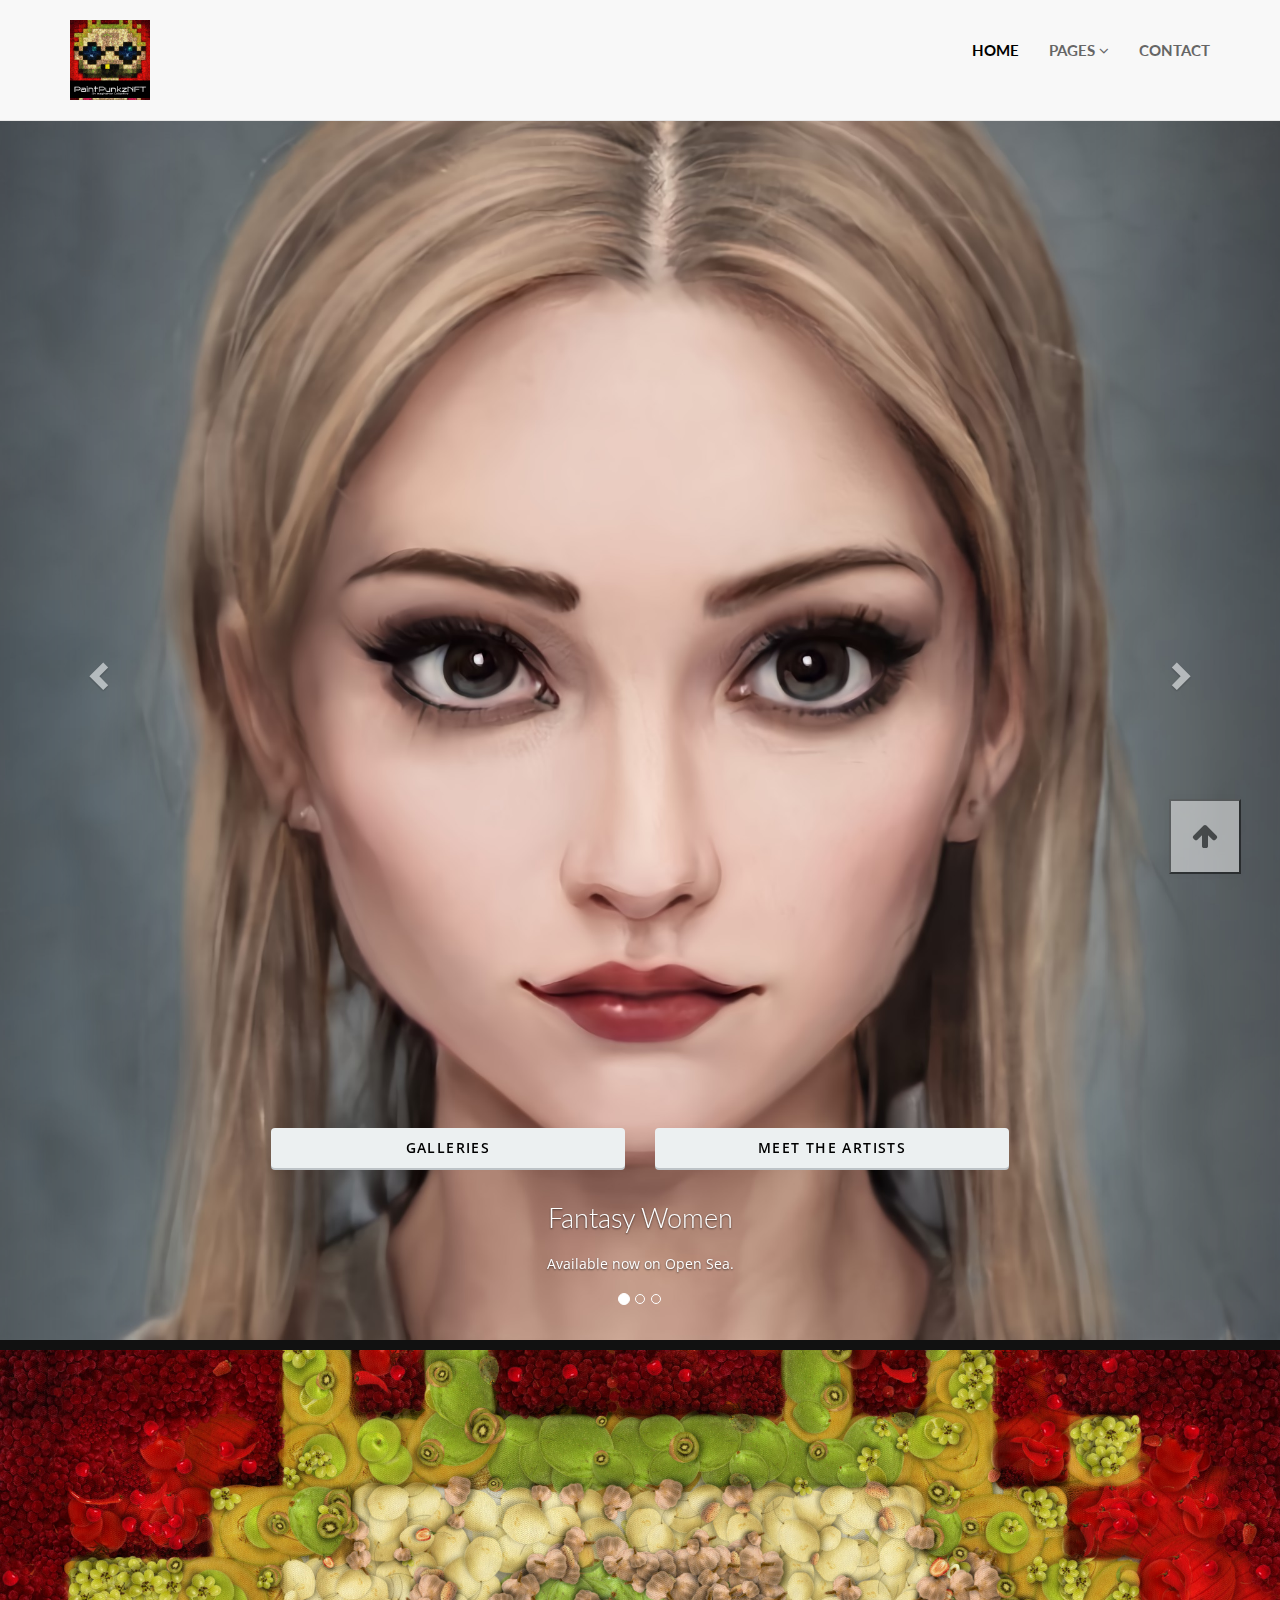
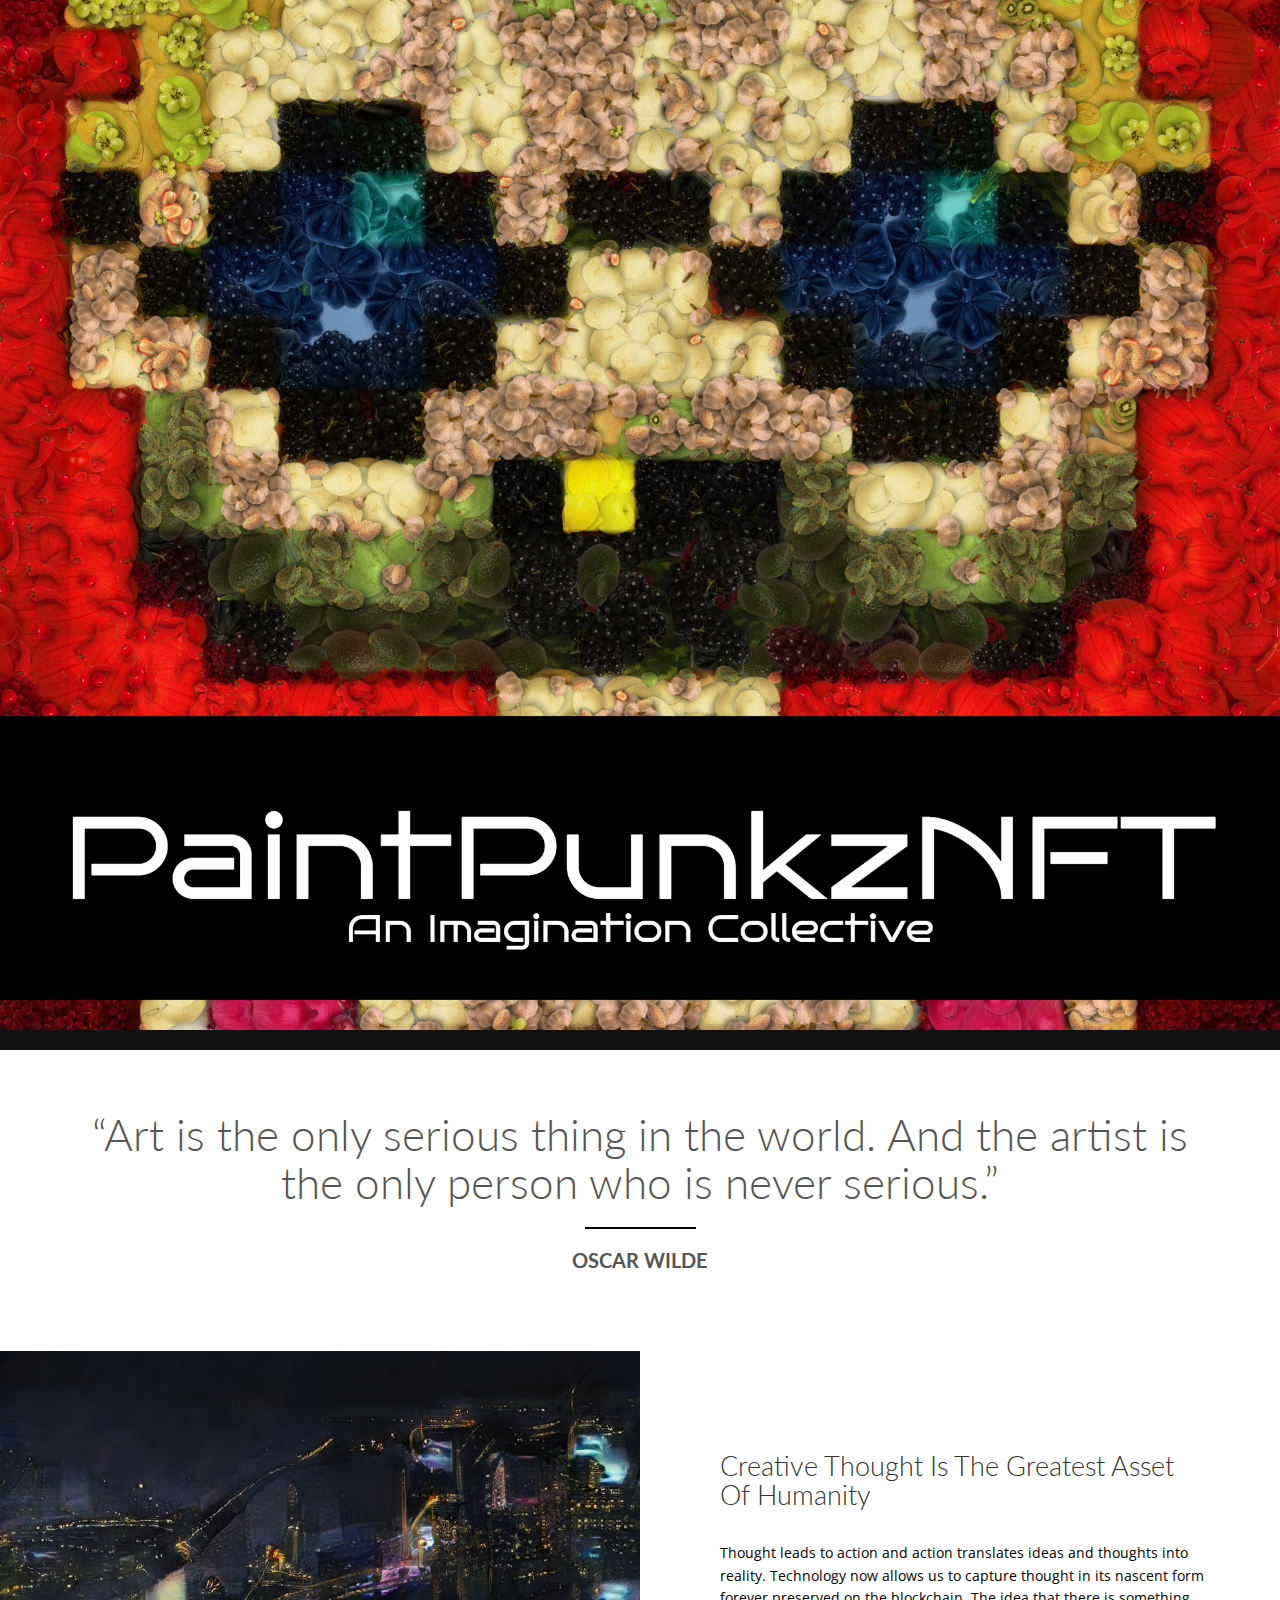
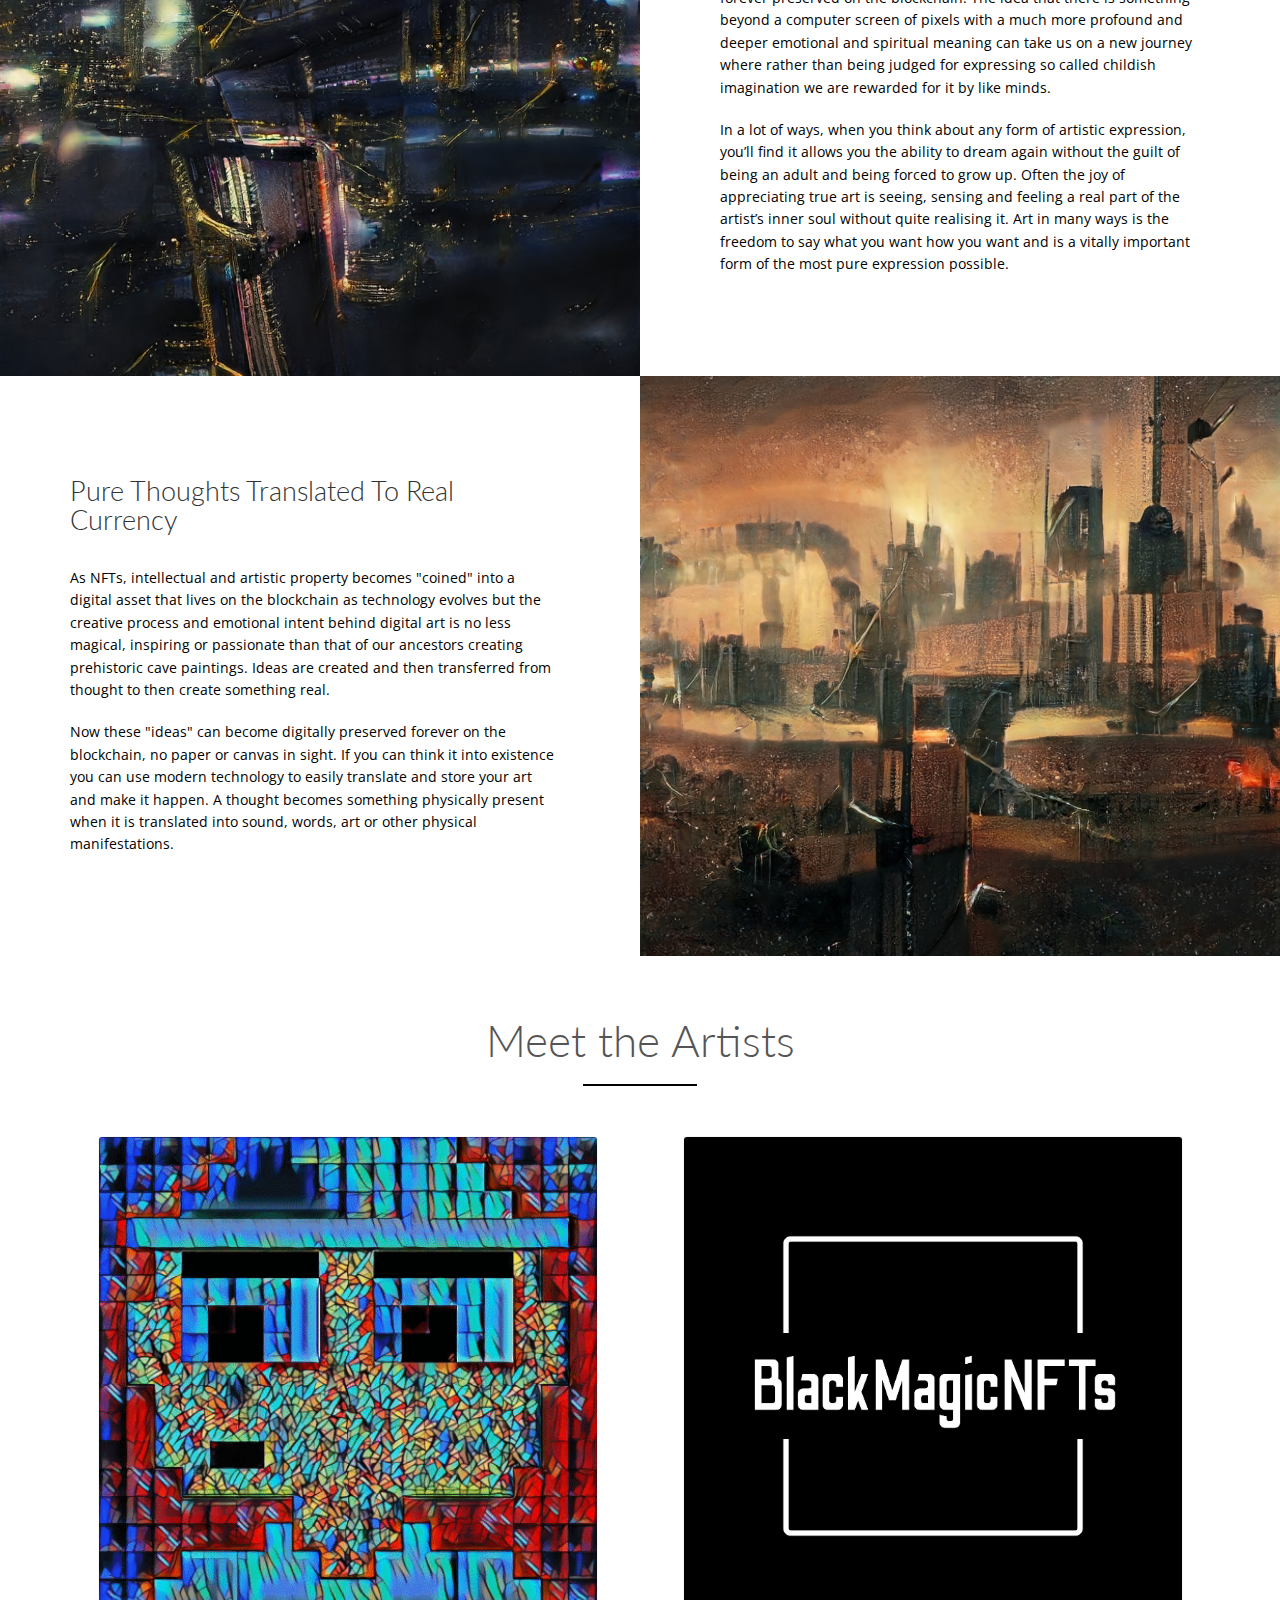
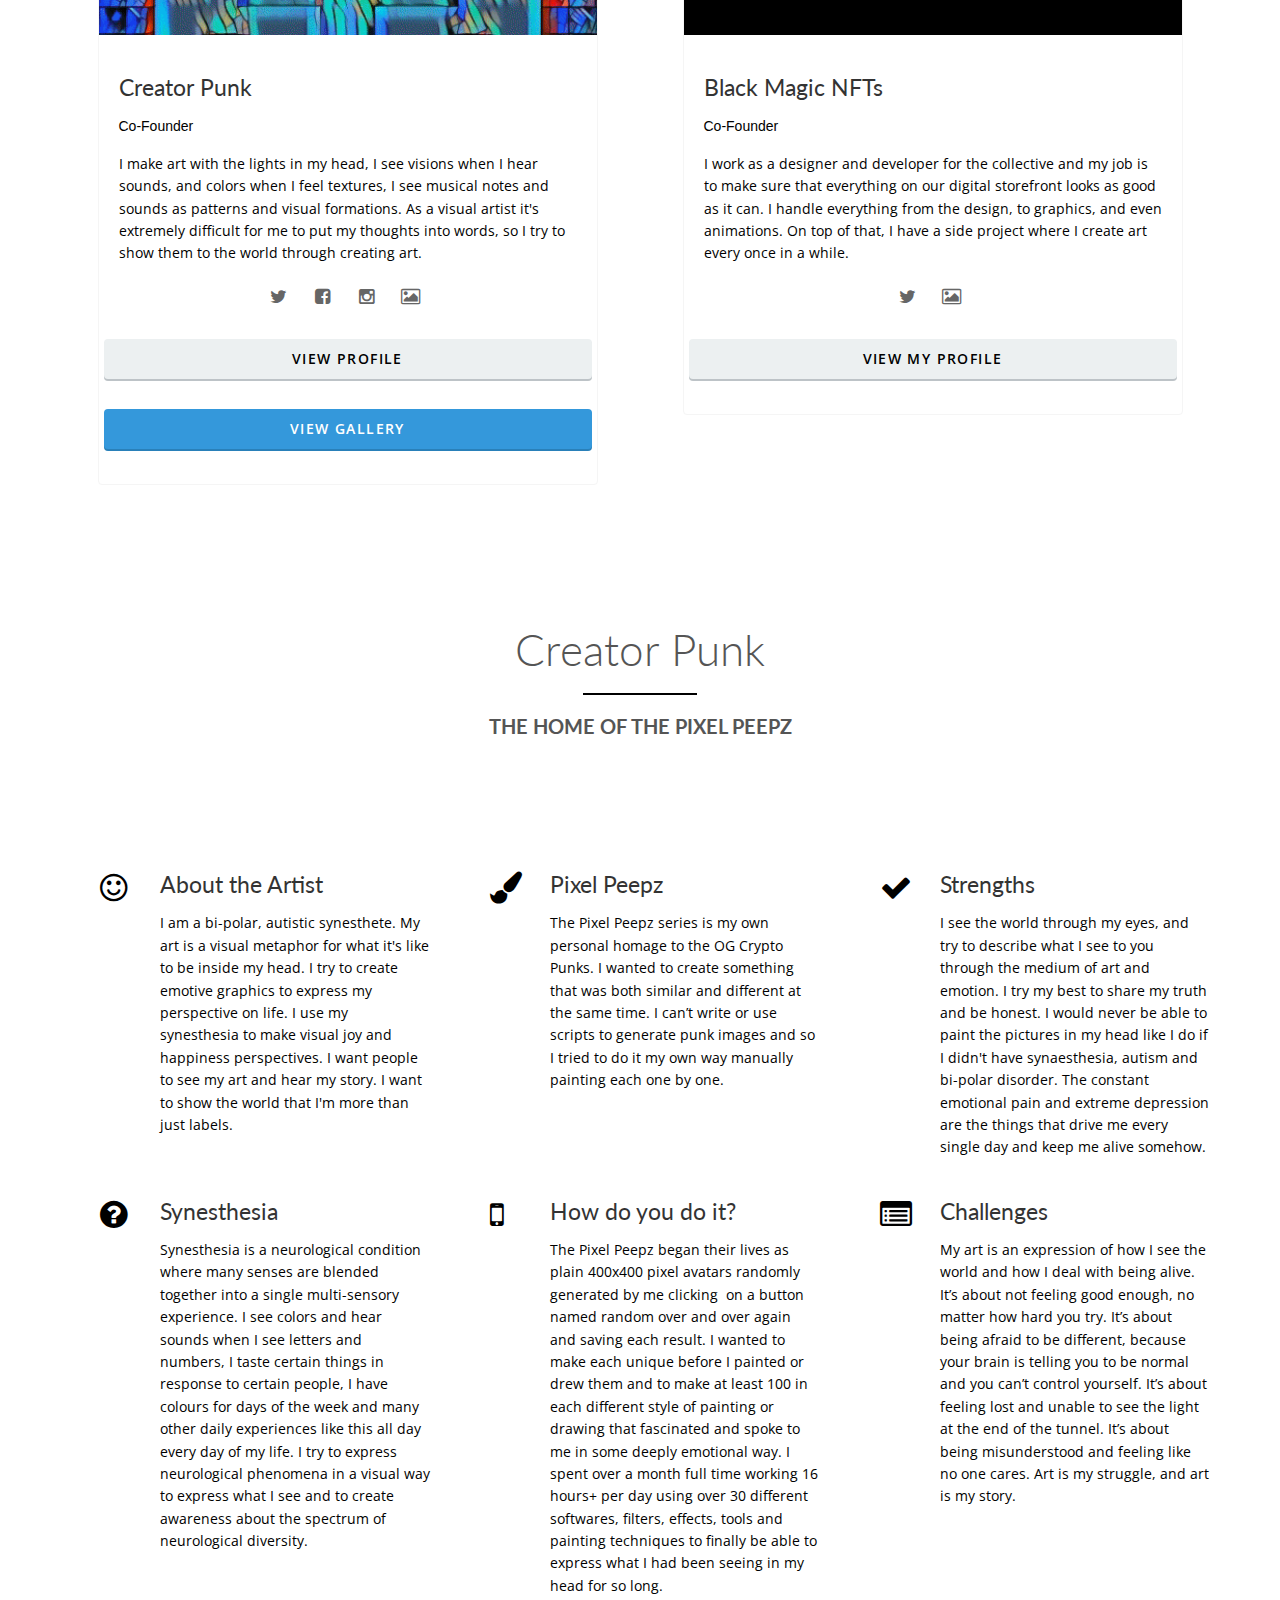
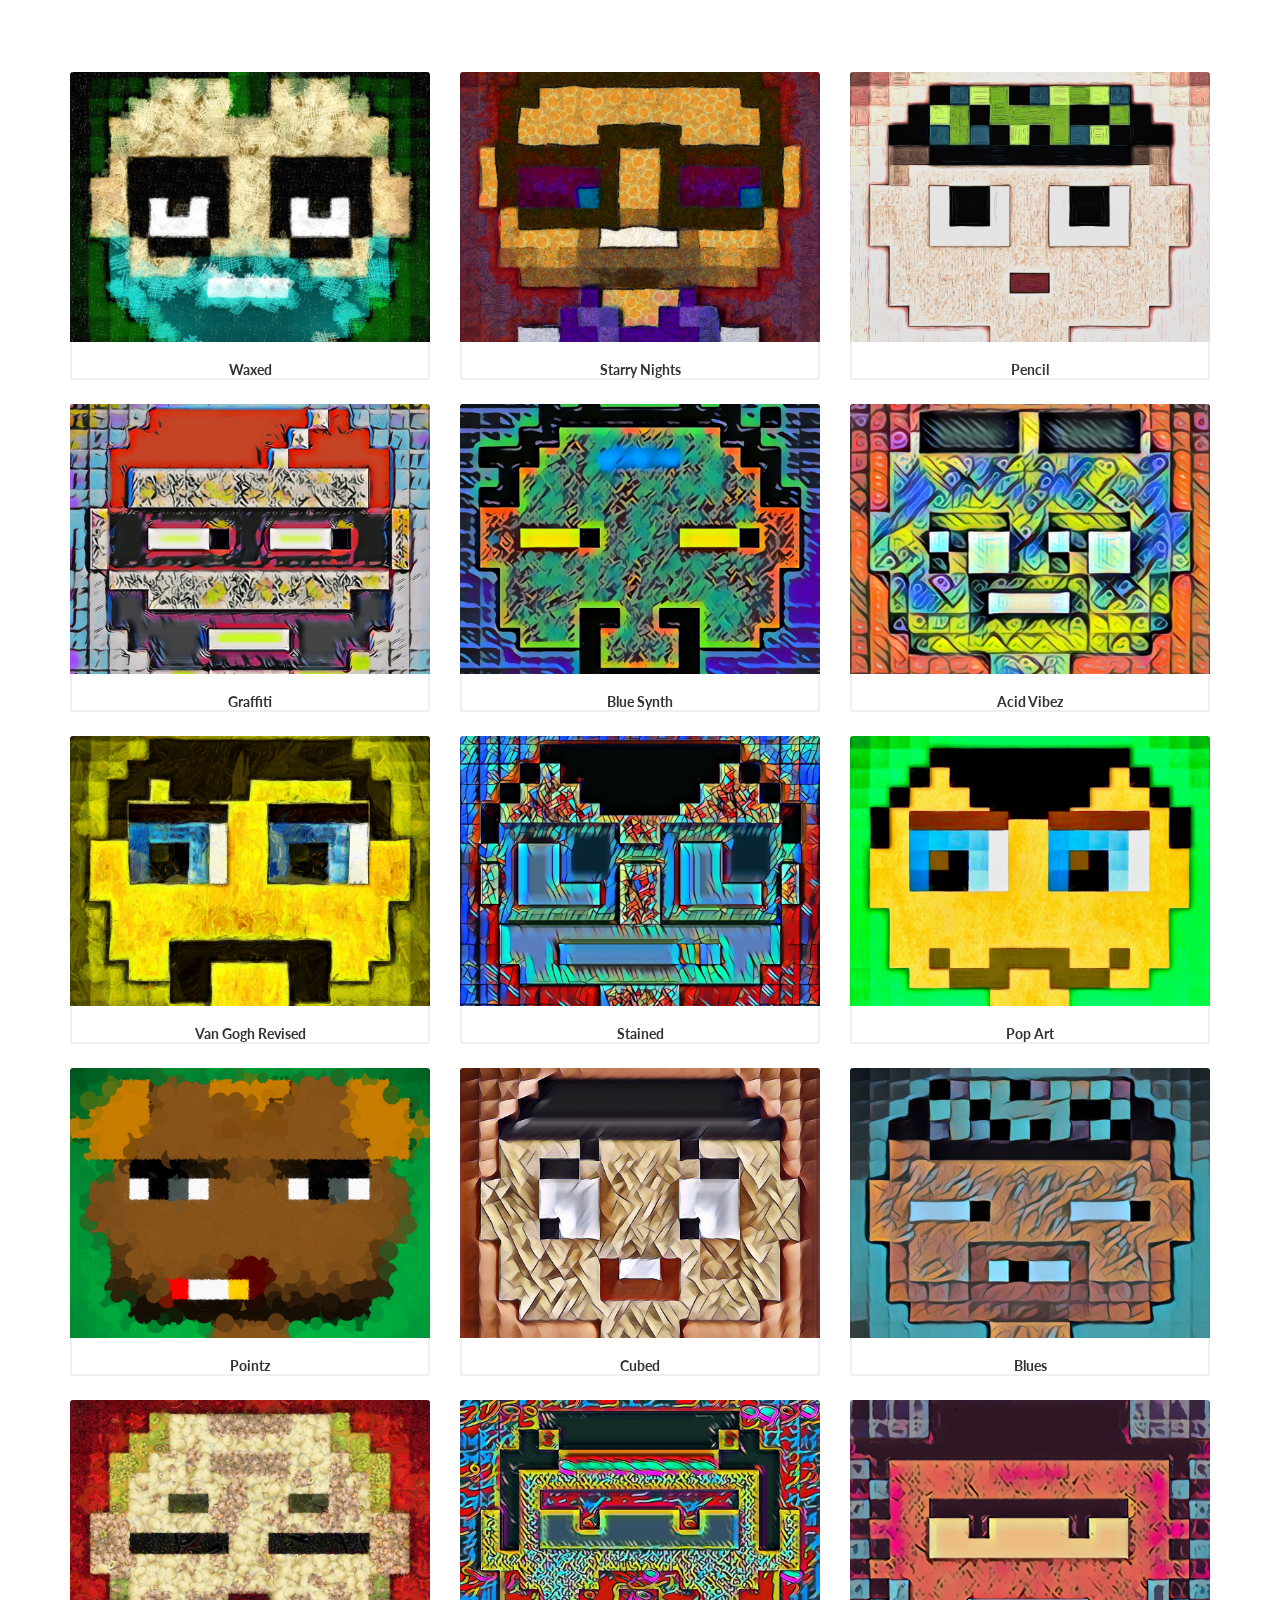
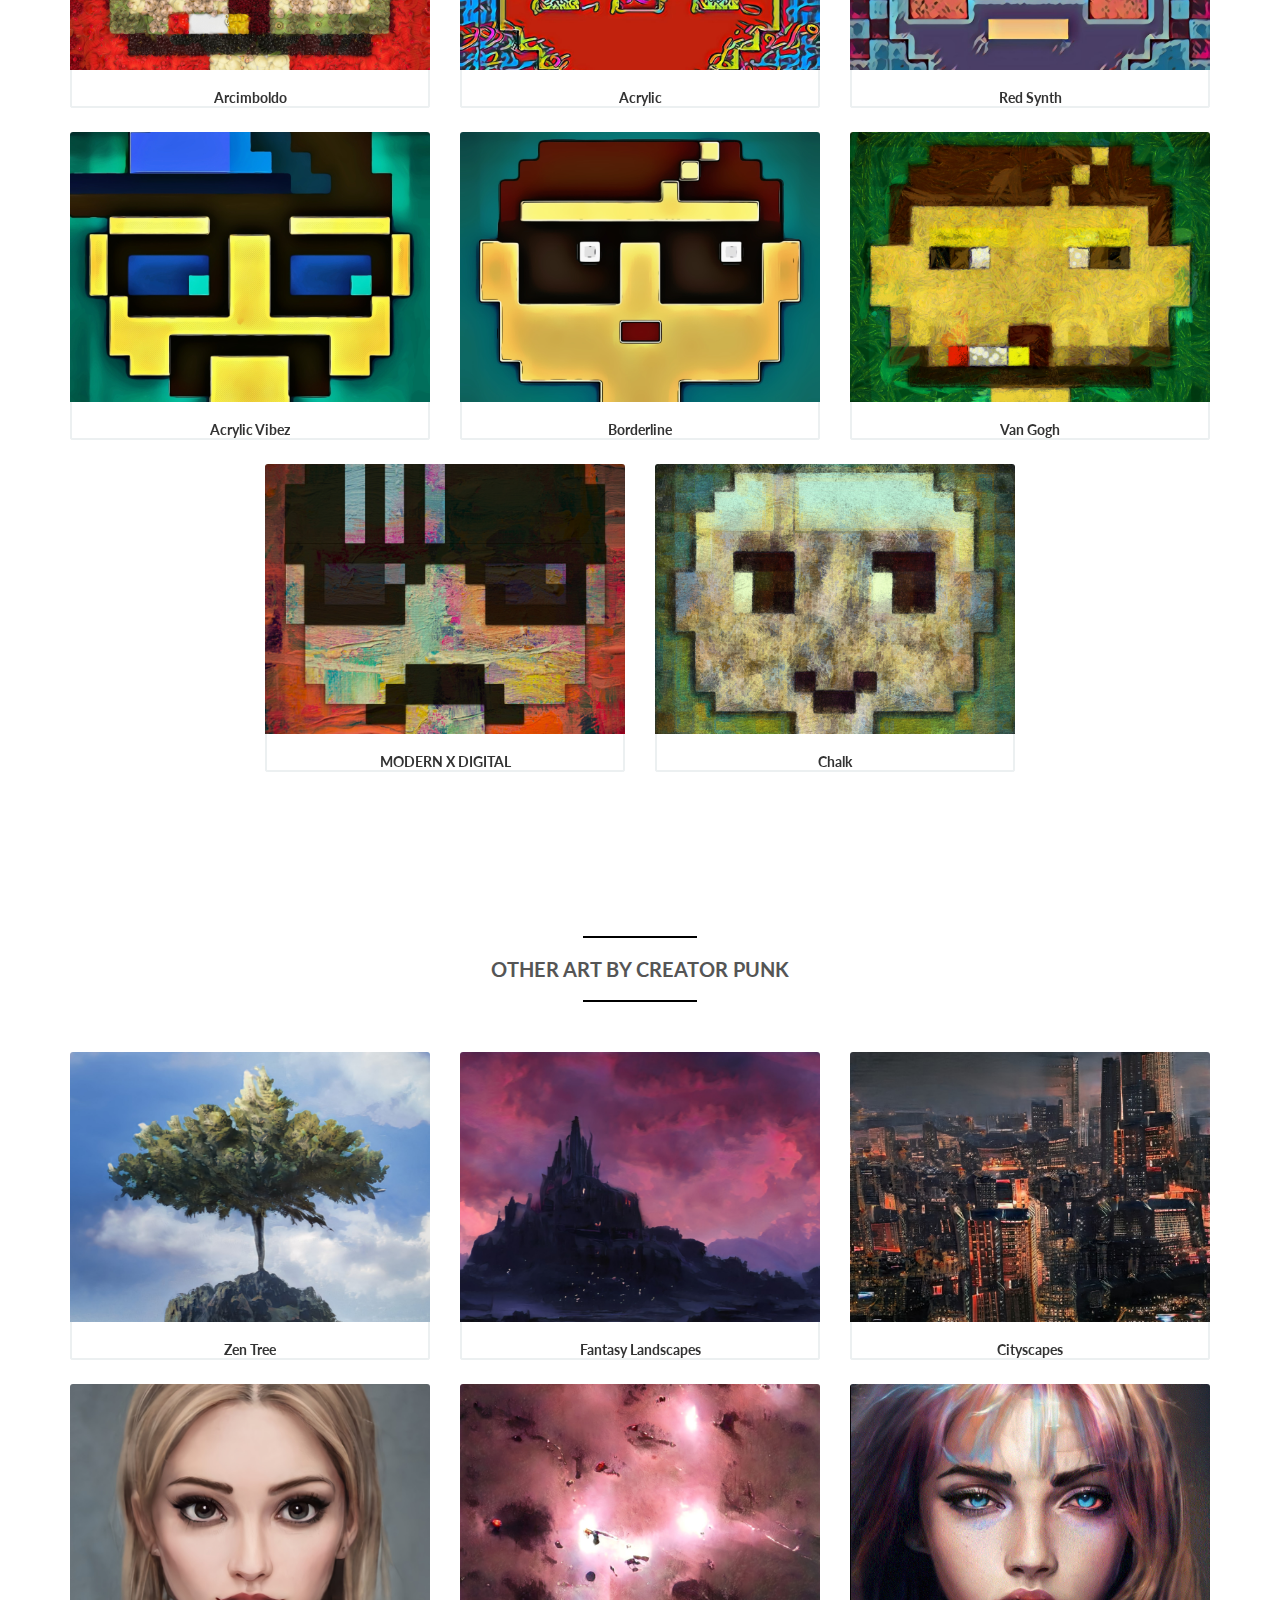
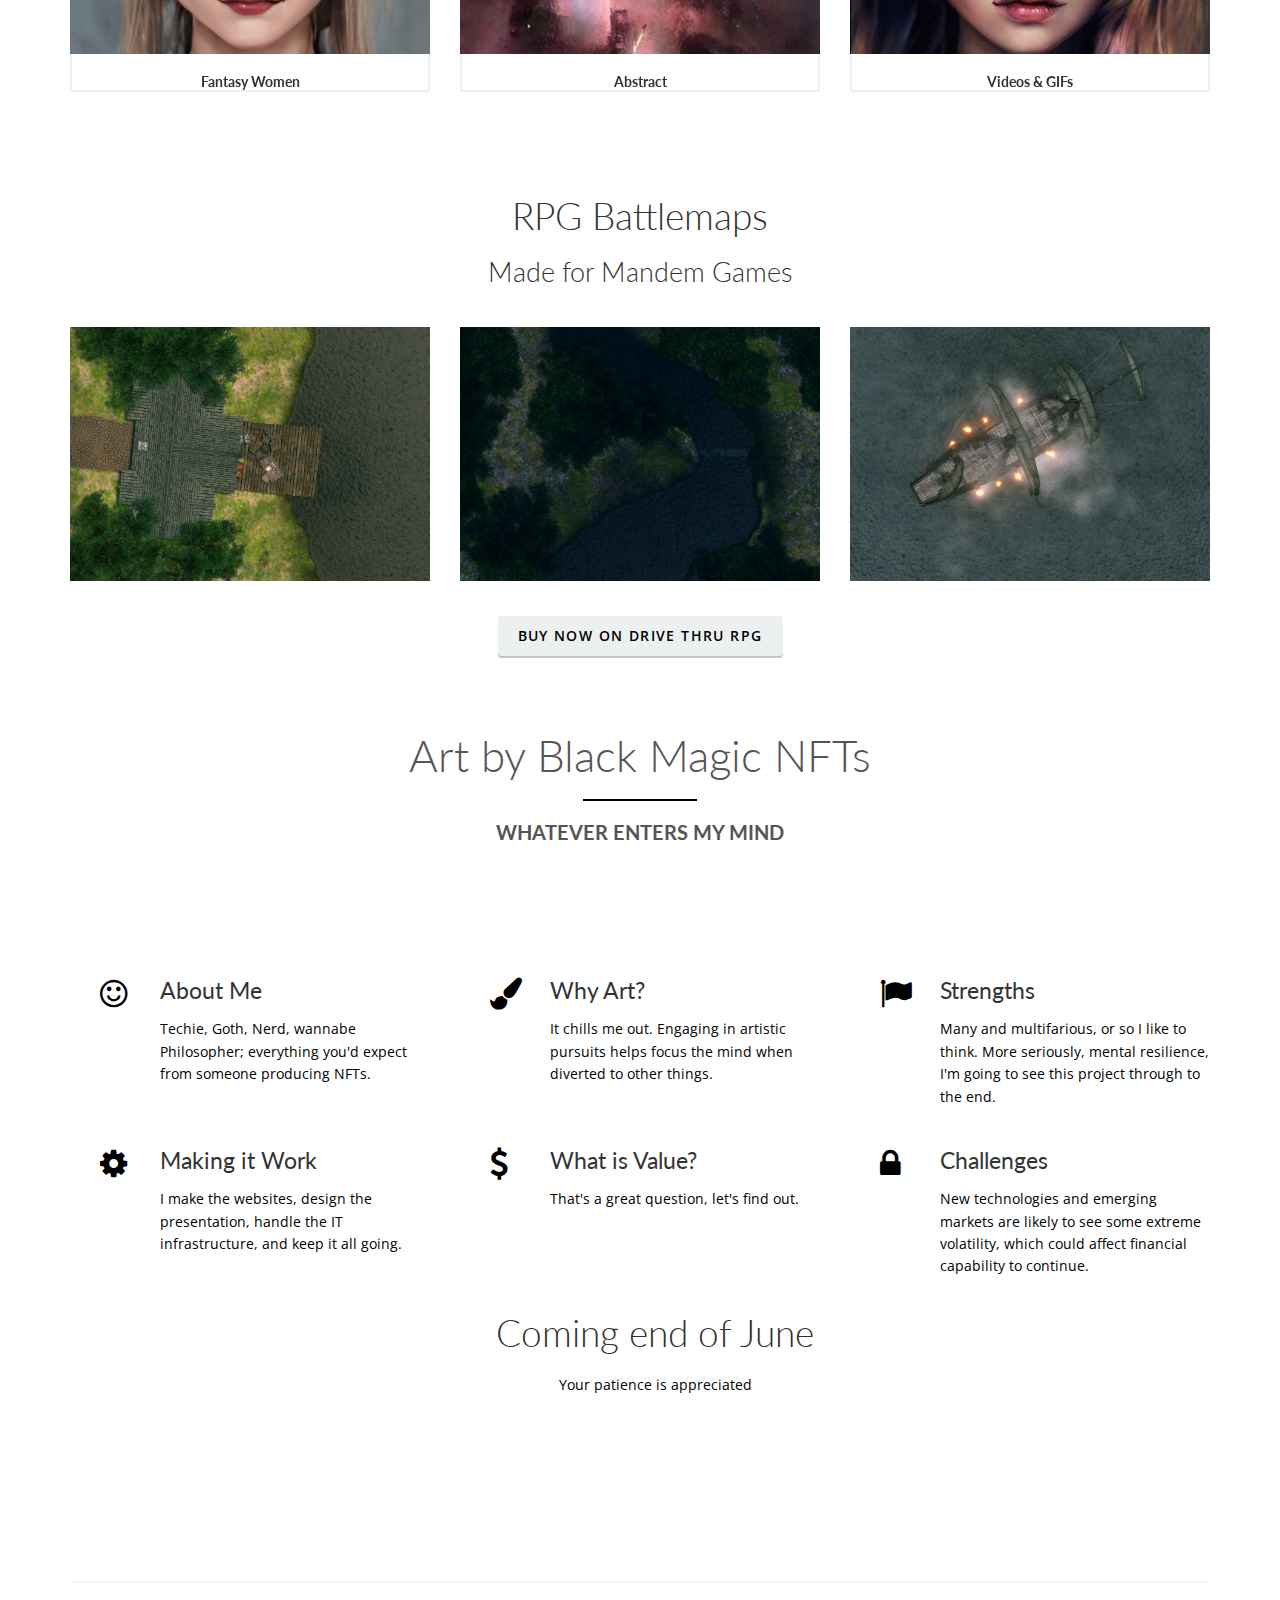
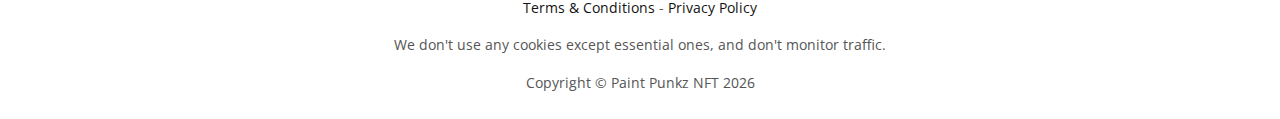
<file: index.html>
<!DOCTYPE html> 
<html lang="en" style="height:100%;">
    <head> 
        <meta charset="utf-8"> 
        <title>Home - Paint Punkz NFT</title>
        <meta name="viewport" content="width=device-width, initial-scale=1.0"> 
        <meta name="keywords" content="NFT, NFTs, Digital Art, NFT Community, NFT Collector, NFT Drop, NFT Buy, NFT Sell, what NFT, what is NFT, NFT Collector, NFT Collectibles, NFT Art, Crypto Art, Crypto, OpenSea NFT, AI, AI Art, Artificial Intelligence, Deep Learning, Machine Learning, Neural Networks, Experimental Art, GAN, Landscape, AIArt, Machine Learning, Art, Painting, Contemporary Art, Art Technology"/>
        <meta name="description" content="Paint Punkz NFT - An Imagination Collective. Selling, buying and exploring the NFT market."/>
        <meta property="og:image" content="images/pplogo.jpeg"/>
        <meta property="og:url" content="http://paintpunkznft.com"/>
        <meta property="og:title" content="Paint Punkz NFT: An Imagination Collective"/>
        <link rel="shortcut icon" href="ico/favicon.png"> 
        <!-- Core CSS -->         
        <link href="bootstrap/css/bootstrap.min.css" rel="stylesheet"> 
        <link href="css/font-awesome.min.css" rel="stylesheet">
        <link href="http://fonts.googleapis.com/css?family=Open+Sans:300italic,400italic,600italic,700italic,400,300,600,700" rel="stylesheet">
        <link href="http://fonts.googleapis.com/css?family=Lato:300,400,700,300italic,400italic,700italic" rel="stylesheet">
        <!-- Style Library -->         
        <link href="css/style-library-1.css" rel="stylesheet">
        <link href="css/plugins.css" rel="stylesheet">
        <link href="css/blocks.css" rel="stylesheet">
        <link href="css/custom.css" rel="stylesheet">
        <!-- HTML5 shim, for IE6-8 support of HTML5 elements. All other JS at the end of file. -->         
        <!--[if lt IE 9]>
      <script src="js/html5shiv.js"></script>
      <script src="js/respond.min.js"></script>
    <![endif]-->         
    </head>     
    <body data-spy="scroll" data-target="nav">
        <header id="header-2" class="soft-scroll header-2">
            <nav class="main-nav navbar navbar-default navbar-fixed-top">
                <div class="container">
                    <!-- Brand and toggle get grouped for better mobile display -->
                    <div class="navbar-header">
                        <button type="button" class="navbar-toggle collapsed" data-toggle="collapse" data-target="#navbar-collapse">
                            <span class="sr-only">Toggle navigation</span>
                            <span class="icon-bar"></span>
                            <span class="icon-bar"></span>
                            <span class="icon-bar"></span>
                        </button>
                        <h2><a href="index.html" class="black">
                                <img src="images/PPLogo.jpg" width="80px"/>
                            </a></h2>
                    </div>
                    <!-- Collect the nav links, forms, and other content for toggling -->
                    <div class="collapse navbar-collapse" id="navbar-collapse">
                        <ul class="nav navbar-nav navbar-right">
                            <li class="nav-item active">
                                <a href="index.html">Home</a>
                            </li>
                            <li class="nav-item dropdown">
                                <a class="dropdown-toggle" data-toggle="dropdown" data-hover="dropdown" data-delay="0" data-close-others="false" href="#">Pages <i class="fa fa-angle-down"></i></a>
                                <ul class="dropdown-menu">
                                    <li>
                                        <a href="creatorpunk.html">Creator Punk</a>
                                    </li>
                                    <li>
                                        <a href="blackmagic.html">Black Magic NFT's</a>
                                    </li>
                                </ul>                                 
                            </li>
                            <!-- /.dropdown -->                             
                            <li class="nav-item">
                                <a href="contact.html">Contact</a>
                            </li>
                        </ul>
                    </div>
                    <!-- /.navbar-collapse -->
                </div>
                <!-- /.container-fluid -->
            </nav>
        </header>
        <header id="header-3" class="soft-scroll header-3">
            <!-- /.nav -->
            <div id="carousel1" class="carousel slide pad60" data-ride="carousel"> 
                <!-- Indicators -->                 
                <ol class="carousel-indicators"> 
                    <li data-target="#carousel1" data-slide-to="0" class="active"></li>                     
                    <li data-target="#carousel1" data-slide-to="1"></li>                     
                    <li data-target="#carousel1" data-slide-to="2"></li>                     
                </ol>                 
                <!-- Wrapper for slides -->                 
                <div class="carousel-inner"> 
                    <div class="item active"> 
                        <a name="anchor" href="https://opensea.io/collection/ai-fantasy-women">
                            <img src="images/fp.jpg" alt=""/>
                        </a>                         
                        <div class="carousel-caption"> 
                            <div class="text-center">
                                <div class="text-center">
                                    <div class="col-md-6">
                                        <a href="#pixelpeepz" target="" class="btn btn-block btn-default">Galleries</a>
                                    </div>
                                    <div class="col-md-6">
                                        <a href="#us" target="" class="btn btn-block btn-default">Meet the Artists</a>
                                    </div>
                                </div>
                            </div>
                            <div class="container">
</div>
                            <a name="anchor" href="https://opensea.io/collection/ai-fantasy-women" class="bg-transwhite bg-black"><h3>Fantasy Women</h3><p class="white">Available now on Open Sea.</p></a> 
                        </div>                         
                    </div>                     
                    <div class="item"> 
                        <a name="anchor" href="https://opensea.io/collection/ai-fantasy-landscapes">
                            <img src="images/car2.jpeg" alt=""/>
                        </a>                         
                        <div class="carousel-caption"> 
                            <div class="text-center">
                                <div class="text-center">
                                    <div class="col-md-6">
                                        <a href="#pixelpeepz" target="" class="btn btn-block btn-default">Galleries</a>
                                    </div>
                                    <div class="col-md-6">
                                        <a href="#us" target="" class="btn btn-block btn-default">Meet the Artists</a>
                                    </div>
                                </div>
                            </div>
                            <div class="container">
</div>
                            <a name="anchor" href="https://opensea.io/collection/pixel-peepz-fantasy-landscapes"><h3>AI Generated Fantasy Landscapes</h3><p class="white">Available now on Open Sea</p></a> 
                        </div>                         
                    </div>                     
                    <div class="item"> 
                        <a name="anchor" href="https://opensea.io/PaintPunkz">
                            <img src="images/arcim.jpeg" alt=""/>
                        </a>                         
                        <div class="carousel-caption"> 
                            <div class="text-center">
                                <div class="text-center">
                                    <div class="col-md-6">
                                        <a href="#pixelpeepz" target="" class="btn btn-block btn-default">Galleries</a>
                                    </div>
                                    <div class="col-md-6">
                                        <a href="#us" target="" class="btn btn-block btn-default">Meet the Artists</a>
                                    </div>
                                </div>
                            </div>
                            <div class="container">
</div>
                            <a name="anchor" href="https://opensea.io/PaintPunkz"><h3>Pixel Peepz - See the Entire Collection</h3><p class="white">Available now on Open Sea</p></a> 
                        </div>                         
                    </div>                     
                </div>                 
                <!-- Controls -->                 
                <a class="left carousel-control" href="#carousel1" data-slide="prev"> <span class="glyphicon glyphicon-chevron-left"></span> </a> 
                <a class="right carousel-control" href="#carousel1" data-slide="next"> <span class="glyphicon glyphicon-chevron-right"></span> </a> 
            </div>
        </header>
        <div class="editContent text-center white bg-black pad10 pad-bottom20">
            <img src="images/PPLogo.jpg" width="100%"/>
        </div>
        <section id="content-3-7" class="content-block content-3-7">
            <div class="container">
                <div class="col-sm-12">
                    <div class="underlined-title">
                        <h1>“Art is the only serious thing in the world. And the artist is the only person who is never serious.”</h1>
                        <hr>
                        <h2>Oscar Wilde</h2>
                    </div>
                </div>
            </div>
        </section>
        <section id="content-3-10" class="content-block-nopad content-3-10">
            <div class="image-container col-sm-6 col-xs-12 pull-left">
                <div class="background-image-holder">
</div>
            </div>
            <div class="container">
                <div class="row">
                    <div class="col-sm-6 col-sm-offset-6 col-xs-12 content">
                        <h3>Creative Thought Is The Greatest Asset Of Humanity</h3>
                        <p>Thought leads to action and action translates ideas and thoughts into reality. Technology now allows us to capture thought in its nascent form forever preserved on the blockchain. The idea that there is something beyond a computer screen of pixels with a much more profound and deeper emotional and spiritual meaning can take us on a new journey where rather than being judged for expressing so called childish imagination we are rewarded for it by like minds. </p>
                        <p>In a lot of ways, when you think about any form of artistic expression, you’ll find it allows you the ability to dream again without the guilt of being an adult and being forced to grow up. Often the joy of appreciating true art is seeing, sensing and feeling a real part of the artist’s inner soul without quite realising it. Art in many ways is the freedom to say what you want how you want and is a vitally important form of the most pure expression possible.</p>
                    </div>
                </div>
                <!-- /.row-->
            </div>
            <!-- /.container -->
        </section>
        <section id="content-3-11" class="content-block-nopad content-3-11">
            <div class="image-container col-sm-6 col-xs-12 pull-right">
                <div class="background-image-holder">
</div>
            </div>
            <div class="container">
                <div class="row">
                    <div class="col-sm-6 col-xs-12 content pull-left">
                        <h3>Pure Thoughts Translated To Real Currency</h3>
                        <p>As NFTs, intellectual and artistic property becomes "coined" into a digital asset that lives on the blockchain as technology evolves but the creative process and emotional intent behind digital art is no less magical, inspiring or passionate than that of our ancestors creating prehistoric cave paintings. Ideas are created and then transferred from thought to then create something real.</p>
                        <p>Now these "ideas" can become digitally preserved forever on the blockchain, no paper or canvas in sight. If you can think it into existence you can use modern technology to easily translate and store your art and make it happen. A thought becomes something physically present when it is translated into sound, words, art or other physical manifestations. </p>
                    </div>
                </div>
                <!-- /.row-->
            </div>
            <!-- /.container -->
        </section>
        <section class="content-block team-1 team-1-1">
            <div class="container">
                <div id="us" class="underlined-title">
                    <h1>Meet the Artists</h1>
                    <hr>
                </div>
                <div class="row">
                    <div class="team-member-wrap col-sm-6">
                        <div class="team-member">
                            <img src="images/pxpeepz.gif" class="img-responsive" alt="Pixel Peepz Profile Pic">
                            <div class="team-details">
                                <h4 class="member-name">Creator Punk</h4>
                                <p class="position">Co-Founder</p>
                                <p>I make art with the lights in my head, I see visions when I hear sounds, and colors when I feel textures, I see musical notes and sounds as patterns and visual formations. As a visual artist it's extremely difficult for me to put my thoughts into words, so I try to show them to the world through creating art.</p>
                                <ul class="social social-dark text-center">
                                    <li>
                                        <a href="https://twitter.com/PaintPunkzNFT"><i class="fa fa-2x fa-twitter"></i></a>
                                    </li>
                                    <li>
                                        <a href="https://www.facebook.com/Paintpunkznft/"><i class="fa fa-2x fa-facebook-square bg-river-hover"></i></a>
                                    </li>
                                    <li>
                                        <a href="https://www.instagram.com/paintpunkznft/"><i class="fa fa-2x fa-instagram bg-black-hover"></i></a>
                                    </li>
                                    <li>
                                        <a href="https://opensea.io/accounts/PaintPunkz"><i class="fa fa-2x fa-photo bg-silver-hover"></i></a>
                                    </li>
                                </ul>
                                <div class="row">
                                    <a class="btn btn-block btn-default" target="" href="creatorpunk.html">View Profile</a>
                                </div>
                                <div class="row">
                                    <a class="btn btn-block btn-info" target="" href="#paintpeepz">View Gallery</a>
                                </div>
                                <!-- /.social -->
                            </div>
                        </div>
                    </div>
                    <!-- /.team-member-wrap -->
                    <!-- /.team-member-wrap -->
                    <div class="team-member-wrap col-sm-6">
                        <div class="team-member">
                            <img src="images/bmlogo.jpeg" class="img-responsive" alt="BlackMagicNFT's Profile Pic">
                            <div class="team-details">
                                <h4 class="member-name">Black Magic NFTs</h4>
                                <p class="position">Co-Founder</p>
                                <p>I work as a designer and developer for the collective and my job is to make sure that everything on our digital storefront looks as good as it can. I handle everything from the design, to graphics, and even animations. On top of that, I have a side project where I create art every once in a while.</p>
                                <ul class="social social-dark text-center">
                                    <li>
                                        <a href="https://twitter.com/BlackMagicNFTs"><i class="fa fa-2x fa-twitter"></i></a>
                                    </li>
                                    <li>
                                        <a href="https://opensea.io/accounts/PaintPunkz"><i class="fa fa-2x fa-photo"></i></a>
                                    </li>
                                </ul>
                                <div class="row">
                                    <a class="btn btn-block btn-default" href="blackmagic.html" target="">View my Profile</a>
                                </div>
                                <!-- /.social -->
                            </div>
                        </div>
                    </div>
                    <!-- /.team-member-wrap -->
                </div>
                <!-- /.row -->
            </div>
            <!-- /.container -->
        </section>
        <section class="content-block gallery-1 gallery-1-2">
            <div class="container">
                <div class="underlined-title" id="pixelpeepz">
                    <h1>Creator Punk</h1>
                    <hr>
                    <h2>THE HOME OF the PIXEL PEEPZ</h2>
                </div>
                <!-- /.gallery-filter -->
                <section id="content-1-9" class="content-1-9 content-block">
                    <div class="container">
                        <div class="row">
                            <div class="col-md-4 col-sm-12 col-xs-12 pad25">
                                <div class="col-xs-2">
                                    <span class="fa fa-smile-o"></span>
                                </div>
                                <div class="col-xs-10">
                                    <h4>About the Artist</h4>
                                    <p>I am a bi-polar, autistic synesthete. My art is a visual metaphor for what it's like to be inside my head. I try to create emotive graphics to express my perspective on life. I use my synesthesia to make visual joy and happiness perspectives. I want people to see my art and hear my story. I want to show the world that I'm more than just labels.</p>
                                </div>
                            </div>
                            <div class="col-md-4 col-sm-12 col-xs-12 pad25">
                                <div class="col-xs-2">
                                    <span class="fa fa-paint-brush"></span>
                                </div>
                                <div class="col-xs-10">
                                    <h4>Pixel Peepz</h4>
                                    <p>The Pixel Peepz series is my own personal homage to the OG Crypto Punks. I wanted to create something that was both similar and different at the same time. I can’t write or use scripts to generate punk images and so I tried to do it my own way manually painting each one by one.</p>
                                </div>
                            </div>
                            <div class="col-md-4 col-sm-12 col-xs-12 pad25">
                                <div class="col-xs-2">
                                    <span class="fa fa-check"></span>
                                </div>
                                <div class="col-xs-10">
                                    <h4>Strengths</h4>
                                    <p>I see the world through my eyes, and try to describe what I see to you through the medium of art and emotion. I try my best to share my truth and be honest. I would never be able to paint the pictures in my head like I do if I didn't have synaesthesia, autism and bi-polar disorder. The constant emotional pain and extreme depression are the things that drive me every single day and keep me alive somehow. </p>
                                </div>
                            </div>
                            <div class="col-md-4 col-sm-12 col-xs-12 pad25">
                                <div class="col-xs-2">
                                    <span class="fa fa-question-circle"></span>
                                </div>
                                <div class="col-xs-10">
                                    <h4>Synesthesia</h4>
                                    <p>Synesthesia is a neurological condition where many senses are blended together into a single multi-sensory experience. I see colors and hear sounds when I see letters and numbers, I taste certain things in response to certain people, I have colours for days of the week and many other daily experiences like this all day every day of my life. I try to express neurological phenomena in a visual way to express what I see and to create awareness about the spectrum of neurological diversity.</p>
                                </div>
                            </div>
                            <div class="col-md-4 col-sm-12 col-xs-12 pad25">
                                <div class="col-xs-2">
                                    <span class="fa fa-mobile"></span>
                                </div>
                                <div class="col-xs-10">
                                    <h4>How do you do it?</h4>
                                    <p>The Pixel Peepz began their lives as plain 400x400 pixel avatars randomly generated by me clicking  on a button named random over and over again and saving each result. I wanted to make each unique before I painted or drew them and to make at least 100 in each different style of painting or drawing that fascinated and spoke to me in some deeply emotional way. I spent over a month full time working 16 hours+ per day using over 30 different softwares, filters, effects, tools and painting techniques to finally be able to express what I had been seeing in my head for so long. </p>
                                </div>
                            </div>
                            <div class="col-md-4 col-sm-12 col-xs-12 pad25">
                                <div class="col-xs-2">
                                    <span class="fa fa-list-alt"></span>
                                </div>
                                <div class="col-xs-10">
                                    <h4>Challenges</h4>
                                    <p>My art is an expression of how I see the world and how I deal with being alive. It’s about not feeling good enough, no matter how hard you try. It’s about being afraid to be different, because your brain is telling you to be normal and you can’t control yourself. It’s about feeling lost and unable to see the light at the end of the tunnel. It’s about being misunderstood and feeling like no one cares. Art is my struggle, and art is my story.</p>
                                </div>
                            </div>
                        </div>
                        <!-- /.row -->
                    </div>
                    <!-- /.container -->
                </section>
                <div class="row">
                    <div class="isotope-gallery-container">
                        <div class="col-md-4 col-sm-6 col-xs-12 gallery-item-wrapper artwork creative">
                            <div class="gallery-item">
                                <div class="gallery-thumb">
                                    <img class="img-responsive" alt="1st gallery Thumb" src="images/waxedgal.jpeg">
                                    <div class="image-overlay"></div>
                                    <a href="images/waxed.png" class="gallery-zoom"><i class="fa fa-eye" alt="This is the title"></i></a>
                                    <a href="https://opensea.io/accounts/PaintPunkz/pixel-peepz-waxed" class="gallery-link" target="_blank"><i class="fa fa-link"></i></a>
                                </div>
                                <div class="gallery-details">
                                    <h5>Waxed</h5>
                                </div>
                            </div>
                        </div>
                        <!-- /.gallery-item-wrapper -->
                        <div class="col-md-4 col-sm-6 col-xs-12 gallery-item-wrapper nature outside">
                            <div class="gallery-item">
                                <div class="gallery-thumb">
                                    <img src="images/starrygal.jpeg" class="img-responsive" alt="Starry Nights">
                                    <div class="image-overlay"></div>
                                    <a href="images/starry.jpeg" class="gallery-zoom"><i class="fa fa-eye"></i></a>
                                    <a href="https://opensea.io/assets/pixel-peepz-starry-nights" class="gallery-link"><i class="fa fa-link"></i></a>
                                </div>
                                <div class="gallery-details">
                                    <h5>Starry Nights</h5>
                                </div>
                            </div>
                        </div>
                        <!-- /.gallery-item-wrapper -->
                        <div class="col-md-4 col-sm-6 col-xs-12 gallery-item-wrapper photography artwork">
                            <div class="gallery-item">
                                <div class="gallery-thumb">
                                    <img src="images/pencilgal.jpeg" class="img-responsive" alt="Pencil">
                                    <div class="image-overlay"></div>
                                    <a href="images/acidvibez.jpeg" class="gallery-zoom"><i class="fa fa-eye"></i></a>
                                    <a href="https://opensea.io/assets/pixel-peepz-pencil" class="gallery-link"><i class="fa fa-link"></i></a>
                                </div>
                                <div class="gallery-details">
                                    <h5>Pencil</h5>
                                </div>
                            </div>
                        </div>
                        <!-- /.gallery-item-wrapper -->
                        <div class="col-md-4 col-sm-6 col-xs-12 gallery-item-wrapper creative nature">
                            <div class="gallery-item">
                                <div class="gallery-thumb">
                                    <img src="images/graffitigal.jpeg" class="img-responsive" alt="4th gallery Thumb">
                                    <div class="image-overlay"></div>
                                    <a href="images/graffiti.jpeg" class="gallery-zoom"><i class="fa fa-eye"></i></a>
                                    <a href="https://opensea.io/assets/pixel-peepz-graffiti" class="gallery-link"><i class="fa fa-link"></i></a>
                                </div>
                                <div class="gallery-details">
                                    <h5>Graffiti</h5>
                                </div>
                            </div>
                        </div>
                        <!-- /.gallery-item-wrapper -->
                        <div class="col-md-4 col-sm-6 col-xs-12 gallery-item-wrapper nature">
                            <div class="gallery-item">
                                <div class="gallery-thumb">
                                    <img src="images/bluesynthgal.jpeg" class="img-responsive" alt="5th gallery Thumb">
                                    <div class="image-overlay"></div>
                                    <a href="images/bluesynth.jpeg" class="gallery-zoom"><i class="fa fa-eye"></i></a>
                                    <a href="https://opensea.io/assets/pixel-peepz-blue-synth" class="gallery-link"><i class="fa fa-link"></i></a>
                                </div>
                                <div class="gallery-details">
                                    <h5>Blue Synth</h5>
                                </div>
                            </div>
                        </div>
                        <!-- /.gallery-item-wrapper -->
                        <div class="col-md-4 col-sm-6 col-xs-12 gallery-item-wrapper artwork creative">
                            <div class="gallery-item">
                                <div class="gallery-thumb">
                                    <img src="images/acidvibezgal.jpeg" class="img-responsive" alt="6th gallery Thumb">
                                    <div class="image-overlay"></div>
                                    <a class="gallery-zoom" href="images/acidvibez.jpeg"><i class="fa fa-eye"></i></a>
                                    <a href="https://opensea.io/assets/pixel-peepz-acid-vibez" class="gallery-link"><i class="fa fa-link"></i></a>
                                </div>
                                <div class="gallery-details">
                                    <h5>Acid Vibez</h5>
                                </div>
                            </div>
                        </div>
                        <!-- /.gallery-item-wrapper -->
                    </div>
                    <!-- /.isotope-gallery-container -->
                </div>
                <div class="row">
                    <div class="isotope-gallery-container">
                        <div class="col-md-4 col-sm-6 col-xs-12 gallery-item-wrapper artwork creative">
                            <div class="gallery-item">
                                <div class="gallery-thumb">
                                    <img src="images/vgr1gal.jpeg" class="img-responsive" alt="1st gallery Thumb">
                                    <div class="image-overlay"></div>
                                    <a href="images/vgr1.jpeg" class="gallery-zoom"><i class="fa fa-eye" alt="This is the title"></i></a>
                                    <a href="https://opensea.io/assets/pixel-peepz-van-gogh-revised" class="gallery-link" target="_blank"><i class="fa fa-link"></i></a>
                                </div>
                                <div class="gallery-details">
                                    <h5>Van Gogh Revised</h5>
                                </div>
                            </div>
                        </div>
                        <!-- /.gallery-item-wrapper -->
                        <div class="col-md-4 col-sm-6 col-xs-12 gallery-item-wrapper nature outside">
                            <div class="gallery-item">
                                <div class="gallery-thumb">
                                    <img src="images/stainedgal.jpeg" class="img-responsive" alt="2nd gallery Thumb">
                                    <div class="image-overlay"></div>
                                    <a href="images/stained.jpeg" class="gallery-zoom"><i class="fa fa-eye"></i></a>
                                    <a href="https://opensea.io/assets/pixel-peepz-stained" class="gallery-link"><i class="fa fa-link"></i></a>
                                </div>
                                <div class="gallery-details">
                                    <h5>Stained</h5>
                                </div>
                            </div>
                        </div>
                        <!-- /.gallery-item-wrapper -->
                        <div class="col-md-4 col-sm-6 col-xs-12 gallery-item-wrapper photography artwork">
                            <div class="gallery-item">
                                <div class="gallery-thumb">
                                    <img src="images/popartgal.jpeg" class="img-responsive" alt="3rd gallery Thumb">
                                    <div class="image-overlay"></div>
                                    <a href="images/popart.jpeg" class="gallery-zoom"><i class="fa fa-eye"></i></a>
                                    <a href="https://opensea.io/assets/pixel-peepz-pop-art" class="gallery-link"><i class="fa fa-link"></i></a>
                                </div>
                                <div class="gallery-details">
                                    <h5>Pop Art</h5>
                                </div>
                            </div>
                        </div>
                        <!-- /.gallery-item-wrapper -->
                        <div class="col-md-4 col-sm-6 col-xs-12 gallery-item-wrapper creative nature">
                            <div class="gallery-item">
                                <div class="gallery-thumb">
                                    <img src="images/pointzgal.jpeg" class="img-responsive" alt="4th gallery Thumb">
                                    <div class="image-overlay"></div>
                                    <a href="images/pointz.jpeg" class="gallery-zoom"><i class="fa fa-eye"></i></a>
                                    <a href="https://opensea.io/assets/pixel-peepz-pointz" class="gallery-link"><i class="fa fa-link"></i></a>
                                </div>
                                <div class="gallery-details">
                                    <h5>Pointz</h5>
                                </div>
                            </div>
                        </div>
                        <!-- /.gallery-item-wrapper -->
                        <div class="col-md-4 col-sm-6 col-xs-12 gallery-item-wrapper nature">
                            <div class="gallery-item">
                                <div class="gallery-thumb">
                                    <img src="images/cubedgal.jpeg" class="img-responsive" alt="5th gallery Thumb">
                                    <div class="image-overlay"></div>
                                    <a href="images/cubed.jpeg" class="gallery-zoom"><i class="fa fa-eye"></i></a>
                                    <a href="https://opensea.io/assets/pixel-peepz-cubed" class="gallery-link"><i class="fa fa-link"></i></a>
                                </div>
                                <div class="gallery-details">
                                    <h5>Cubed</h5>
                                </div>
                            </div>
                        </div>
                        <!-- /.gallery-item-wrapper -->
                        <div class="col-md-4 col-sm-6 col-xs-12 gallery-item-wrapper artwork creative">
                            <div class="gallery-item">
                                <div class="gallery-thumb">
                                    <img src="images/bluesgal.jpeg" class="img-responsive" alt="6th gallery Thumb">
                                    <div class="image-overlay"></div>
                                    <a href="images/blues.jpeg" class="gallery-zoom"><i class="fa fa-eye"></i></a>
                                    <a href="https://opensea.io/assets/pixel-peepz-blues" class="gallery-link"><i class="fa fa-link"></i></a>
                                </div>
                                <div class="gallery-details">
                                    <h5>Blues</h5>
                                </div>
                            </div>
                        </div>
                        <!-- /.gallery-item-wrapper -->
                    </div>
                    <!-- /.isotope-gallery-container -->
                </div>
                <div class="row">
                    <div class="isotope-gallery-container">
                        <div class="col-md-4 col-sm-6 col-xs-12 gallery-item-wrapper artwork creative">
                            <div class="gallery-item">
                                <div class="gallery-thumb">
                                    <img src="images/arcimgal.jpeg" class="img-responsive" alt="1st gallery Thumb">
                                    <div class="image-overlay"></div>
                                    <a href="images/arcim.jpeg" class="gallery-zoom"><i class="fa fa-eye" alt="This is the title"></i></a>
                                    <a href="https://opensea.io/assets/pixel-peepz-arcimboldo" class="gallery-link" target="_blank"><i class="fa fa-link"></i></a>
                                </div>
                                <div class="gallery-details">
                                    <h5>Arcimboldo</h5>
                                </div>
                            </div>
                        </div>
                        <!-- /.gallery-item-wrapper -->
                        <div class="col-md-4 col-sm-6 col-xs-12 gallery-item-wrapper nature outside">
                            <div class="gallery-item">
                                <div class="gallery-thumb">
                                    <img src="images/acrylicgal.jpeg" class="img-responsive" alt="2nd gallery Thumb">
                                    <div class="image-overlay"></div>
                                    <a href="images/acrylic.jpeg" class="gallery-zoom"><i class="fa fa-eye"></i></a>
                                    <a href="https://opensea.io/assets/pixel-peepz-acrylic" class="gallery-link"><i class="fa fa-link"></i></a>
                                </div>
                                <div class="gallery-details">
                                    <h5>Acrylic</h5>
                                </div>
                            </div>
                        </div>
                        <!-- /.gallery-item-wrapper -->
                        <div class="col-md-4 col-sm-6 col-xs-12 gallery-item-wrapper photography artwork">
                            <div class="gallery-item">
                                <div class="gallery-thumb">
                                    <img src="images/rsgal.jpeg" class="img-responsive" alt="3rd gallery Thumb">
                                    <div class="image-overlay"></div>
                                    <a href="images/rs.jpeg" class="gallery-zoom"><i class="fa fa-eye"></i></a>
                                    <a href="https://opensea.io/collection/pixel-peepz-red-synth" class="gallery-link"><i class="fa fa-link"></i></a>
                                </div>
                                <div class="gallery-details">
                                    <h5>Red Synth</h5>
                                </div>
                            </div>
                        </div>
                        <!-- /.gallery-item-wrapper -->
                        <div class="col-md-4 col-sm-6 col-xs-12 gallery-item-wrapper creative nature">
                            <div class="gallery-item">
                                <div class="gallery-thumb">
                                    <img src="images/avgal.jpeg" class="img-responsive" alt="4th gallery Thumb">
                                    <div class="image-overlay"></div>
                                    <a href="images/av.jpeg" class="gallery-zoom"><i class="fa fa-eye"></i></a>
                                    <a href="https://opensea.io/collection/pixel-peepz-acrylic-vibez" class="gallery-link"><i class="fa fa-link"></i></a>
                                </div>
                                <div class="gallery-details">
                                    <h5>Acrylic Vibez</h5>
                                </div>
                            </div>
                        </div>
                        <!-- /.gallery-item-wrapper -->
                        <div class="col-md-4 col-sm-6 col-xs-12 gallery-item-wrapper nature">
                            <div class="gallery-item">
                                <div class="gallery-thumb">
                                    <img src="images/borderlinegal.jpeg" class="img-responsive" alt="5th gallery Thumb">
                                    <div class="image-overlay"></div>
                                    <a href="images/borderline.jpeg" class="gallery-zoom"><i class="fa fa-eye"></i></a>
                                    <a href="https://opensea.io/collection/pixel-peepz-borderline" class="gallery-link"><i class="fa fa-link"></i></a>
                                </div>
                                <div class="gallery-details">
                                    <h5>Borderline</h5>
                                </div>
                            </div>
                        </div>
                        <!-- /.gallery-item-wrapper -->
                        <div class="col-md-4 col-sm-6 col-xs-12 gallery-item-wrapper artwork creative">
                            <div class="gallery-item">
                                <div class="gallery-thumb">
                                    <img src="images/vggal.jpeg" class="img-responsive" alt="6th gallery Thumb">
                                    <div class="image-overlay"></div>
                                    <a href="images/vg.jpeg" class="gallery-zoom"><i class="fa fa-eye"></i></a>
                                    <a href="https://opensea.io/collection/pixel-peepz-van-gogh" class="gallery-link"><i class="fa fa-link"></i></a>
                                </div>
                                <div class="gallery-details">
                                    <h5>Van Gogh</h5>
                                </div>
                            </div>
                        </div>
                        <!-- /.gallery-item-wrapper -->
                    </div>
                    <!-- /.isotope-gallery-container -->
                </div>
                <div class="row">
                    <div class="isotope-gallery-container col-md-push-2">
                        <!-- /.gallery-item-wrapper -->
                        <!-- /.gallery-item-wrapper -->
                        <!-- /.gallery-item-wrapper -->
                        <!-- /.gallery-item-wrapper -->
                        <!-- /.gallery-item-wrapper -->
                        <div class="col-md-4 col-sm-6 col-xs-12 gallery-item-wrapper artwork creative">
                            <div class="gallery-item">
                                <div class="gallery-thumb">
                                    <img src="images/mxdgal.jpeg" class="img-responsive" alt="6th gallery Thumb">
                                    <div class="image-overlay"></div>
                                    <a href="images/mxd.jpeg" class="gallery-zoom"><i class="fa fa-eye"></i></a>
                                    <a href="https://opensea.io/collection/pixel-peepz-modern-x-digital" class="gallery-link"><i class="fa fa-link"></i></a>
                                </div>
                                <div class="gallery-details">
                                    <h5>MODERN X DIGITAL</h5>
                                </div>
                            </div>
                        </div>
                        <div class="col-md-4 col-sm-6 col-xs-12 gallery-item-wrapper artwork creative col-md-push-4 col-sm-push-3">
                            <div class="gallery-item">
                                <div class="gallery-thumb">
                                    <img src="images/chalkgal.jpeg" class="img-responsive" alt="6th gallery Thumb">
                                    <div class="image-overlay"></div>
                                    <a href="images/chalk.jpeg" class="gallery-zoom"><i class="fa fa-eye"></i></a>
                                    <a href="https://opensea.io/collection/pixel-peepz-chalk" class="gallery-link"><i class="fa fa-link"></i></a>
                                </div>
                                <div class="gallery-details">
                                    <h5>Chalk</h5>
                                </div>
                            </div>
                        </div>
                        <!-- /.gallery-item-wrapper -->
                    </div>
                    <!-- /.isotope-gallery-container -->
                </div>
                <!-- /.row -->
            </div>
            <!-- /.container -->
        </section>
        <section class="content-block gallery-1 gallery-1-2">
            <div class="container">
                <div class="underlined-title">
                    <hr>
                    <h2>Other Art by creator punk</h2>
                    <hr>
                </div>
                <!-- /.gallery-filter -->
                <div class="row">
                    <div class="isotope-gallery-container">
                        <div class="col-md-4 col-sm-6 col-xs-12 gallery-item-wrapper artwork creative">
                            <div class="gallery-item">
                                <div class="gallery-thumb">
                                    <img src="images/zentreegal.jpg" class="img-responsive" alt="1st gallery Thumb">
                                    <div class="image-overlay"></div>
                                    <a href="images/zentree.jpg" class="gallery-zoom"><i class="fa fa-eye" alt="This is the title"></i></a>
                                    <a href="https://opensea.io/assets/zen-tree" class="gallery-link" target="_blank"><i class="fa fa-link"></i></a>
                                </div>
                                <div class="gallery-details">
                                    <h5>Zen Tree</h5>
                                </div>
                            </div>
                        </div>
                        <!-- /.gallery-item-wrapper -->
                        <div class="col-md-4 col-sm-6 col-xs-12 gallery-item-wrapper nature outside">
                            <div class="gallery-item">
                                <div class="gallery-thumb">
                                    <img src="images/chaoswastesgal.jpg" class="img-responsive" alt="2nd gallery Thumb">
                                    <div class="image-overlay"></div>
                                    <a class="gallery-zoom" href="images/chaoswastes.jpg"><i class="fa fa-eye"></i></a>
                                    <a href="https://opensea.io/collection/ai-fantasy-landscapes" class="gallery-link" target="_blank"><i class="fa fa-link"></i></a>
                                </div>
                                <div class="gallery-details">
                                    <h5>Fantasy Landscapes</h5>
                                </div>
                            </div>
                        </div>
                        <!-- /.gallery-item-wrapper -->
                        <div class="col-md-4 col-sm-6 col-xs-12 gallery-item-wrapper photography artwork">
                            <div class="gallery-item">
                                <div class="gallery-thumb">
                                    <img src="images/csgal.jpg" class="img-responsive" alt="3rd gallery Thumb">
                                    <div class="image-overlay"></div>
                                    <a href="images/cs.jpeg" class="gallery-zoom"><i class="fa fa-eye"></i></a>
                                    <a href="https://opensea.io/collection/ai-cityscapes" class="gallery-link" target="_blank"><i class="fa fa-link"></i></a>
                                </div>
                                <div class="gallery-details">
                                    <h5>Cityscapes</h5>
                                </div>
                            </div>
                        </div>
                        <!-- /.gallery-item-wrapper -->
                        <!-- /.gallery-item-wrapper -->
                        <!-- /.gallery-item-wrapper -->
                        <!-- /.gallery-item-wrapper -->
                    </div>
                    <!-- /.isotope-gallery-container -->
                </div>
                <div class="row">
                    <div class="isotope-gallery-container">
                        <div class="col-md-4 col-sm-6 col-xs-12 gallery-item-wrapper artwork creative">
                            <div class="gallery-item">
                                <div class="gallery-thumb">
                                    <img src="images/fpgal.jpg" class="img-responsive" alt="1st gallery Thumb">
                                    <div class="image-overlay"></div>
                                    <a href="images/fp.jpg" class="gallery-zoom"><i class="fa fa-eye" alt="This is the title"></i></a>
                                    <a href="https://opensea.io/collection/ai-fantasy-women" class="gallery-link" target="_blank"><i class="fa fa-link"></i></a>
                                </div>
                                <div class="gallery-details">
                                    <h5>Fantasy Women</h5>
                                </div>
                            </div>
                        </div>
                        <!-- /.gallery-item-wrapper -->
                        <div class="col-md-4 col-sm-6 col-xs-12 gallery-item-wrapper nature outside">
                            <div class="gallery-item">
                                <div class="gallery-thumb">
                                    <img src="images/pagal.jpg" class="img-responsive" alt="2nd gallery Thumb">
                                    <div class="image-overlay"></div>
                                    <a class="gallery-zoom" href="images/pa.jpeg"><i class="fa fa-eye"></i></a>
                                    <a href="https://opensea.io/collection/artificial-abstracts" class="gallery-link" target="_blank"><i class="fa fa-link"></i></a>
                                </div>
                                <div class="gallery-details">
                                    <h5>Abstract</h5>
                                </div>
                            </div>
                        </div>
                        <!-- /.gallery-item-wrapper -->
                        <div class="col-md-4 col-sm-6 col-xs-12 gallery-item-wrapper photography artwork">
                            <div class="gallery-item">
                                <div class="gallery-thumb">
                                    <img src="images/vid1gal.jpeg" class="img-responsive" alt="2nd gallery Thumb">
                                    <div class="image-overlay"></div>
                                    <a href="images/vid1gal.GIF" class="gallery-zoom"><i class="fa fa-eye"></i></a>
                                    <a href="https://opensea.io/collection/fantasy-females-videos" class="gallery-link" target="_blank"><i class="fa fa-link"></i></a>
                                </div>
                                <div class="gallery-details">
                                    <h5>Videos &amp; GIFs</h5>
                                </div>
                            </div>
                        </div>
                        <!-- /.gallery-item-wrapper -->
                        <!-- /.gallery-item-wrapper -->
                        <!-- /.gallery-item-wrapper -->
                        <!-- /.gallery-item-wrapper -->
                    </div>
                    <!-- /.isotope-gallery-container -->
                </div>
                <!-- /.row -->
            </div>
            <!-- /.container -->
        </section>
        <div class="container">
            <div class="row text-center margin-bottom20">
                <h2>RPG Battlemaps</h2>
                <h3>Made for Mandem Games</h3>
            </div>
            <div class="row">
                <div class="col-md-4">
                    <img src="images/Small_DockyardScene1.jpeg" width="100%"/> 
                </div>
                <div class="col-md-4">
                    <img src="images/Small_River1_Moonlight.jpeg" width="100%"/> 
                </div>
                <div class="col-md-4">
                    <img src="images/Small_Ship1.jpeg" width="100%"/> 
                </div>
            </div>
            <div class="row text-center pad20">
                <a name="anchor" href="https://www.drivethrurpg.com/browse/pub/19167/Mandem-Games">
                    <button type="button" class="btn btn-default">Buy now on Drive Thru RPG</button>
                </a>
            </div>
        </div>
        <section class="content-block gallery-1 gallery-1-2">
            <div class="container">
                <div class="underlined-title" id="blackmagic">
                    <h1>Art by Black Magic NFTs</h1>
                    <hr>
                    <h2>Whatever enters my mind</h2>
                </div>
                <!-- /.gallery-filter -->
                <section id="content-1-9" class="content-1-9 content-block">
                    <div class="container">
                        <div class="row">
                            <div class="col-md-4 col-sm-12 col-xs-12 pad25">
                                <div class="col-xs-2">
                                    <span class="fa fa-smile-o"></span>
                                </div>
                                <div class="col-xs-10">
                                    <h4>About Me</h4>
                                    <p>Techie, Goth, Nerd, wannabe Philosopher; everything you'd expect from someone producing NFTs.</p>
                                </div>
                            </div>
                            <div class="col-md-4 col-sm-12 col-xs-12 pad25">
                                <div class="col-xs-2">
                                    <span class="fa fa-paint-brush"></span>
                                </div>
                                <div class="col-xs-10">
                                    <h4>Why Art?</h4>
                                    <p>It chills me out. Engaging in artistic pursuits helps focus the mind when diverted to other things.&nbsp;</p>
                                </div>
                            </div>
                            <div class="col-md-4 col-sm-12 col-xs-12 pad25">
                                <div class="col-xs-2">
                                    <span class="fa fa-flag"></span>
                                </div>
                                <div class="col-xs-10">
                                    <h4>Strengths</h4>
                                    <p>Many and multifarious, or so I like to think. More seriously, mental resilience, I'm going to see this project through to the end.</p>
                                </div>
                            </div>
                            <div class="col-md-4 col-sm-12 col-xs-12 pad25">
                                <div class="col-xs-2">
                                    <span class="fa fa-cog"></span>
                                </div>
                                <div class="col-xs-10">
                                    <h4>Making it Work</h4>
                                    <h4></h4>
                                    <p>I make the websites, design the presentation, handle the IT infrastructure, and keep it all going.</p>
                                </div>
                            </div>
                            <div class="col-md-4 col-sm-12 col-xs-12 pad25">
                                <div class="col-xs-2">
                                    <span class="fa fa-dollar"></span>
                                </div>
                                <div class="col-xs-10">
                                    <h4>What is Value?</h4>
                                    <p>That's a great question, let's find out.</p>
                                </div>
                            </div>
                            <div class="col-md-4 col-sm-12 col-xs-12 pad25">
                                <div class="col-xs-2">
                                    <span class="fa fa-lock"></span>
                                </div>
                                <div class="col-xs-10">
                                    <h4>Challenges</h4>
                                    <p>New technologies and emerging markets are likely to see some extreme volatility, which could affect financial capability to continue.</p>
                                </div>
                            </div>
                        </div>
                        <div class="row">
                            <div class="col-md-12">
                                <h2 class="text-center">Coming end of June</h2> 
                                <p class="text-center">Your patience is appreciated</p> 
                            </div>
                        </div>
                        <!-- /.row -->
                    </div>
                    <!-- /.container -->
                </section>
                <!-- /.row -->
            </div>
            <!-- /.container -->
        </section>
        <section class="content-block-nopad footer-wrap-1-3 bg-transparent">
            <div class="container footer-1-3">
                <div class="col-xs-12 footer-text">
                    <p><a href="tandc.html" class="black">Terms &amp; Conditions</a>&nbsp;-&nbsp;<a href="pp.html" class="black">Privacy Policy</a></p>
                    <p>
    We don't use any cookies except essential ones, and don't monitor traffic.</p>
                    <p>Copyright © Paint Punkz NFT <script> document.write(new Date().getFullYear());</script></p> 
                </div>
            </div>
            <!-- /.container -->
        </section>
        <button type="button" id="toTopBtn" data-abc="true" class="cd-top text-replace js-cd-top cd-top--is-visible cd-top--fade-out">
            <i class="fa fa-arrow-up fa-2x"></i>
        </button>
        <script type="text/javascript" src="js/jquery-1.11.1.min.js"></script>         
        <script type="text/javascript" src="js/bootstrap.min.js"></script>         
        <script type="text/javascript" src="js/plugins.js"></script>
        <script src="https://maps.google.com/maps/api/js?sensor=true"></script>
        <script type="text/javascript" src="js/bskit-scripts.js"></script>         
        <script type="text/javascript" src="js/bskit-scripts.js"></script>
        <script type="text/javascript" src="js/scroll.js"></script>
    </body>     
</html>
</file>
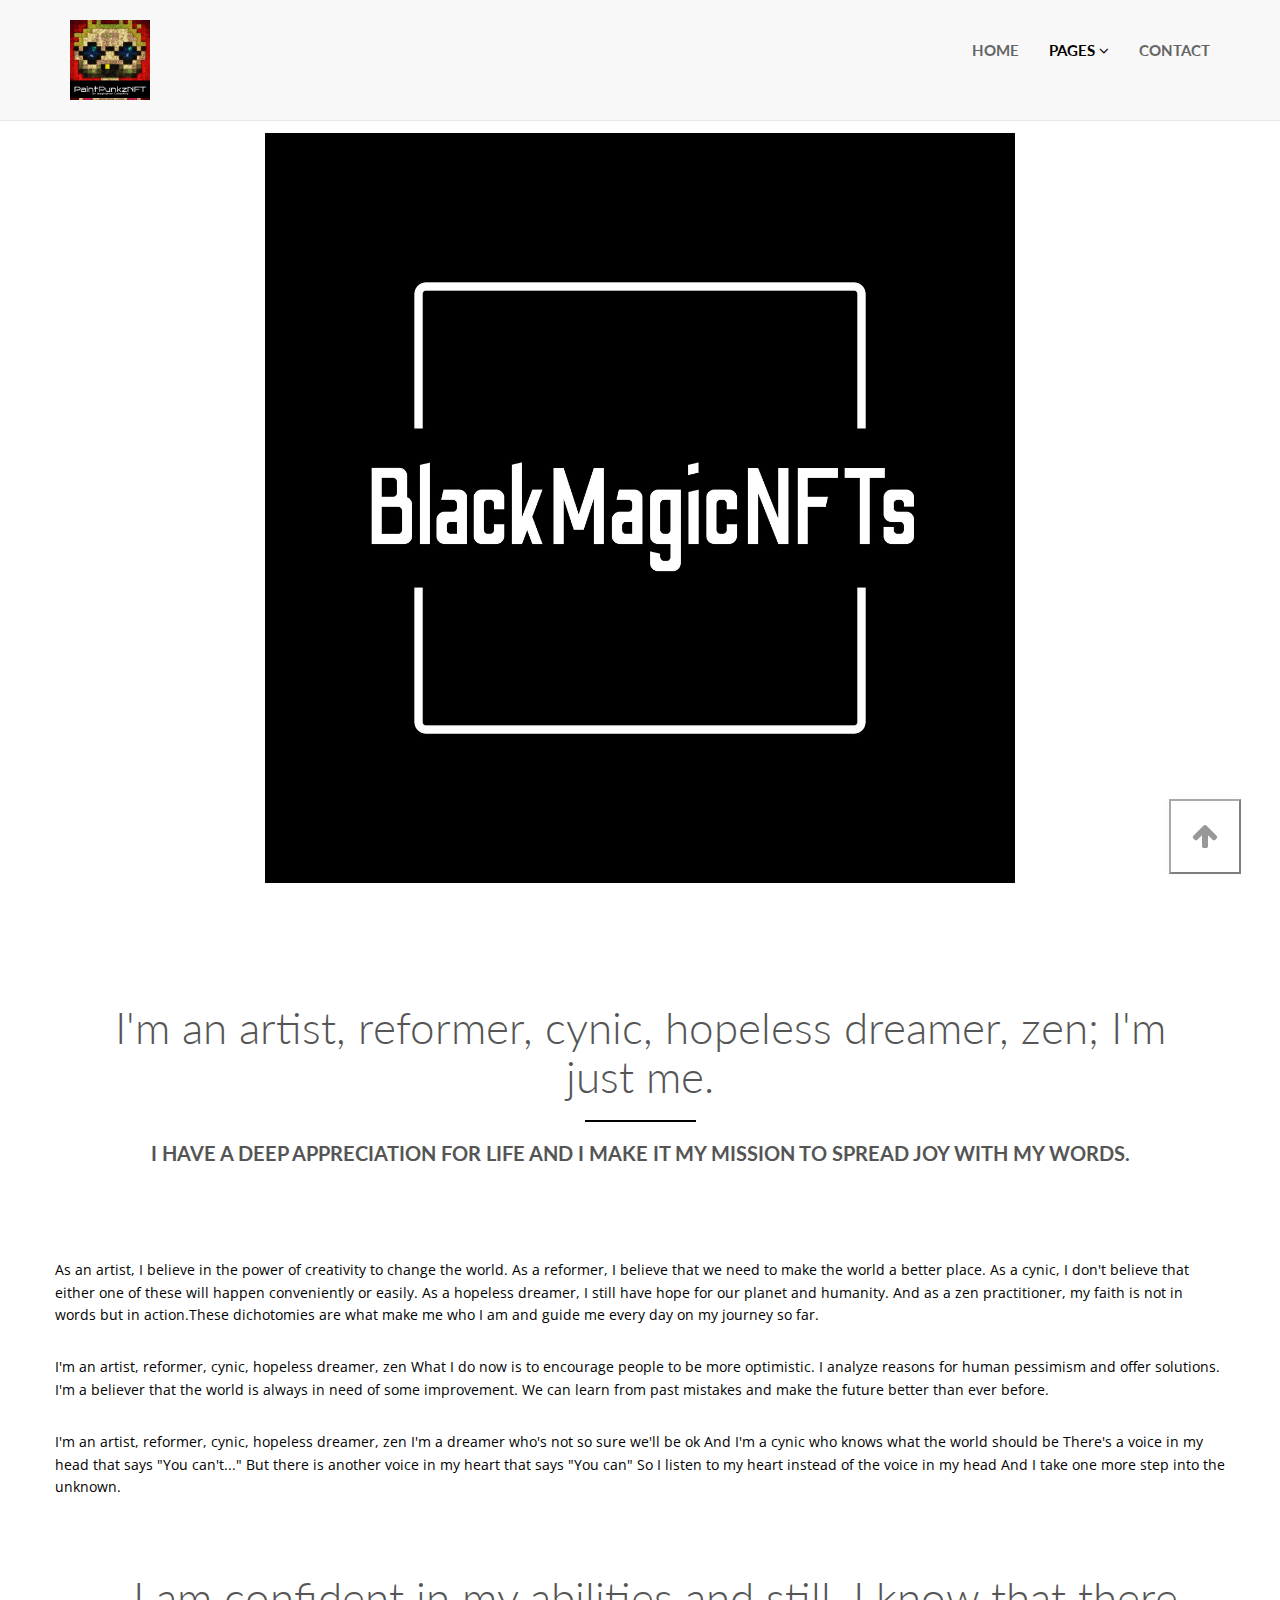
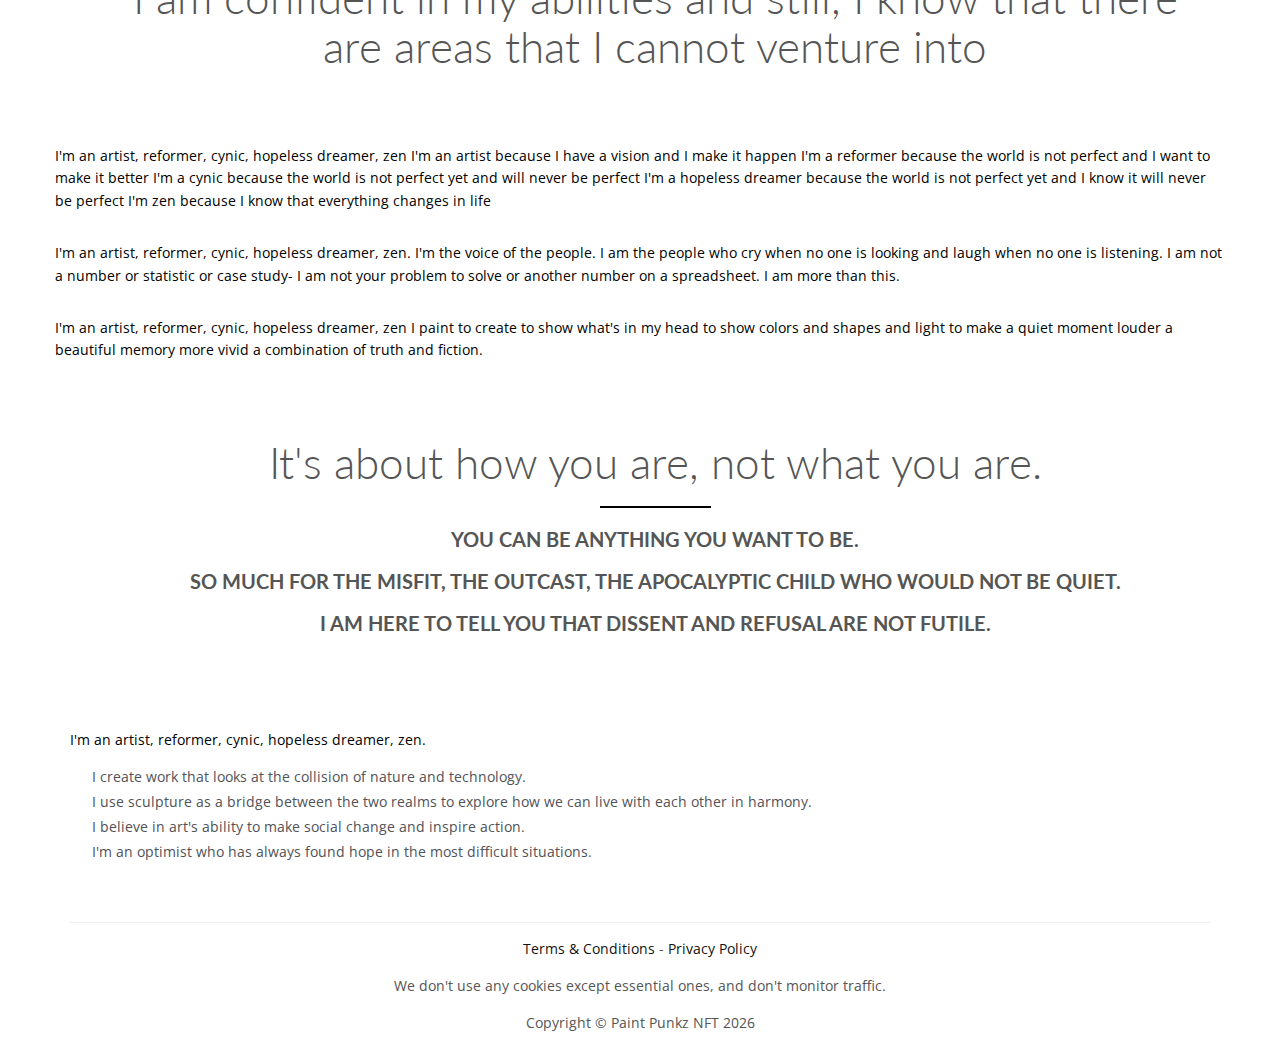
<file: blackmagic.html>
<!DOCTYPE html> 
<html lang="en" style="height:100%;" wp-site wp-site-is-master-page>
    <head> 
        <meta charset="utf-8"> 
        <title>Black Magic NFTs - Paint Punkz NFT</title>
        <meta name="viewport" content="width=device-width, initial-scale=1.0"> 
        <meta name="keywords" content="NFT, NFTs, Digital Art, NFT Community, NFT Collector, NFT Drop, NFT Buy, NFT Sell, what NFT, what is NFT, NFT Collector, NFT Collectibles, NFT Art, Crypto Art, Crypto, OpenSea NFT, AI, AI Art, Artificial Intelligence, Deep Learning, Machine Learning, Neural Networks, Experimental Art, GAN, Landscape, AIArt, Machine Learning, Art, Painting, Contemporary Art, Art Technology"/>
        <meta name="description" content="Paint Punkz NFT - An Imagination Collective. Selling, buying and exploring the NFT market."/>
        <meta property="og:image" content="images/pplogo.jpeg"/>
        <meta property="og:url" content="http://paintpunkznft.com"/>
        <meta property="og:title" content="Paint Punkz NFT: An Imagination Collective"/>
        <link rel="shortcut icon" href="ico/favicon.png"> 
        <!-- Core CSS -->         
        <link href="bootstrap/css/bootstrap.min.css" rel="stylesheet"> 
        <link href="css/font-awesome.min.css" rel="stylesheet">
        <link href="http://fonts.googleapis.com/css?family=Open+Sans:300italic,400italic,600italic,700italic,400,300,600,700" rel="stylesheet">
        <link href="http://fonts.googleapis.com/css?family=Lato:300,400,700,300italic,400italic,700italic" rel="stylesheet">
        <!-- Style Library -->         
        <link href="css/style-library-1.css" rel="stylesheet">
        <link href="css/plugins.css" rel="stylesheet">
        <link href="css/blocks.css" rel="stylesheet">
        <link href="css/custom.css" rel="stylesheet">
        <!-- HTML5 shim, for IE6-8 support of HTML5 elements. All other JS at the end of file. -->         
        <!--[if lt IE 9]>
      <script src="js/html5shiv.js"></script>
      <script src="js/respond.min.js"></script>
    <![endif]-->         
    </head>     
    <body data-spy="scroll" data-target="nav">
        <div class="container pad45">
            <div class="row">
                <div class="col-md-8 col-md-offset-2">
                    <h1 class="text-center">Black Magic NFTs</h1>
                    <img width="100%" src="images/bmlogo.jpeg"/> 
                </div>
            </div>
        </div>
        <header id="header-2" class="soft-scroll header-2">
            <nav class="main-nav navbar navbar-default navbar-fixed-top">
                <div class="container">
                    <!-- Brand and toggle get grouped for better mobile display -->
                    <div class="navbar-header">
                        <button type="button" class="navbar-toggle collapsed" data-toggle="collapse" data-target="#navbar-collapse">
                            <span class="sr-only">Toggle navigation</span>
                            <span class="icon-bar"></span>
                            <span class="icon-bar"></span>
                            <span class="icon-bar"></span>
                        </button>
                        <h2><a href="index.html" class="black">
                                <img src="images/PPLogo.jpg" width="80px"/>
                            </a></h2>
                    </div>
                    <!-- Collect the nav links, forms, and other content for toggling -->
                    <div class="collapse navbar-collapse" id="navbar-collapse">
                        <ul class="nav navbar-nav navbar-right">
                            <li class="nav-item">
                                <a href="index.html">Home</a>
                            </li>
                            <li class="nav-item dropdown active">
                                <a class="dropdown-toggle" data-toggle="dropdown" data-hover="dropdown" data-delay="0" data-close-others="false" href="#">Pages <i class="fa fa-angle-down"></i></a>
                                <ul class="dropdown-menu">
                                    <li>
                                        <a href="creatorpunk.html">Creator Punk</a>
                                    </li>
                                    <li>
                                        <a href="blackmagic.html">Black Magic NFTs</a>
                                    </li>
                                </ul>                                 
                            </li>
                            <!-- /.dropdown -->                             
                            <li class="nav-item">
                                <a href="contact.html">Contact</a>
                            </li>
                        </ul>
                    </div>
                    <!-- /.navbar-collapse -->
                </div>
                <!-- /.container-fluid -->
            </nav>
        </header>
        <section id="content-3-7" class="content-block content-3-7 margin-top60" wp-cz-section="blocks_content_3_7" wp-cz-section-title="Content 3-7">
            <div class="container">
                <div class="col-sm-12">
                    <div class="underlined-title">
                        <h1 wp-cz-control="blocks_content_3_7_title" wp-cz-control-label="Title" wp-cz-control-section="blocks_content_3_7" wp-cz-theme-mod="blocks_content_3_7_title">I'm an artist, reformer, cynic, hopeless dreamer, zen; I'm just me.</h1>
                        <hr>
                        <h2 wp-cz-control="blocks_content_3_7_subtitle" wp-cz-control-label="Subtitle" wp-cz-control-type="textarea" wp-cz-control-section="blocks_content_3_7" wp-cz-theme-mod="blocks_content_3_7_subtitle">I have a deep appreciation for life and I make it my mission to spread joy with my words.</h2>
                    </div>
                </div>
            </div>
        </section>
        <div class="container">
            <div class="row">
                <div> 
                    <p>As an artist, I believe in the power of creativity to change the world. As a reformer, I believe that we need to make the world a better place. As a cynic, I don't believe that either one of these will happen conveniently or easily. As a hopeless dreamer, I still have hope for our planet and humanity. And as a zen practitioner, my faith is not in words but in action.These dichotomies are what make me who I am and guide me every day on my journey so far.</p> 
                </div>
            </div>
            <div class="row">
                <div> 
                    <p>I'm an artist, reformer, cynic, hopeless dreamer, zen
What I do now is to encourage people to be more optimistic.
I analyze reasons for human pessimism and offer solutions.
I'm a believer that the world is always in need of some improvement.
We can learn from past mistakes and make the future better than ever before.</p> 
                </div>
            </div>
            <div class="row">
                <div> 
                    <p>I'm an artist, reformer, cynic, hopeless dreamer, zen
I'm a dreamer who's not so sure we'll be ok
And I'm a cynic who knows what the world should be
There's a voice in my head that says "You can't..."
But there is another voice in my heart that says "You can"
So I listen to my heart instead of the voice in my head
And I take one more step into the unknown.</p> 
                </div>
            </div>
            <section id="content-3-7" class="content-block content-3-7" wp-cz-section="blocks_content_3_7" wp-cz-section-title="Content 3-7">
                <div class="container">
                    <div class="col-sm-12">
                        <div class="underlined-title">
                            <h1 wp-cz-control="blocks_content_3_7_title" wp-cz-control-label="Title" wp-cz-control-section="blocks_content_3_7" wp-cz-theme-mod="blocks_content_3_7_title">I am confident in my abilities and still, I know that there are areas that I cannot venture into</h1>
                        </div>
                    </div>
                </div>
            </section>
            <div class="row">
                <div> 
                    <p>I'm an artist, reformer, cynic, hopeless dreamer, zen
I'm an artist because I have a vision and I make it happen
I'm a reformer because the world is not perfect and I want to make it better
I'm a cynic because the world is not perfect yet and will never be perfect
I'm a hopeless dreamer because the world is not perfect yet and I know it will never be perfect
I'm zen because I know that everything changes in life</p> 
                </div>
            </div>
            <div class="row">
                <div> 
                    <p>I'm an artist, reformer, cynic, hopeless dreamer, zen.
I'm the voice of the people.
I am the people who cry when no one is looking and laugh when no one is listening.
I am not a number or statistic or case study- I am not your problem to solve or another number on a spreadsheet. I am more than this.</p> 
                </div>
            </div>
            <div class="row">
                <div> 
                    <p>I'm an artist, reformer, cynic, hopeless dreamer, zen
I paint to create
to show what's in my head
to show colors and shapes and light
to make a quiet moment louder
a beautiful memory more vivid
a combination of truth and fiction.</p> 
                </div>
            </div>
            <div class="row">
                <div class="col-md-4"> 
</div>
            </div>
            <section id="content-3-7" class="content-block content-3-7" wp-cz-section="blocks_content_3_7" wp-cz-section-title="Content 3-7">
                <div class="container">
                    <div class="col-sm-12">
                        <div class="underlined-title">
                            <h1 wp-cz-control="blocks_content_3_7_title" wp-cz-control-label="Title" wp-cz-control-section="blocks_content_3_7" wp-cz-theme-mod="blocks_content_3_7_title">It's about how you are, not what you are.</h1>
                            <hr>
                            <h2 wp-cz-control="blocks_content_3_7_subtitle" wp-cz-control-label="Subtitle" wp-cz-control-type="textarea" wp-cz-control-section="blocks_content_3_7" wp-cz-theme-mod="blocks_content_3_7_subtitle">You can be anything you want to be.</h2>
                            <h2 wp-cz-control="blocks_content_3_7_subtitle" wp-cz-control-label="Subtitle" wp-cz-control-type="textarea" wp-cz-control-section="blocks_content_3_7" wp-cz-theme-mod="blocks_content_3_7_subtitle">So much for the misfit, the outcast, the apocalyptic child who would not be quiet.</h2>
                            <h2 wp-cz-control="blocks_content_3_7_subtitle" wp-cz-control-label="Subtitle" wp-cz-control-type="textarea" wp-cz-control-section="blocks_content_3_7" wp-cz-theme-mod="blocks_content_3_7_subtitle">I am here to tell you that dissent and refusal are not futile.</h2>
                        </div>
                    </div>
                </div>
            </section>
            <p>I'm an artist, reformer, cynic, hopeless dreamer, zen.</p>
            <ul>
                <li>I create work that looks at the collision of nature and technology.</li>
                <li>I use sculpture as a bridge between the two realms to explore how we can live with each other in harmony.</li>
                <li>I believe in art's ability to make social change and inspire action.</li>
                <li>I'm an optimist who has always found hope in the most difficult situations.</li>
            </ul>
        </div>
        <section class="content-block-nopad footer-wrap-1-3 bg-transparent">
            <div class="container footer-1-3">
                <div class="col-xs-12 footer-text">
                    <p><a href="tandc.html" class="black">Terms &amp; Conditions</a>&nbsp;-&nbsp;<a href="pp.html" class="black">Privacy Policy</a></p>
                    <p>
    We don't use any cookies except essential ones, and don't monitor traffic.</p>
                    <p>Copyright © Paint Punkz NFT <script> document.write(new Date().getFullYear());</script></p> 
                </div>
            </div>
            <!-- /.container -->
        </section>
        <button type="button" id="toTopBtn" data-abc="true" class="cd-top text-replace js-cd-top cd-top--is-visible cd-top--fade-out">
            <i class="fa fa-arrow-up fa-2x"></i>
        </button>
        <script type="text/javascript" src="js/jquery-1.11.1.min.js"></script>         
        <script type="text/javascript" src="js/bootstrap.min.js"></script>         
        <script type="text/javascript" src="js/plugins.js"></script>
        <script src="https://maps.google.com/maps/api/js?sensor=true"></script>
        <script type="text/javascript" src="js/bskit-scripts.js"></script>         
        <script type="text/javascript" src="js/bskit-scripts.js"></script>
        <script type="text/javascript" src="js/scroll.js"></script>         
    </body>     
</html>
</file>
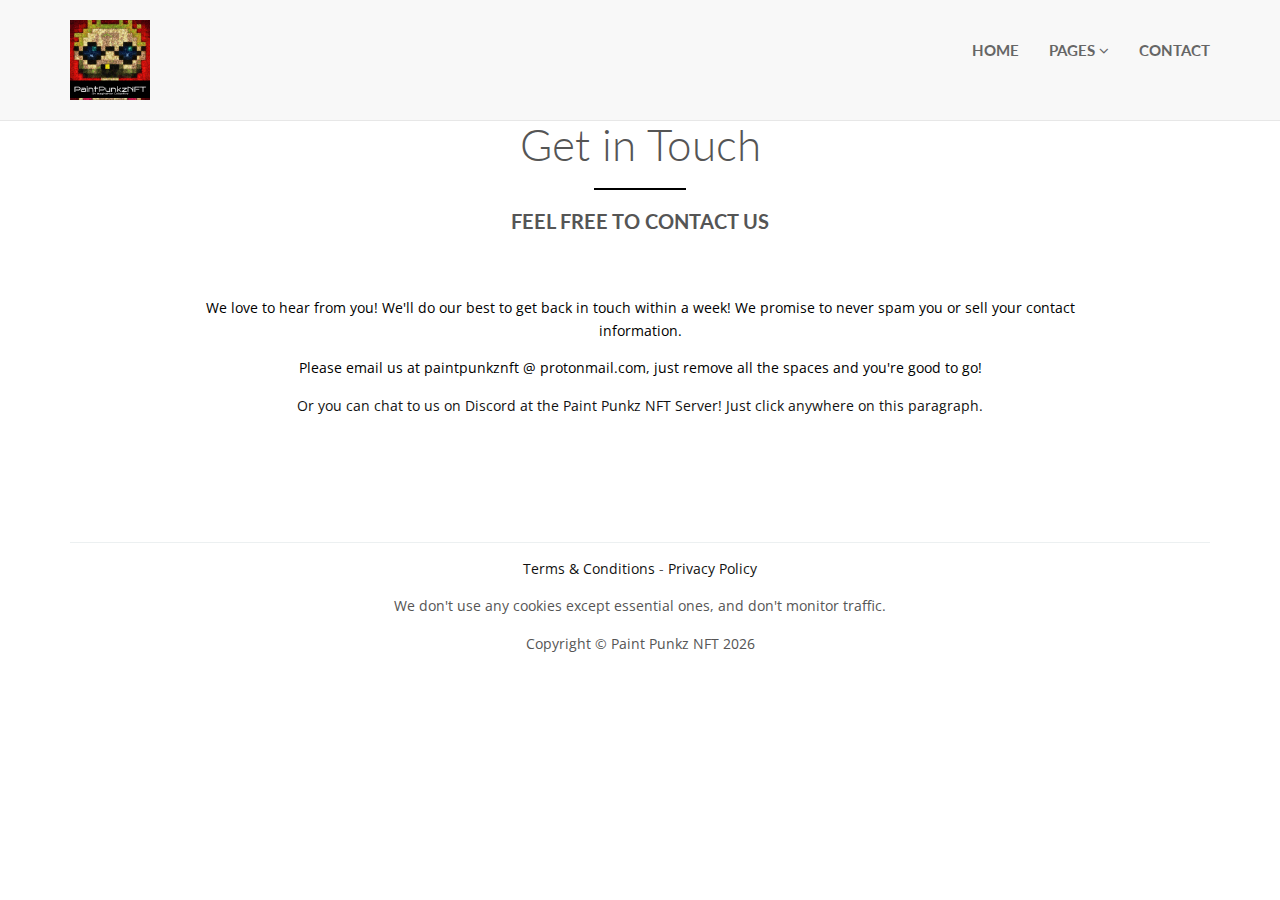
<file: contact.html>
<!DOCTYPE html> 
<html lang="en" style="height:100%;" wp-site wp-site-is-master-page>
    <head> 
        <meta charset="utf-8"> 
        <title>Contact Us - Paint Punkz NFT</title>
        <meta name="viewport" content="width=device-width, initial-scale=1.0"> 
        <meta name="keywords" content="NFT, NFTs, Digital Art, NFT Community, NFT Collector, NFT Drop, NFT Buy, NFT Sell, what NFT, what is NFT, NFT Collector, NFT Collectibles, NFT Art, Crypto Art, Crypto, OpenSea NFT, AI, AI Art, Artificial Intelligence, Deep Learning, Machine Learning, Neural Networks, Experimental Art, GAN, Landscape, AIArt, Machine Learning, Art, Painting, Contemporary Art, Art Technology"/>
        <meta name="description" content="Paint Punkz NFT - An Imagination Collective. Selling, buying and exploring the NFT market."/>
        <meta property="og:image" content="images/pplogo.jpeg"/>
        <meta property="og:url" content="http://paintpunkznft.com"/>
        <meta property="og:title" content="Paint Punkz NFT: An Imagination Collective"/>
        <link rel="shortcut icon" href="ico/favicon.png"> 
        <!-- Core CSS -->         
        <link href="bootstrap/css/bootstrap.min.css" rel="stylesheet"> 
        <link href="css/font-awesome.min.css" rel="stylesheet">
        <link href="http://fonts.googleapis.com/css?family=Open+Sans:300italic,400italic,600italic,700italic,400,300,600,700" rel="stylesheet">
        <link href="http://fonts.googleapis.com/css?family=Lato:300,400,700,300italic,400italic,700italic" rel="stylesheet">
        <!-- Style Library -->         
        <link href="css/style-library-1.css" rel="stylesheet">
        <link href="css/plugins.css" rel="stylesheet">
        <link href="css/blocks.css" rel="stylesheet">
        <link href="css/custom.css" rel="stylesheet">
        <!-- HTML5 shim, for IE6-8 support of HTML5 elements. All other JS at the end of file. -->         
        <!--[if lt IE 9]>
      <script src="js/html5shiv.js"></script>
      <script src="js/respond.min.js"></script>
    <![endif]-->         
    </head>     
    <body data-spy="scroll" data-target="nav">
        <header id="header-2" class="soft-scroll header-2">
            <nav class="main-nav navbar navbar-default navbar-fixed-top">
                <div class="container">
                    <!-- Brand and toggle get grouped for better mobile display -->
                    <div class="navbar-header">
                        <button type="button" class="navbar-toggle collapsed" data-toggle="collapse" data-target="#navbar-collapse">
                            <span class="sr-only">Toggle navigation</span>
                            <span class="icon-bar"></span>
                            <span class="icon-bar"></span>
                            <span class="icon-bar"></span>
                        </button>
                        <h2><a href="index.html" class="black">
                                <img width="80px" src="images/PPLogo.jpg"/>
                            </a></h2>
                    </div>
                    <!-- Collect the nav links, forms, and other content for toggling -->
                    <div class="collapse navbar-collapse" id="navbar-collapse">
                        <ul class="nav navbar-nav navbar-right">
                            <li class="nav-item">
                                <a href="index.html">Home</a>
                            </li>
                            <li class="nav-item dropdown">
                                <a class="dropdown-toggle" data-toggle="dropdown" data-hover="dropdown" data-delay="0" data-close-others="false" href="#">Pages <i class="fa fa-angle-down"></i></a>
                                <ul class="dropdown-menu">
                                    <li>
                                        <a href="creatorpunk.html">Creator Punk</a>
                                    </li>
                                    <li>
                                        <a href="blackmagic.html">Black Magic NFT's</a>
                                    </li>
                                </ul>                                 
                            </li>
                            <!-- /.dropdown -->                             
                            <li class="nav-item">
                                <a href="contact.html" class="active">Contact</a>
                            </li>
                        </ul>
                    </div>
                    <!-- /.navbar-collapse -->
                </div>
                <!-- /.container-fluid -->
            </nav>
        </header>
        <section class="content-block contact-1 margin-top60" wp-cz-section="blocks_contact_1" wp-cz-section-title="Contact 1">
            <div class="container text-center">
                <div class="col-sm-10 col-sm-offset-1">
                    <div class="underlined-title">
                        <h1 wp-cz-control="blocks_contact_1_title" wp-cz-control-label="Title" wp-cz-control-section="blocks_contact_1" wp-cz-theme-mod="blocks_contact_1_title">Get in Touch</h1>
                        <hr>
                        <h2 wp-cz-control="blocks_contact_1_subtitle" wp-cz-control-label="Subtitle" wp-cz-control-section="blocks_contact_1" wp-cz-theme-mod="blocks_contact_1_subtitle">Feel free to contact us</h2>
                    </div>
                    <p wp-cz-control="blocks_contact_1_text" wp-cz-control-label="Text" wp-cz-control-section="blocks_contact_1" wp-cz-theme-mod="blocks_contact_1_text" wp-cz-control-type="textarea">We love to hear from you! We'll do our best to get back in touch within a week! We promise to never spam you or sell your contact information.</p>
                    <p wp-cz-control="blocks_contact_1_text" wp-cz-control-label="Text" wp-cz-control-section="blocks_contact_1" wp-cz-theme-mod="blocks_contact_1_text" wp-cz-control-type="textarea">Please email us at paintpunkznft @ protonmail.com, just remove all the spaces and you're good to go!</p>
                    <p wp-cz-control="blocks_contact_1_text" wp-cz-control-label="Text" wp-cz-control-section="blocks_contact_1" wp-cz-theme-mod="blocks_contact_1_text" wp-cz-control-type="textarea"><a href="https://discord.gg/4F8rx36V" class="black">Or you can chat to us on Discord at the Paint Punkz NFT Server! Just click anywhere on this paragraph.</a></p>
                    <!-- /.form-container -->
                </div>
                <!-- /.col-sm-10 -->
            </div>
            <!-- /.container -->
        </section>
        <section class="content-block-nopad footer-wrap-1-3 bg-transparent">
            <div class="container footer-1-3">
                <div class="col-xs-12 footer-text">
                    <p><a href="tandc.html" class="black">Terms &amp; Conditions</a>&nbsp;-&nbsp;<a href="pp.html" class="black">Privacy Policy</a></p>
                    <p>
    We don't use any cookies except essential ones, and don't monitor traffic.</p>
                    <p>Copyright © Paint Punkz NFT <script> document.write(new Date().getFullYear());</script></p> 
                </div>
            </div>
            <!-- /.container -->
        </section>
        <script type="text/javascript" src="js/jquery-1.11.1.min.js"></script>         
        <script type="text/javascript" src="js/bootstrap.min.js"></script>         
        <script type="text/javascript" src="js/plugins.js"></script>
        <script src="https://maps.google.com/maps/api/js?sensor=true"></script>
        <script type="text/javascript" src="js/bskit-scripts.js"></script>         
    </body>     
</html>
</file>
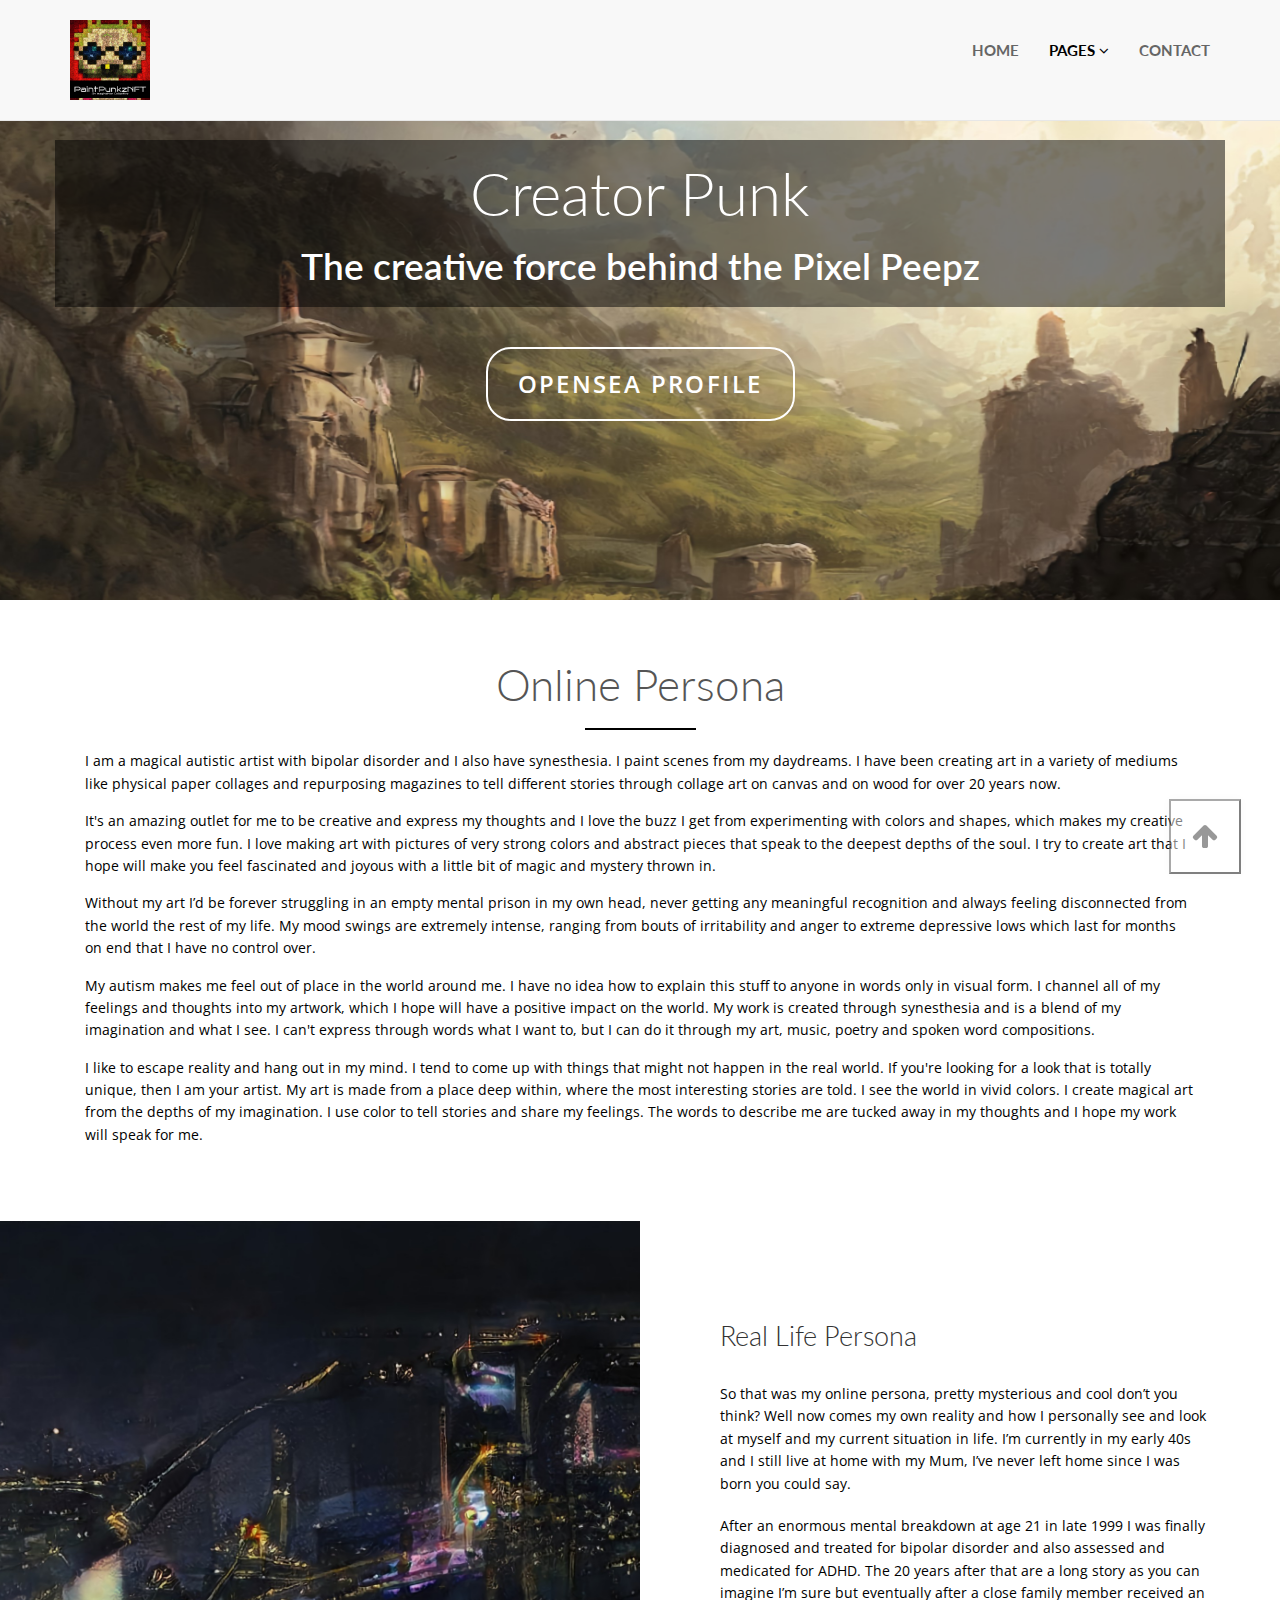
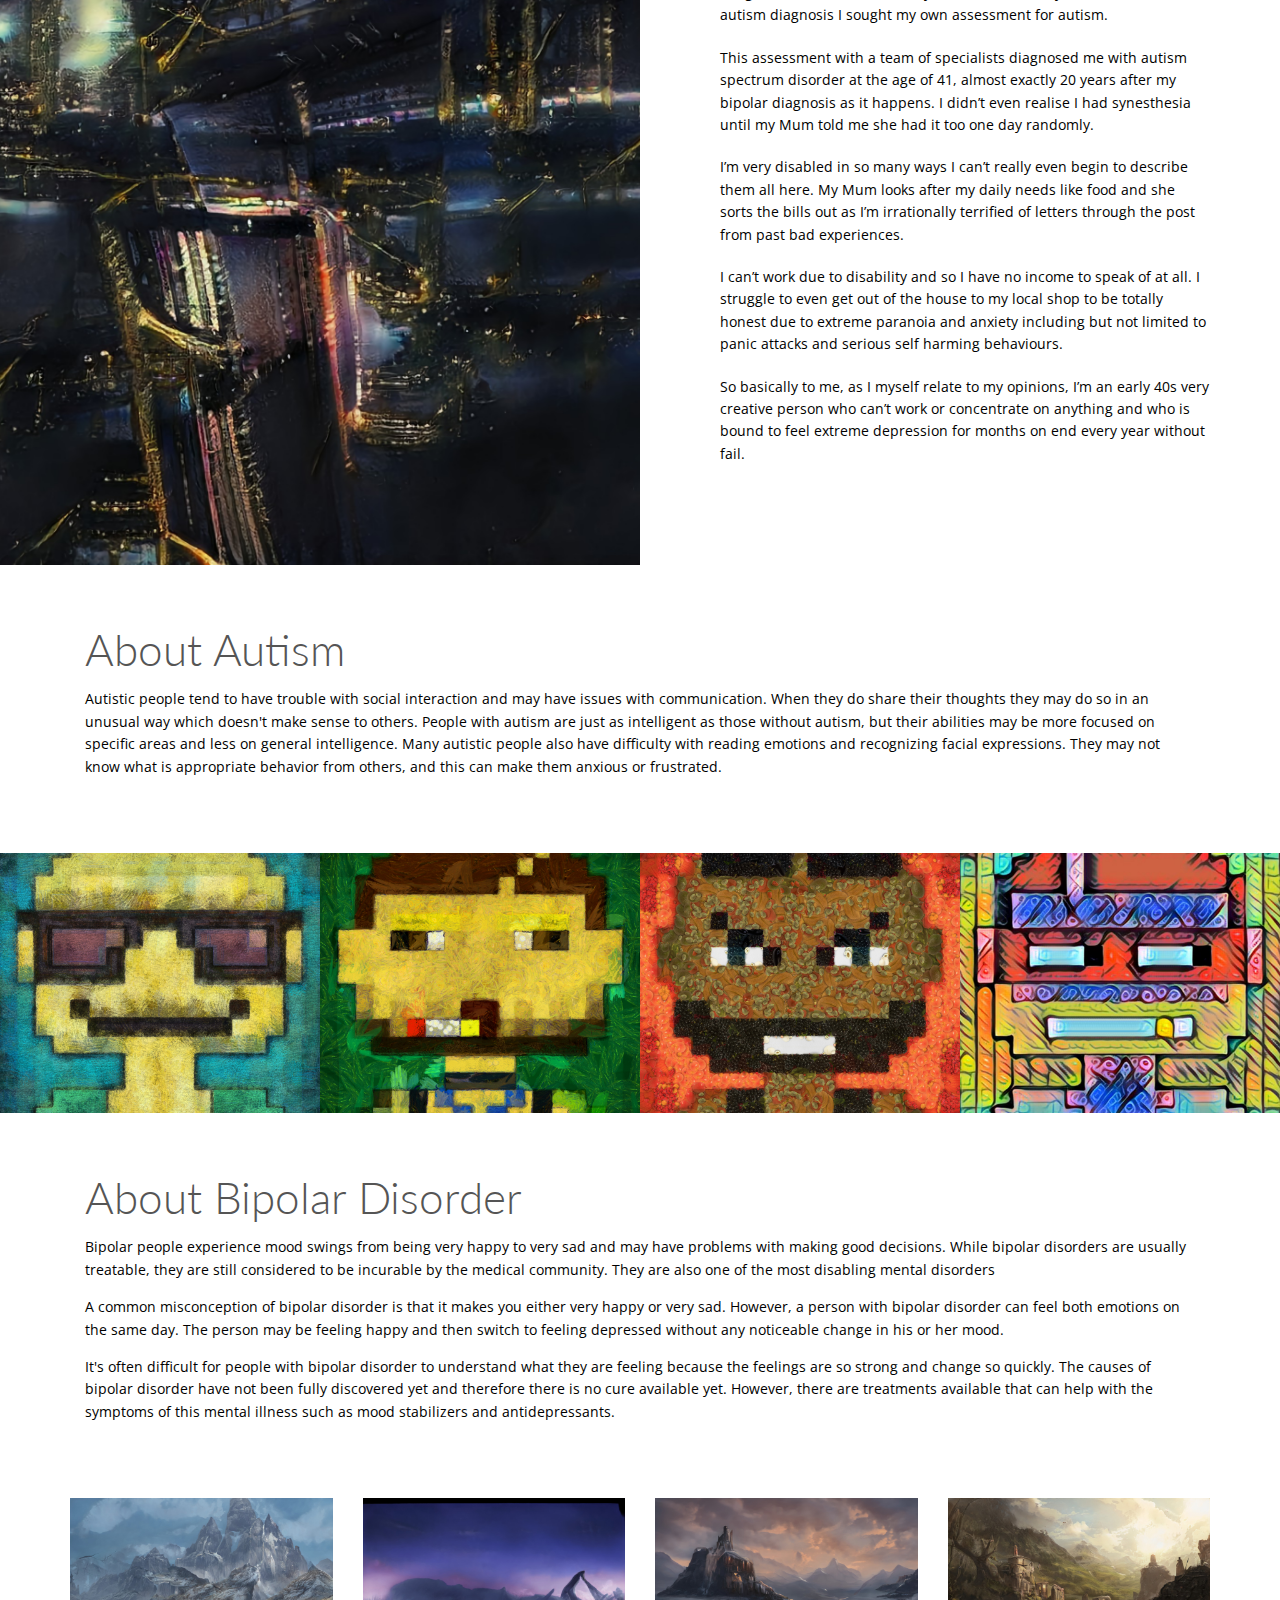
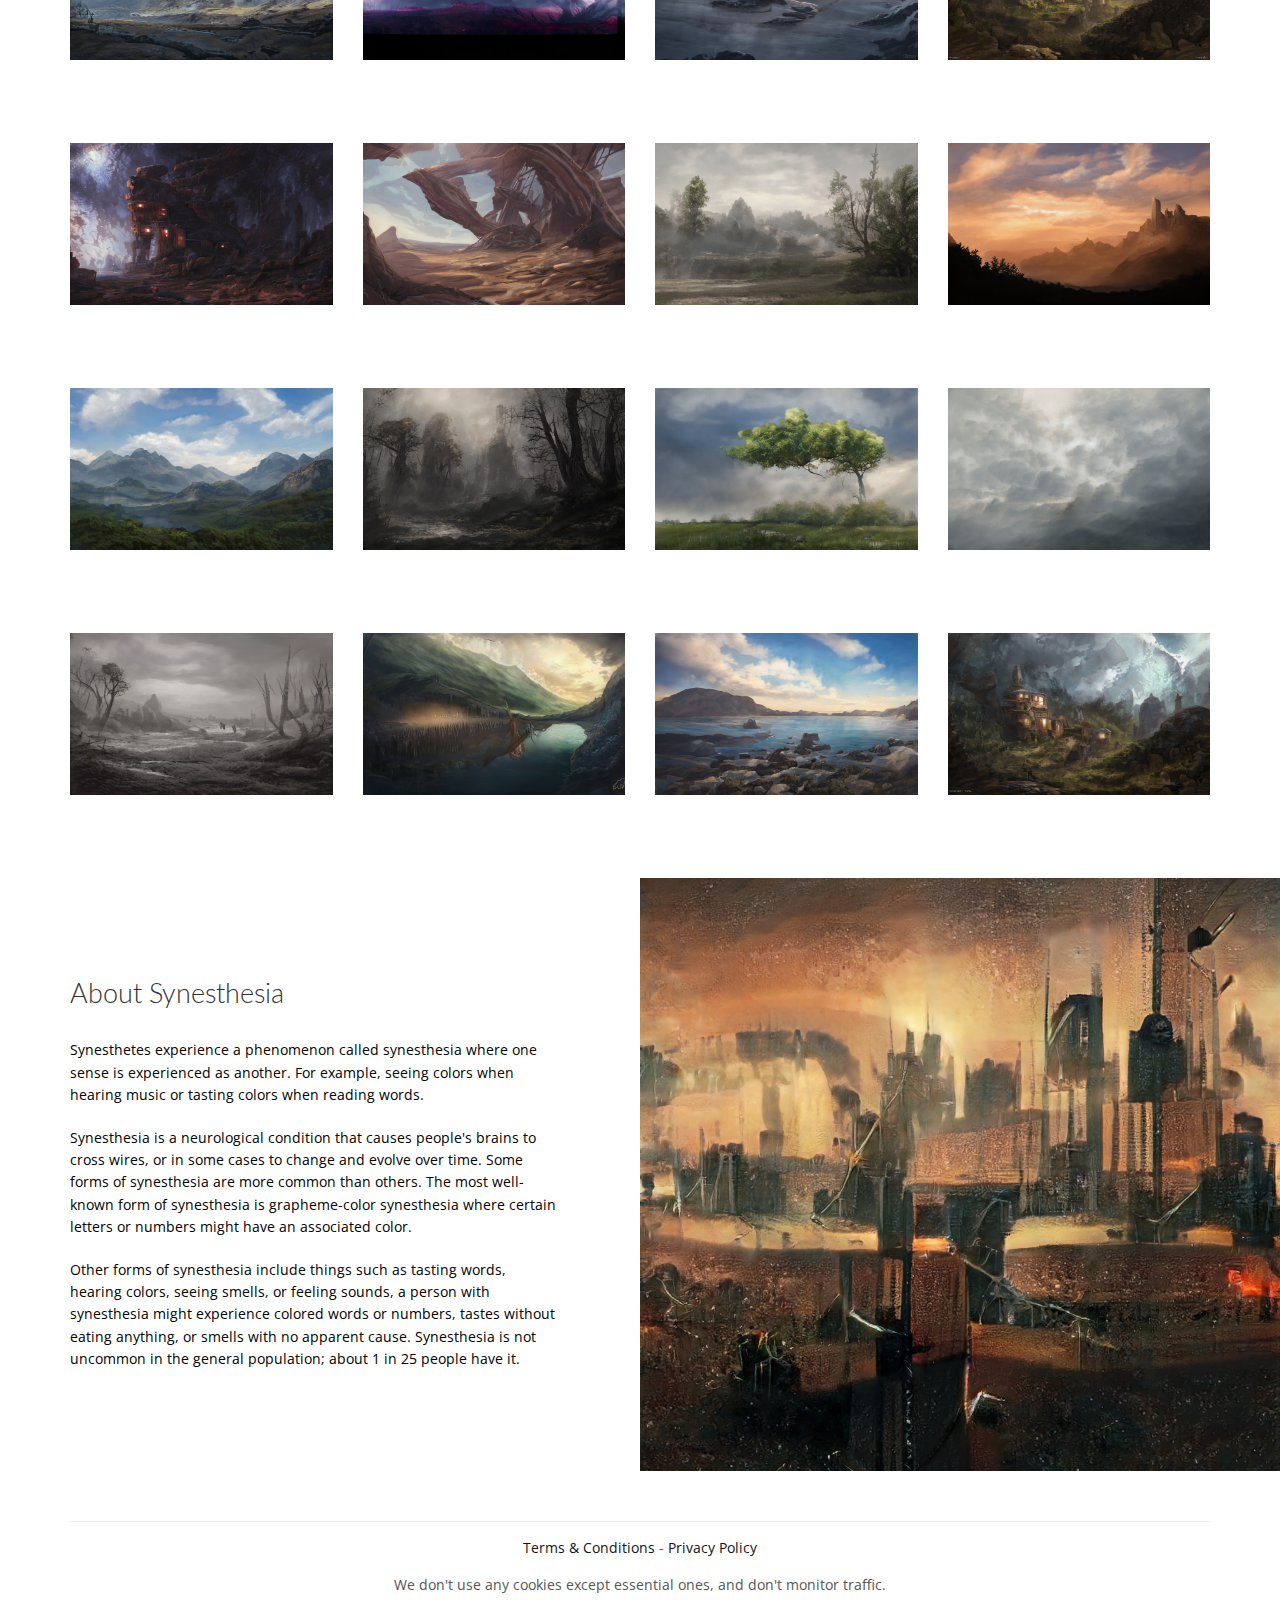
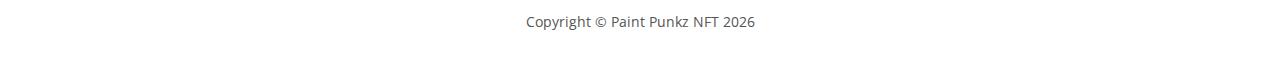
<file: creatorpunk.html>
<!DOCTYPE html> 
<html lang="en" style="height:100%;">
    <head> 
        <meta charset="utf-8"> 
        <title>Creator Punk - Paint Punkz NFT</title>
        <meta name="viewport" content="width=device-width, initial-scale=1.0"> 
        <meta name="keywords" content="NFT, NFTs, Digital Art, NFT Community, NFT Collector, NFT Drop, NFT Buy, NFT Sell, what NFT, what is NFT, NFT Collector, NFT Collectibles, NFT Art, Crypto Art, Crypto, OpenSea NFT, AI, AI Art, Artificial Intelligence, Deep Learning, Machine Learning, Neural Networks, Experimental Art, GAN, Landscape, AIArt, Machine Learning, Art, Painting, Contemporary Art, Art Technology"/>
        <meta name="description" content="Paint Punkz NFT - An Imagination Collective. Selling, buying and exploring the NFT market."/>
        <meta property="og:image" content="images/pplogo.jpeg"/>
        <meta property="og:url" content="http://paintpunkznft.com"/>
        <meta property="og:title" content="Paint Punkz NFT: An Imagination Collective"/>
        <link rel="shortcut icon" href="ico/favicon.png"> 
        <!-- Core CSS -->         
        <link href="bootstrap/css/bootstrap.min.css" rel="stylesheet"> 
        <link href="css/font-awesome.min.css" rel="stylesheet">
        <link href="http://fonts.googleapis.com/css?family=Open+Sans:300italic,400italic,600italic,700italic,400,300,600,700" rel="stylesheet">
        <link href="http://fonts.googleapis.com/css?family=Lato:300,400,700,300italic,400italic,700italic" rel="stylesheet">
        <!-- Style Library -->         
        <link href="css/style-library-1.css" rel="stylesheet">
        <link href="css/plugins.css" rel="stylesheet">
        <link href="css/blocks.css" rel="stylesheet">
        <link href="css/custom.css" rel="stylesheet">
        <!-- HTML5 shim, for IE6-8 support of HTML5 elements. All other JS at the end of file. -->         
        <!--[if lt IE 9]>
      <script src="js/html5shiv.js"></script>
      <script src="js/respond.min.js"></script>
    <![endif]-->         
    </head>     
    <body data-spy="scroll" data-target="nav">
        <header id="header-2" class="soft-scroll header-2">
            <nav class="main-nav navbar navbar-default navbar-fixed-top">
                <div class="container">
                    <!-- Brand and toggle get grouped for better mobile display -->
                    <div class="navbar-header">
                        <button type="button" class="navbar-toggle collapsed" data-toggle="collapse" data-target="#navbar-collapse">
                            <span class="sr-only">Toggle navigation</span>
                            <span class="icon-bar"></span>
                            <span class="icon-bar"></span>
                            <span class="icon-bar"></span>
                        </button>
                        <h2><a href="index.html" class="black">
                                <img width="80px" src="images/PPLogo.jpg"/>
                            </a></h2>
                    </div>
                    <!-- Collect the nav links, forms, and other content for toggling -->
                    <div class="collapse navbar-collapse" id="navbar-collapse">
                        <ul class="nav navbar-nav navbar-right">
                            <li class="nav-item">
                                <a href="index.html">Home</a>
                            </li>
                            <li class="nav-item dropdown active">
                                <a class="dropdown-toggle" data-toggle="dropdown" data-hover="dropdown" data-delay="0" data-close-others="false" href="#">Pages <i class="fa fa-angle-down"></i></a>
                                <ul class="dropdown-menu">
                                    <li>
                                        <a>Creator Punk</a>
                                    </li>
                                    <li>
                                        <a href="blackmagic.html">Black Magic NFT's</a>
                                    </li>
                                </ul>                                 
                            </li>
                            <!-- /.dropdown -->                             
                            <li class="nav-item">
                                <a href="contact.html">Contact</a>
                            </li>
                        </ul>
                    </div>
                    <!-- /.navbar-collapse -->
                </div>
                <!-- /.container-fluid -->
            </nav>
        </header>
        <section id="promo-3" class="min-height-600px bg-deepocean content-block promo-3">
            <div class="container text-center bg-transblack">
                <div class="row">
                    <h1 class="white">Creator Punk</h1>
                    <h2 class="white">The creative force behind the Pixel Peepz</h2>
                </div>
            </div>
            <div class="row">
                <div class="col-xs-push-4 text-center">
                    <a href="https://opensea.io/PaintPunkz" class="btn btn-outline btn-outline-xl outline-light">Opensea profile</a> 
                </div>
            </div>
            <!-- /.container -->
        </section>
        <section id="content-3-7" class="content-block content-3-7">
            <div class="container">
                <div class="col-sm-12">
                    <div class="underlined-title">
                        <h1>Online Persona</h1>
                        <hr>
                        <p><p class="text-left">I am a magical autistic artist with bipolar disorder and I also have synesthesia. I paint scenes from my daydreams. I have been creating art in a variety of mediums like physical paper collages and repurposing magazines to tell different stories through collage art on canvas and on wood for over 20 years now. </p><p class="text-left">It's an amazing outlet for me to be creative and express my thoughts and I love the buzz I get from experimenting with colors and shapes, which makes my creative process even more fun. I love making art with pictures of very strong colors and abstract pieces that speak to the deepest depths of the soul. I try to create art that I hope will make you feel fascinated and joyous with a little bit of magic and mystery thrown in. </p><p class="text-left">Without my art I’d be forever struggling in an empty mental prison in my own head, never getting any meaningful recognition and always feeling disconnected from the world the rest of my life. My mood swings are extremely intense, ranging from bouts of irritability and anger to extreme depressive lows which last for months on end that I have no control over. </p><p class="text-left">My autism makes me feel out of place in the world around me. I have no idea how to explain this stuff to anyone in words only in visual form. I channel all of my feelings and thoughts into my artwork, which I hope will have a positive impact on the world. My work is created through synesthesia and is a blend of my imagination and what I see. I can't express through words what I want to, but I can do it through my art, music, poetry and spoken word compositions.</p><p class="text-left">I like to escape reality and hang out in my mind. I tend to come up with things that might not happen in the real world. If you're looking for a look that is totally unique, then I am your artist. My art is made from a place deep within, where the most interesting stories are told. I see the world in vivid colors. I create magical art from the depths of my imagination. I use color to tell stories and share my feelings. The words to describe me are tucked away in my thoughts and I hope my work will speak for me.</p></p>
                    </div>
                </div>
            </div>
        </section>
        <section id="content-3-10" class="content-block-nopad content-3-10">
            <div class="image-container col-sm-6 col-xs-12 pull-left">
                <div class="background-image-holder content-3-10-1">
</div>
            </div>
            <div class="container">
                <div class="row">
                    <div class="col-sm-6 col-sm-offset-6 col-xs-12 content">
                        <h3>Real Life Persona</h3>
                        <p><p>So that was my online persona, pretty mysterious and cool don’t you think? Well now comes my own reality and how I personally see and look at myself and my current situation in life. I’m currently in my early 40s and I still live at home with my Mum, I’ve never left home since I was born you could say.</p><p>After an enormous mental breakdown at age 21 in late 1999 I was finally diagnosed and treated for bipolar disorder and also assessed and medicated for ADHD. The 20 years after that are a long story as you can imagine I’m sure but eventually after a close family member received an autism diagnosis I sought my own assessment for autism. </p><p>This assessment with a team of specialists diagnosed me with autism spectrum disorder at the age of 41, almost exactly 20 years after my bipolar diagnosis as it happens. I didn’t even realise I had synesthesia until my Mum told me she had it too one day randomly.</p><p>I’m very disabled in so many ways I can’t really even begin to describe them all here. My Mum looks after my daily needs like food and she sorts the bills out as I’m irrationally terrified of letters through the post from past bad experiences.</p><p>I can’t work due to disability and so I have no income to speak of at all. I struggle to even get out of the house to my local shop to be totally honest due to extreme paranoia and anxiety including but not limited to panic attacks and serious self harming behaviours.</p><p>So basically to me, as I myself relate to my opinions, I’m an early 40s very creative person who can’t work or concentrate on anything and who is bound to feel extreme depression for months on end every year without fail.</p></p>
                    </div>
                </div>
                <!-- /.row-->
            </div>
            <!-- /.container -->
        </section>
        <section id="content-3-8" class="content-block content-3-8">
            <div class="container">
                <div class="col-sm-12">
                    <div class="underlined-title text-left">
                        <h1>About Autism</h1>
                        <p>Autistic people tend to have trouble with social interaction and may have issues with communication. When they do share their thoughts they may do so in an unusual way which doesn't make sense to others. 
People with autism are just as intelligent as those without autism, but their abilities may be more focused on specific areas and less on general intelligence. 
Many autistic people also have difficulty with reading emotions and recognizing facial expressions. They may not know what is appropriate behavior from others, and this can make them anxious or frustrated.</p>
                    </div>
                </div>
            </div>
        </section>
        <section id="content-2-9" class="content-2-9">
            <div class="project-wrapper">
                <div class="col-md-3 col-sm-6 project">
                    <div class="background-image-holder">
                        <img class="background-image" alt="Background Image" src="images/chalkpro.jpeg">
                    </div>
                    <div class="hover-state">
                        <div class="align-vertical">
                            <h3>Chalk</h3>
                            <a href="https://opensea.io/assets/0x495f947276749ce646f68ac8c248420045cb7b5e/104721536932586230163116874359149720332478293723362573612635102005479310622721" class="btn btn-outline outline-light">See Project</a>
                        </div>
                    </div>
                </div>
                <div class="col-md-3 col-sm-6 project">
                    <div class="background-image-holder">
                        <img class="background-image" alt="Background Image" src="images/vanpro.jpeg">
                    </div>
                    <div class="hover-state">
                        <div class="align-vertical">
                            <h3>Van Gogh</h3>
                            <a href="https://opensea.io/assets/0x495f947276749ce646f68ac8c248420045cb7b5e/104721536932586230163116874359149720332478293723362573612635101942807147839489" class="btn btn-outline outline-light">See Project</a>
                        </div>
                    </div>
                </div>
                <div class="col-md-3 col-sm-6 project">
                    <div class="background-image-holder">
                        <img class="background-image" alt="Background Image" src="images/arcimpro.jpeg">
                    </div>
                    <div class="hover-state">
                        <div class="align-vertical">
                            <h3>Arcimboldo</h3>
                            <a href="https://opensea.io/assets/0x495f947276749ce646f68ac8c248420045cb7b5e/104721536932586230163116874359149720332478293723362573612635102010976868761601" class="btn btn-outline outline-light">See Project</a>
                        </div>
                    </div>
                </div>
                <div class="col-md-3 col-sm-6 project">
                    <div class="background-image-holder">
                        <img class="background-image" alt="Background Image" src="images/acidpro.jpeg">
                    </div>
                    <div class="hover-state">
                        <div class="align-vertical">
                            <h3>Acid Vibez</h3>
                            <a href="https://opensea.io/assets/0x495f947276749ce646f68ac8c248420045cb7b5e/104721536932586230163116874359149720332478293723362573612635101925214961795073" class="btn btn-outline outline-light">See Project</a>
                        </div>
                    </div>
                </div>
            </div>
            <!-- /.project-wrapper -->
        </section>
        <section id="content-3-9" class="content-block content-3-9">
            <div class="container">
                <div class="col-sm-12">
                    <div class="underlined-title text-left">
                        <h1 class="text-left">About Bipolar Disorder</h1>
                        <p><p class="text-left">Bipolar people experience mood swings from being very happy to very sad and may have problems with making good decisions. While bipolar disorders are usually treatable, they are still considered to be incurable by the medical community. They are also one of the most disabling mental disorders</p><p class="text-left">A common misconception of bipolar disorder is that it makes you either very happy or very sad. However, a person with bipolar disorder can feel both emotions on the same day. The person may be feeling happy and then switch to feeling depressed without any noticeable change in his or her mood. </p><p class="text-left">It's often difficult for people with bipolar disorder to understand what they are feeling because the feelings are so strong and change so quickly. The causes of bipolar disorder have not been fully discovered yet and therefore there is no cure available yet. However, there are treatments available that can help with the symptoms of this mental illness such as mood stabilizers and antidepressants.</p></p>
                    </div>
                </div>
            </div>
        </section>
        <div class="container">
            <div class="row pad-bottom20">
                <div class="col-md-3"> 
                    <a name="anchor" href="https://opensea.io/assets/0x495f947276749ce646f68ac8c248420045cb7b5e/104721536932586230163116874359149720332478293723362573612635101956001287372801">
                        <img src="images/be.jpg" width="100%" height="100%" class="pad-bottom20"/>
                        <h6 class="text-center">Beyond Everest</h6>
                    </a>                     
                </div>
                <div class="col-md-3"> 
                    <a name="anchor" href="https://opensea.io/assets/0x495f947276749ce646f68ac8c248420045cb7b5e/104721536932586230163116874359149720332478293723362573612635101951603240861697">
                        <img src="images/ar.jpg" width="100%" height="100%" class="pad-bottom20"/>
                        <h6 class="text-center">Atropal's Rest</h6>
                    </a>                     
                </div>
                <div class="col-md-3"> 
                    <a name="anchor" href="https://opensea.io/assets/0x495f947276749ce646f68ac8c248420045cb7b5e/104721536932586230163116874359149720332478293723362573612635101949404217606145">
                        <img src="images/no.jpg" width="100%" height="100%" class="pad-bottom20"/>
                        <h6 class="text-center">Northern Outpost</h6>
                    </a>                     
                </div>
                <div class="col-md-3"> 
                    <a name="anchor" href="https://opensea.io/assets/0x495f947276749ce646f68ac8c248420045cb7b5e/104721536932586230163116874359149720332478293723362573612635101948304705978369">
                        <img src="images/sc.jpg" width="100%" height="100%" class="pad-bottom20"/>
                        <h6 class="text-center">Sentinel's Care</h6>
                    </a>                     
                </div>
            </div>
            <div class="row pad-bottom20">
                <div class="col-md-3"> 
                    <a name="anchor" href="https://opensea.io/assets/0x495f947276749ce646f68ac8c248420045cb7b5e/104721536932586230163116874359149720332478293723362573612635101947205194350593">
                        <img src="images/hh.jpg" width="100%" height="100%" class="pad-bottom20"/>
                        <h6 class="text-center">Hags Hut</h6>
                    </a>                     
                </div>
                <div class="col-md-3"> 
                    <a name="anchor" href="https://opensea.io/assets/0x495f947276749ce646f68ac8c248420045cb7b5e/104721536932586230163116874359149720332478293723362573612635101991185659461633">
                        <img src="images/roc.jpg" width="100%" height="100%" class="pad-bottom20"/>
                        <h6 class="text-center">Remnants of Creation</h6>
                    </a>                     
                </div>
                <div class="col-md-3"> 
                    <a name="anchor" href="https://opensea.io/assets/0x495f947276749ce646f68ac8c248420045cb7b5e/104721536932586230163116874359149720332478293723362573612635101992285171089409">
                        <img src="images/lv.jpg" width="100%" height="100%" class="pad-bottom20"/>
                        <h6 class="text-center">Lost Vale</h6>
                    </a>                     
                </div>
                <div class="col-md-3"> 
                    <a name="anchor" href="https://opensea.io/assets/0x495f947276749ce646f68ac8c248420045cb7b5e/104721536932586230163116874359149720332478293723362573612635101993384682717185">
                        <img src="images/ndak.jpg" width="100%" height="100%" class="pad-bottom20"/>
                        <h6 class="text-center">Nuclear Dawn at Karamaya</h6>
                    </a>                     
                </div>
            </div>
            <div class="row pad-bottom20">
                <div class="col-md-3"> 
                    <a name="anchor" href="https://opensea.io/assets/0x495f947276749ce646f68ac8c248420045cb7b5e/104721536932586230163116874359149720332478293723362573612635101994484194344961">
                        <img src="images/cb.jpg" width="100%" height="100%" class="pad-bottom20"/>
                        <h6 class="text-center">Cymraeg Borders</h6>
                    </a>                     
                </div>
                <div class="col-md-3"> 
                    <a name="anchor" href="https://opensea.io/assets/0x495f947276749ce646f68ac8c248420045cb7b5e/104721536932586230163116874359149720332478293723362573612635101995583705972737">
                        <img src="images/ww.jpg" width="100%" height="100%" class="pad-bottom20"/>
                        <h6 class="text-center">Witch Wood</h6>
                    </a>                     
                </div>
                <div class="col-md-3"> 
                    <a name="anchor" href="https://opensea.io/assets/0x495f947276749ce646f68ac8c248420045cb7b5e/104721536932586230163116874359149720332478293723362573612635101996683217600513">
                        <img src="images/tof.jpg" width="100%" height="100%" class="pad-bottom20"/>
                        <h6 class="text-center">Tree of Faith</h6>
                    </a>                     
                </div>
                <div class="col-md-3"> 
                    <a name="anchor" href="https://opensea.io/assets/0x495f947276749ce646f68ac8c248420045cb7b5e/104721536932586230163116874359149720332478293723362573612635101997782729228289">
                        <img src="images/domm.jpg" width="100%" height="100%" class="pad-bottom20"/>
                        <h6 class="text-center">Dawn on Misty Mountain</h6>
                    </a>                     
                </div>
            </div>
            <div class="row pad-bottom20">
                <div class="col-md-3"> 
                    <a name="anchor" href="https://opensea.io/assets/0x495f947276749ce646f68ac8c248420045cb7b5e/104721536932586230163116874359149720332478293723362573612635101998882240856065">
                        <img src="images/cc.jpg" width="100%" height="100%" class="pad-bottom20"/>
                        <h6 class="text-center">Climate Change</h6>
                    </a>                     
                </div>
                <div class="col-md-3"> 
                    <a name="anchor" href="https://opensea.io/assets/0x495f947276749ce646f68ac8c248420045cb7b5e/104721536932586230163116874359149720332478293723362573612635101999981752483841">
                        <img src="images/ws.jpg" width="100%" height="100%" class="pad-bottom20"/>
                        <h6 class="text-center">Waterside Shrine</h6>
                    </a>                     
                </div>
                <div class="col-md-3"> 
                    <a name="anchor" href="https://opensea.io/assets/0x495f947276749ce646f68ac8c248420045cb7b5e/104721536932586230163116874359149720332478293723362573612635102001081264111617">
                        <img src="images/mh.jpg" width="100%" height="100%" class="pad-bottom20"/>
                        <h6 class="text-center">Marath Harbour</h6>
                    </a>                     
                </div>
                <div class="col-md-3"> 
                    <a name="anchor" href="https://opensea.io/assets/0x495f947276749ce646f68ac8c248420045cb7b5e/104721536932586230163116874359149720332478293723362573612635102002180775739393">
                        <img src="images/sh.jpg" width="100%" height="100%" class="pad-bottom20"/>
                        <h6 class="text-center">Sage's Hut</h6>
                    </a>                     
                </div>
            </div>
        </div>
        <section id="content-3-11" class="content-block-nopad content-3-11">
            <div class="image-container col-sm-6 col-xs-12 pull-right">
                <div class="background-image-holder">
</div>
            </div>
            <div class="container">
                <div class="row">
                    <div class="col-sm-6 col-xs-12 content pull-left">
                        <h3>About Synesthesia</h3>
                        <p>Synesthetes experience a phenomenon called synesthesia where one sense is experienced as another. For example, seeing colors when hearing music or tasting colors when reading words.</p>
                        <p>Synesthesia is a neurological condition that causes people's brains to cross wires, or in some cases to change and evolve over time. Some forms of synesthesia are more common than others. The most well-known form of synesthesia is grapheme-color synesthesia where certain letters or numbers might have an associated color. </p>
                        <p>Other forms of synesthesia include things such as tasting words, hearing colors, seeing smells, or feeling sounds, a person with synesthesia might experience colored words or numbers, tastes without eating anything, or smells with no apparent cause. Synesthesia is not uncommon in the general population; about 1 in 25 people have it.</p>
                    </div>
                </div>
                <!-- /.row-->
            </div>
            <!-- /.container -->
        </section>
        <section class="content-block-nopad footer-wrap-1-3 bg-transparent">
            <div class="container footer-1-3">
                <div class="col-xs-12 footer-text">
                    <p><a href="tandc.html" class="black">Terms &amp; Conditions</a>&nbsp;-&nbsp;<a href="pp.html" class="black">Privacy Policy</a></p>
                    <p>
    We don't use any cookies except essential ones, and don't monitor traffic.</p>
                    <p>Copyright © Paint Punkz NFT <script> document.write(new Date().getFullYear());</script></p> 
                </div>
            </div>
            <!-- /.container -->
        </section>
        <button type="button" id="toTopBtn" data-abc="true" class="cd-top text-replace js-cd-top cd-top--is-visible cd-top--fade-out">
            <i class="fa fa-arrow-up fa-2x"></i>
        </button>
        <script type="text/javascript" src="js/jquery-1.11.1.min.js"></script>         
        <script type="text/javascript" src="js/bootstrap.min.js"></script>         
        <script type="text/javascript" src="js/plugins.js"></script>
        <script src="https://maps.google.com/maps/api/js?sensor=true"></script>
        <script type="text/javascript" src="js/bskit-scripts.js"></script>
        <script type="text/javascript" src="js/bskit-scripts.js"></script>
        <script type="text/javascript" src="js/scroll.js"></script>         
    </body>     
</html>
</file>
<file: css/plugins.css>
/*
 * 	Core Owl Carousel CSS File
 *	v1.3.3
 */
/* clearfix */
.owl-carousel .owl-wrapper:after {
    content: ".";
    display: block;
    clear: both;
    visibility: hidden;
    line-height: 0;
    height: 0;
}

/* display none until init */
.owl-carousel {
    display: none;
    position: relative;
    width: 100%;
    -ms-touch-action: pan-y;
}

.owl-carousel .owl-wrapper {
    display: none;
    position: relative;
    -webkit-transform: translate3d(0px, 0px, 0px);
}

.owl-carousel .owl-wrapper-outer {
    overflow: hidden;
    position: relative;
    width: 100%;
}

.owl-carousel .owl-wrapper-outer.autoHeight {
    -webkit-transition: height 500ms ease-in-out;
    -moz-transition: height 500ms ease-in-out;
    -ms-transition: height 500ms ease-in-out;
    -o-transition: height 500ms ease-in-out;
    transition: height 500ms ease-in-out;
}

.owl-carousel .owl-item {
    float: left;
}

.owl-controls .owl-page,
.owl-controls .owl-buttons div {
    cursor: pointer;
}

.owl-controls {
    -webkit-user-select: none;
    -khtml-user-select: none;
    -moz-user-select: none;
    -ms-user-select: none;
    user-select: none;
    -webkit-tap-highlight-color: rgba(0, 0, 0, 0);
}

/* mouse grab icon */
.grabbing {
    cursor: url(grabbing.png) 8 8, move;
}

/* fix */
.owl-carousel  .owl-wrapper,
.owl-carousel  .owl-item {
    -webkit-backface-visibility: hidden;
    -moz-backface-visibility: hidden;
    -ms-backface-visibility: hidden;
    -webkit-transform: translate3d(0,0,0);
    -moz-transform: translate3d(0,0,0);
    -ms-transform: translate3d(0,0,0);
}

/*
 *  Owl Carousel CSS3 Transitions
 *  v1.3.2
 */
.owl-origin {
    -webkit-perspective: 1200px;
    -webkit-perspective-origin-x: 50%;
    -webkit-perspective-origin-y: 50%;
    -moz-perspective: 1200px;
    -moz-perspective-origin-x: 50%;
    -moz-perspective-origin-y: 50%;
    perspective: 1200px;
}

/* fade */
.owl-fade-out {
    z-index: 10;
    -webkit-animation: fadeOut .7s both ease;
    -moz-animation: fadeOut .7s both ease;
    animation: fadeOut .7s both ease;
}

.owl-fade-in {
    -webkit-animation: fadeIn .7s both ease;
    -moz-animation: fadeIn .7s both ease;
    animation: fadeIn .7s both ease;
}

/* backSlide */
.owl-backSlide-out {
    -webkit-animation: backSlideOut 1s both ease;
    -moz-animation: backSlideOut 1s both ease;
    animation: backSlideOut 1s both ease;
}

.owl-backSlide-in {
    -webkit-animation: backSlideIn 1s both ease;
    -moz-animation: backSlideIn 1s both ease;
    animation: backSlideIn 1s both ease;
}

/* goDown */
.owl-goDown-out {
    -webkit-animation: scaleToFade .7s ease both;
    -moz-animation: scaleToFade .7s ease both;
    animation: scaleToFade .7s ease both;
}

.owl-goDown-in {
    -webkit-animation: goDown .6s ease both;
    -moz-animation: goDown .6s ease both;
    animation: goDown .6s ease both;
}

/* scaleUp */
.owl-fadeUp-in {
    -webkit-animation: scaleUpFrom .5s ease both;
    -moz-animation: scaleUpFrom .5s ease both;
    animation: scaleUpFrom .5s ease both;
}

.owl-fadeUp-out {
    -webkit-animation: scaleUpTo .5s ease both;
    -moz-animation: scaleUpTo .5s ease both;
    animation: scaleUpTo .5s ease both;
}

/* Keyframes */
/*empty*/
@-webkit-keyframes empty {
    0% {
        opacity: 1;
    }
}

@-moz-keyframes empty {
    0% {
        opacity: 1;
    }
}

@keyframes empty {
    0% {
        opacity: 1;
    }
}

@-webkit-keyframes fadeIn {
    0% {
        opacity: 0;
    }

    100% {
        opacity: 1;
    }
}

@-moz-keyframes fadeIn {
    0% {
        opacity: 0;
    }

    100% {
        opacity: 1;
    }
}

@keyframes fadeIn {
    0% {
        opacity: 0;
    }

    100% {
        opacity: 1;
    }
}

@-webkit-keyframes fadeOut {
    0% {
        opacity: 1;
    }

    100% {
        opacity: 0;
    }
}

@-moz-keyframes fadeOut {
    0% {
        opacity: 1;
    }

    100% {
        opacity: 0;
    }
}

@keyframes fadeOut {
    0% {
        opacity: 1;
    }

    100% {
        opacity: 0;
    }
}

@-webkit-keyframes backSlideOut {
    25% {
        opacity: .5;
        -webkit-transform: translateZ(-500px);
    }

    75% {
        opacity: .5;
        -webkit-transform: translateZ(-500px) translateX(-200%);
    }

    100% {
        opacity: .5;
        -webkit-transform: translateZ(-500px) translateX(-200%);
    }
}

@-moz-keyframes backSlideOut {
    25% {
        opacity: .5;
        -moz-transform: translateZ(-500px);
    }

    75% {
        opacity: .5;
        -moz-transform: translateZ(-500px) translateX(-200%);
    }

    100% {
        opacity: .5;
        -moz-transform: translateZ(-500px) translateX(-200%);
    }
}

@keyframes backSlideOut {
    25% {
        opacity: .5;
        transform: translateZ(-500px);
    }

    75% {
        opacity: .5;
        transform: translateZ(-500px) translateX(-200%);
    }

    100% {
        opacity: .5;
        transform: translateZ(-500px) translateX(-200%);
    }
}

@-webkit-keyframes backSlideIn {
    0%,
    25% {
        opacity: .5;
        -webkit-transform: translateZ(-500px) translateX(200%);
    }

    75% {
        opacity: .5;
        -webkit-transform: translateZ(-500px);
    }

    100% {
        opacity: 1;
        -webkit-transform: translateZ(0) translateX(0);
    }
}

@-moz-keyframes backSlideIn {
    0%,
    25% {
        opacity: .5;
        -moz-transform: translateZ(-500px) translateX(200%);
    }

    75% {
        opacity: .5;
        -moz-transform: translateZ(-500px);
    }

    100% {
        opacity: 1;
        -moz-transform: translateZ(0) translateX(0);
    }
}

@keyframes backSlideIn {
    0%,
    25% {
        opacity: .5;
        transform: translateZ(-500px) translateX(200%);
    }

    75% {
        opacity: .5;
        transform: translateZ(-500px);
    }

    100% {
        opacity: 1;
        transform: translateZ(0) translateX(0);
    }
}

@-webkit-keyframes scaleToFade {
    to {
        opacity: 0;
        -webkit-transform: scale(.8);
    }
}

@-moz-keyframes scaleToFade {
    to {
        opacity: 0;
        -moz-transform: scale(.8);
    }
}

@keyframes scaleToFade {
    to {
        opacity: 0;
        transform: scale(.8);
    }
}

@-webkit-keyframes goDown {
    from {
        -webkit-transform: translateY(-100%);
    }
}

@-moz-keyframes goDown {
    from {
        -moz-transform: translateY(-100%);
    }
}

@keyframes goDown {
    from {
        transform: translateY(-100%);
    }
}

@-webkit-keyframes scaleUpFrom {
    from {
        opacity: 0;
        -webkit-transform: scale(1.5);
    }
}

@-moz-keyframes scaleUpFrom {
    from {
        opacity: 0;
        -moz-transform: scale(1.5);
    }
}

@keyframes scaleUpFrom {
    from {
        opacity: 0;
        transform: scale(1.5);
    }
}

@-webkit-keyframes scaleUpTo {
    to {
        opacity: 0;
        -webkit-transform: scale(1.5);
    }
}

@-moz-keyframes scaleUpTo {
    to {
        opacity: 0;
        -moz-transform: scale(1.5);
    }
}

@keyframes scaleUpTo {
    to {
        opacity: 0;
        transform: scale(1.5);
    }
}

/* Magnific Popup CSS */
.mfp-bg {
    top: 0;
    left: 0;
    width: 100%;
    height: 100%;
    z-index: 1042;
    overflow: hidden;
    position: fixed;
    background: #0b0b0b;
    opacity: 0.8;
    filter: alpha(opacity=80);
}

.mfp-wrap {
    top: 0;
    left: 0;
    width: 100%;
    height: 100%;
    z-index: 1043;
    position: fixed;
    outline: none !important;
    -webkit-backface-visibility: hidden;
}

.mfp-container {
    text-align: center;
    position: absolute;
    width: 100%;
    height: 100%;
    left: 0;
    top: 0;
    padding: 0 8px;
    -webkit-box-sizing: border-box;
    -moz-box-sizing: border-box;
    box-sizing: border-box;
}

.mfp-container:before {
    content: '';
    display: inline-block;
    height: 100%;
    vertical-align: middle;
}

.mfp-align-top .mfp-container:before {
    display: none;
}

.mfp-content {
    position: relative;
    display: inline-block;
    vertical-align: middle;
    margin: 0 auto;
    text-align: left;
    z-index: 1045;
}

.mfp-inline-holder .mfp-content,
.mfp-ajax-holder .mfp-content {
    width: 100%;
    cursor: auto;
}

.mfp-ajax-cur {
    cursor: progress;
}

.mfp-zoom-out-cur,
.mfp-zoom-out-cur .mfp-image-holder .mfp-close {
    cursor: -moz-zoom-out;
    cursor: -webkit-zoom-out;
    cursor: zoom-out;
}

.mfp-zoom {
    cursor: pointer;
    cursor: -webkit-zoom-in;
    cursor: -moz-zoom-in;
    cursor: zoom-in;
}

.mfp-auto-cursor .mfp-content {
    cursor: auto;
}

.mfp-close,
.mfp-arrow,
.mfp-preloader,
.mfp-counter {
    -webkit-user-select: none;
    -moz-user-select: none;
    user-select: none;
}

.mfp-loading.mfp-figure {
    display: none;
}

.mfp-hide {
    display: none !important;
}

.mfp-preloader {
    color: #CCC;
    position: absolute;
    top: 50%;
    width: auto;
    text-align: center;
    margin-top: -0.8em;
    left: 8px;
    right: 8px;
    z-index: 1044;
}

.mfp-preloader a {
    color: #CCC;
}

.mfp-preloader a:hover {
    color: #FFF;
}

.mfp-s-ready .mfp-preloader {
    display: none;
}

.mfp-s-error .mfp-content {
    display: none;
}

button.mfp-close,
button.mfp-arrow {
    overflow: visible;
    cursor: pointer;
    background: transparent;
    border: 0;
    -webkit-appearance: none;
    display: block;
    outline: none;
    padding: 0;
    z-index: 1046;
    -webkit-box-shadow: none;
    box-shadow: none;
}

button::-moz-focus-inner {
    padding: 0;
    border: 0;
}

.mfp-close {
    width: 44px;
    height: 44px;
    line-height: 44px;
    position: absolute;
    right: 0;
    top: 0;
    text-decoration: none;
    text-align: center;
    opacity: 0.65;
    filter: alpha(opacity=65);
    padding: 0 0 18px 10px;
    color: #FFF;
    font-style: normal;
    font-size: 28px;
    font-family: Arial, Baskerville, monospace;
}

.mfp-close:hover,
.mfp-close:focus {
    opacity: 1;
    filter: alpha(opacity=100);
}

.mfp-close:active {
    top: 1px;
}

.mfp-close-btn-in .mfp-close {
    color: #333;
}

.mfp-image-holder .mfp-close,
.mfp-iframe-holder .mfp-close {
    color: #FFF;
    right: -6px;
    text-align: right;
    padding-right: 6px;
    width: 100%;
}

.mfp-counter {
    position: absolute;
    top: 0;
    right: 0;
    color: #CCC;
    font-size: 12px;
    line-height: 18px;
    white-space: nowrap;
}

.mfp-arrow {
    position: absolute;
    opacity: 0.65;
    filter: alpha(opacity=65);
    margin: 0;
    top: 50%;
    margin-top: -55px;
    padding: 0;
    width: 90px;
    height: 110px;
    -webkit-tap-highlight-color: rgba(0, 0, 0, 0);
}

.mfp-arrow:active {
    margin-top: -54px;
}

.mfp-arrow:hover,
.mfp-arrow:focus {
    opacity: 1;
    filter: alpha(opacity=100);
}

.mfp-arrow:before,
.mfp-arrow:after,
.mfp-arrow .mfp-b,
.mfp-arrow .mfp-a {
    content: '';
    display: block;
    width: 0;
    height: 0;
    position: absolute;
    left: 0;
    top: 0;
    margin-top: 35px;
    margin-left: 35px;
    border: medium inset transparent;
}

.mfp-arrow:after,
.mfp-arrow .mfp-a {
    border-top-width: 13px;
    border-bottom-width: 13px;
    top: 8px;
}

.mfp-arrow:before,
.mfp-arrow .mfp-b {
    border-top-width: 21px;
    border-bottom-width: 21px;
    opacity: 0.7;
}

.mfp-arrow-left {
    left: 0;
}

.mfp-arrow-left:after,
.mfp-arrow-left .mfp-a {
    border-right: 17px solid #FFF;
    margin-left: 31px;
}

.mfp-arrow-left:before,
.mfp-arrow-left .mfp-b {
    margin-left: 25px;
    border-right: 27px solid #3F3F3F;
}

.mfp-arrow-right {
    right: 0;
}

.mfp-arrow-right:after,
.mfp-arrow-right .mfp-a {
    border-left: 17px solid #FFF;
    margin-left: 39px;
}

.mfp-arrow-right:before,
.mfp-arrow-right .mfp-b {
    border-left: 27px solid #3F3F3F;
}

.mfp-iframe-holder {
    padding-top: 40px;
    padding-bottom: 40px;
}

.mfp-iframe-holder .mfp-content {
    line-height: 0;
    width: 100%;
    max-width: 900px;
}

.mfp-iframe-holder .mfp-close {
    top: -40px;
}

.mfp-iframe-scaler {
    width: 100%;
    height: 0;
    overflow: hidden;
    padding-top: 56.25%;
}

.mfp-iframe-scaler iframe {
    position: absolute;
    display: block;
    top: 0;
    left: 0;
    width: 100%;
    height: 100%;
    box-shadow: 0 0 8px rgba(0, 0, 0, 0.6);
    background: #000;
}

/* Main image in popup */
img.mfp-img {
    width: auto;
    max-width: 100%;
    height: auto;
    display: block;
    line-height: 0;
    -webkit-box-sizing: border-box;
    -moz-box-sizing: border-box;
    box-sizing: border-box;
    padding: 40px 0 40px;
    margin: 0 auto;
}

/* The shadow behind the image */
.mfp-figure {
    line-height: 0;
}

.mfp-figure:after {
    content: '';
    position: absolute;
    left: 0;
    top: 40px;
    bottom: 40px;
    display: block;
    right: 0;
    width: auto;
    height: auto;
    z-index: -1;
    box-shadow: 0 0 8px rgba(0, 0, 0, 0.6);
    background: #444;
}

.mfp-figure small {
    color: #BDBDBD;
    display: block;
    font-size: 12px;
    line-height: 14px;
}

.mfp-figure figure {
    margin: 0;
}

.mfp-bottom-bar {
    margin-top: -36px;
    position: absolute;
    top: 100%;
    left: 0;
    width: 100%;
    cursor: auto;
}

.mfp-title {
    text-align: left;
    line-height: 18px;
    color: #F3F3F3;
    word-wrap: break-word;
    padding-right: 36px;
}

.mfp-image-holder .mfp-content {
    max-width: 100%;
}

.mfp-gallery .mfp-image-holder .mfp-figure {
    cursor: pointer;
}

@media screen and (max-width: 800px) and (orientation: landscape), screen and (max-height: 300px) {
    /**
         * Remove all paddings around the image on small screen
         */
    .mfp-img-mobile .mfp-image-holder {
        padding-left: 0;
        padding-right: 0;
    }

    .mfp-img-mobile img.mfp-img {
        padding: 0;
    }

    .mfp-img-mobile .mfp-figure:after {
        top: 0;
        bottom: 0;
    }

    .mfp-img-mobile .mfp-figure small {
        display: inline;
        margin-left: 5px;
    }

    .mfp-img-mobile .mfp-bottom-bar {
        background: rgba(0, 0, 0, 0.6);
        bottom: 0;
        margin: 0;
        top: auto;
        padding: 3px 5px;
        position: fixed;
        -webkit-box-sizing: border-box;
        -moz-box-sizing: border-box;
        box-sizing: border-box;
    }

    .mfp-img-mobile .mfp-bottom-bar:empty {
        padding: 0;
    }

    .mfp-img-mobile .mfp-counter {
        right: 5px;
        top: 3px;
    }

    .mfp-img-mobile .mfp-close {
        top: 0;
        right: 0;
        width: 35px;
        height: 35px;
        line-height: 35px;
        background: rgba(0, 0, 0, 0.6);
        position: fixed;
        text-align: center;
        padding: 0;
    }
}

@media all and (max-width: 900px) {
    .mfp-arrow {
        -webkit-transform: scale(0.75);
        transform: scale(0.75);
    }

    .mfp-arrow-left {
        -webkit-transform-origin: 0;
        transform-origin: 0;
    }

    .mfp-arrow-right {
        -webkit-transform-origin: 100%;
        transform-origin: 100%;
    }

    .mfp-container {
        padding-left: 6px;
        padding-right: 6px;
    }
}

.mfp-ie7 .mfp-img {
    padding: 0;
}

.mfp-ie7 .mfp-bottom-bar {
    width: 600px;
    left: 50%;
    margin-left: -300px;
    margin-top: 5px;
    padding-bottom: 5px;
}

.mfp-ie7 .mfp-container {
    padding: 0;
}

.mfp-ie7 .mfp-content {
    padding-top: 44px;
}

.mfp-ie7 .mfp-close {
    top: 0;
    right: 0;
    padding-top: 0;
}
</file>
<file: css/custom.css>
.scroll {
    color: #fff;
    margin-top: 100px;
}

#toTopBtn {
    position: fixed;
    bottom: 26px;
    right: 39px;
    z-index: 100;
    padding: 21px;
}

.js .cd-top--fade-out {
    opacity: .5;
}

.cd-top {
    position: fixed;
    bottom: 20px;
    bottom: var(--cd-back-to-top-margin);
    right: 20px;
    right: var(--cd-back-to-top-margin);
    display: inline-block;
    height: 40px;
    height: var(--cd-back-to-top-size);
    width: 40px;
    width: var(--cd-back-to-top-size);
    box-shadow: 0 0 10px rgba(0, 0, 0, .05) !important;
    background-color: hsla(0, 0%, 100%, 1);
}

.height {
    height: 3000px;
}
</file>
<file: css/style-library-1.css>
/*
Template Name: Bootstrap Starter Kit - Style Library 1
Description: Business Startup & Prototyping HTML Framework
Author: Theme Spirit
Author URI: http://www.creativemarket.com/theme_spirit

Version: 1.0

*/
/*	PATTERN LIBRARY STYLES
/*----------------------------------------------------*/
body {
    font-family: "Open Sans", Helvetica, Arial, sans-serif;
    color: #333333;
    background: #ffffff;
    overflow-x: hidden;

    /*text-rendering: optimizeLegibility;*/
    -webkit-font-smoothing: antialiased;
    -moz-osx-font-smoothing: grayscale;
}

/* BACKGROUND COLORS */
.bg-transparent {
    background-color: transparent !important;
}

.bg-black {
    background-color: #111111 !important;
}

.bg-white {
    background-color: #FFFFFF !important;
}

.bg-transwhite {
    background-color: rgba(170, 170, 170, 0.5);
}

.bg-offwhite {
    background-color: #F5F5F5 !important;
}

.bg-clouds {
    background-color: #ECF0F1 !important;
}

.bg-silver {
    background-color: #BDC3C7 !important;
}

.bg-concrete {
    background-color: #95A5A6 !important;
}

.bg-asbestos {
    background-color: #7F8C8d !important;
}

.bg-tan {
    background-color: #D1DBBD !important;
}

.bg-pewter {
    background-color: #91AA9D !important;
}

.bg-moonlight {
    background-color: #3E606F !important;
}

.bg-deepocean {
    background-color: #193441 !important;
}

.bg-turquoise {
    background-color: #1ABC9C !important;
}

.bg-aqua {
    background-color: #16A085 !important;
}

.bg-sunflower {
    background-color: #F1C40F !important;
}

.bg-orange {
    background-color: #F39C12 !important;
}

.bg-sienna {
    background-color: #BF4E19 !important;
}

.bg-milanored {
    background-color: #AC1C00 !important;
}

.bg-river {
    background-color: #3498DB !important;
}

.bg-marina {
    background-color: #2980B9 !important;
}

.bg-deco {
    background-color: #C9D787 !important;
}

.bg-crete {
    background-color: #7D8A2E !important;
}

.bg-guardsman {
    background-color: #D90000 !important;
}

.bg-pomegranate {
    background-color: #C0392B !important;
}

.bg-finn {
    background-color: #723147 !important;
}

.bg-tamarind {
    background-color: #31152B !important;
}

.bg-transparent-hover:hover {
    background-color: transparent !important;
}

.bg-black-hover:hover {
    background-color: #111111 !important;
}

.bg-white-hover:hover {
    background-color: #FFFFFF !important;
}

.bg-offwhite-hover:hover {
    background-color: #F5F5F5 !important;
}

.bg-clouds-hover:hover {
    background-color: #ECF0F1 !important;
}

.bg-silver-hover:hover {
    background-color: #BDC3C7 !important;
}

.bg-concrete-hover:hover {
    background-color: #95A5A6 !important;
}

.bg-asbestos-hover:hover {
    background-color: #7F8C8d !important;
}

.bg-tan-hover:hover {
    background-color: #D1DBBD !important;
}

.bg-pewter-hover:hover {
    background-color: #91AA9D !important;
}

.bg-moonlight-hover:hover {
    background-color: #3E606F !important;
}

.bg-deepocean-hover:hover {
    background-color: #193441 !important;
}

.bg-turquoise-hover:hover {
    background-color: #1ABC9C !important;
}

.bg-aqua-hover:hover {
    background-color: #16A085 !important;
}

.bg-sunflower-hover:hover {
    background-color: #F1C40F !important;
}

.bg-orange-hover:hover {
    background-color: #F39C12 !important;
}

.bg-sienna-hover:hover {
    background-color: #BF4E19 !important;
}

.bg-milanored-hover:hover {
    background-color: #AC1C00 !important;
}

.bg-river-hover:hover {
    background-color: #3498DB !important;
}

.bg-marina-hover:hover {
    background-color: #2980B9 !important;
}

.bg-deco-hover:hover {
    background-color: #C9D787 !important;
}

.bg-crete-hover:hover {
    background-color: #7D8A2E !important;
}

.bg-guardsman-hover:hover {
    background-color: #D90000 !important;
}

.bg-pomegranate-hover:hover {
    background-color: #C0392B !important;
}

.bg-finn-hover:hover {
    background-color: #723147 !important;
}

.bg-tamarind-hover:hover {
    background-color: #31152B !important;
}

/* BG COVER - MTCH */
.bg-image-cover {
    background-repeat: no-repeat;
    background-size: cover;
    background-position: center center;
}

/* COLORS - MTCH added !important */
.black {
    color: #111111 !important;
}

.white {
    color: #FFFFFF !important;
}

.offwhite {
    color: #F5F5F5 !important;
}

.clouds {
    color: #ECF0F1 !important;
}

.silver {
    color: #BDC3C7 !important;
}

.concrete {
    color: #95A5A6 !important;
}

.asbestos {
    color: #7F8C8d !important;
}

.tan {
    color: #D1DBBD !important;
}

.pewter {
    color: #91AA9D !important;
}

.moonlight {
    color: #3E606F !important;
}

.deepocean {
    color: #193441 !important;
}

.turquoise {
    color: #1ABC9C !important;
}

.aqua {
    color: #16A085 !important;
}

.sunflower {
    color: #F1C40F !important;
}

.orange {
    color: #F39C12 !important;
}

.sienna {
    color: #BF4E19 !important;
}

.milanored {
    color: #AC1C00 !important;
}

.river {
    color: #3498DB !important;
}

.marina {
    color: #2980B9 !important;
}

.deco {
    color: #C9D787 !important;
}

.crete {
    color: #7D8A2E !important;
}

.guardsman {
    color: #D90000 !important;
}

.pomegranate {
    color: #C0392B !important;
}

.finn {
    color: #723147 !important;
}

.tamarind {
    color: #31152B !important;
}

.black-hover:hover {
    color: #111111 !important;
}

.white-hover:hover {
    color: #FFFFFF !important;
}

.offwhite-hover:hover {
    color: #F5F5F5 !important;
}

.clouds-hover:hover {
    color: #ECF0F1 !important;
}

.silver-hover:hover {
    color: #BDC3C7 !important;
}

.concrete-hover:hover {
    color: #95A5A6 !important;
}

.asbestos-hover:hover {
    color: #7F8C8d !important;
}

.tan-hover:hover {
    color: #D1DBBD !important;
}

.pewter-hover:hover {
    color: #91AA9D !important;
}

.moonlight-hover:hover {
    color: #3E606F !important;
}

.deepocean-hover:hover {
    color: #193441 !important;
}

.turquoise-hover:hover {
    color: #1ABC9C !important;
}

.aqua-hover:hover {
    color: #16A085 !important;
}

.sunflower-hover:hover {
    color: #F1C40F !important;
}

.orange-hover:hover {
    color: #F39C12 !important;
}

.sienna-hover:hover {
    color: #BF4E19 !important;
}

.milanored-hover:hover {
    color: #AC1C00 !important;
}

.river-hover:hover {
    color: #3498DB !important;
}

.marina-hover:hover {
    color: #2980B9 !important;
}

.deco-hover:hover {
    color: #C9D787 !important;
}

.crete-hover:hover {
    color: #7D8A2E !important;
}

.guardsman-hover:hover {
    color: #D90000 !important;
}

.pomegranate-hover:hover {
    color: #C0392B !important;
}

.finn-hover:hover {
    color: #723147 !important;
}

.tamarind-hover:hover {
    color: #31152B !important;
}

.no-shadow {
    box-shadow: none !important;
    -moz-box-shadow: none !important;
    -webkit-box-shadow: none !important;
    -ms-box-shadow: none !important;
}

/* PADDING, MARGIN & ALIGNMENT */
.pad0 {
    padding-top: 0px !important;
}

.pad5 {
    padding-top: 5px !important;
}

.pad10 {
    padding-top: 10px !important;
}

.pad15 {
    padding-top: 15px !important;
}

.pad20 {
    padding-top: 20px !important;
}

.pad25 {
    padding-top: 25px !important;
}

.pad30 {
    padding-top: 30px !important;
}

.pad45 {
    padding-top: 45px !important;
}

.pad60 {
    padding-top: 60px !important;
}

.pad90 {
    padding-top: 90px !important;
}

.pad-bottom0 {
    padding-bottom: 0px !important;
}

.pad-bottom5 {
    padding-bottom: 5px !important;
}

.pad-bottom10 {
    padding-bottom: 10px !important;
}

.pad-bottom15 {
    padding-bottom: 15px !important;
}

.pad-bottom20 {
    padding-bottom: 20px !important;
}

.pad-bottom25 {
    padding-bottom: 25px !important;
}

.pad-bottom30 {
    padding-bottom: 30px !important;
}

.pad-bottom45 {
    padding-bottom: 45px !important;
}

.pad-bottom60 {
    padding-bottom: 60px !important;
}

.pad-bottom90 {
    padding-bottom: 90px !important;
}

.margin-bottom0 {
    margin-bottom: 0px !important;
}

.margin-bottom5 {
    margin-bottom: 5px !important;
}

.margin-bottom10 {
    margin-bottom: 10px !important;
}

.margin-bottom15 {
    margin-bottom: 15px !important;
}

.margin-bottom20 {
    margin-bottom: 20px !important;
}

.margin-bottom25 {
    margin-bottom: 25px !important;
}

.margin-bottom30 {
    margin-bottom: 30px !important;
}

.margin-bottom45 {
    margin-bottom: 45px !important;
}

.margin-bottom60 {
    margin-bottom: 60px !important;
}

.margin-bottom90 {
    margin-bottom: 90px !important;
}

.margin-top0 {
    margin-top: 0px !important;
}

.margin-top5 {
    margin-top: 5px !important;
}

.margin-top10 {
    margin-top: 10px !important;
}

.margin-top15 {
    margin-top: 15px !important;
}

.margin-top20 {
    margin-top: 20px !important;
}

.margin-top25 {
    margin-top: 25px !important;
}

.margin-top30 {
    margin-top: 30px !important;
}

.margin-top45 {
    margin-top: 45px !important;
}

.margin-top60 {
    margin-top: 60px !important;
}

.margin-top90 {
    margin-top: 90px !important;
}

.min-height-100px {
    min-height: 100px !important;
}

.min-height-200px {
    min-height: 200px !important;
}

.min-height-300px {
    min-height: 300px !important;
}

.min-height-400px {
    min-height: 400px !important;
}

.min-height-500px {
    min-height: 500px !important;
}

.min-height-600px {
    min-height: 600px !important;
}

.min-height-700px {
    min-height: 700px !important;
}

.min-height-800px {
    min-height: 800px !important;
}

@media only screen and (max-width : 767px){
    .min-height-xs-100px {
        min-height: 100px !important;
    }

    .min-height-xs-200px {
        min-height: 200px !important;
    }

    .min-height-xs-300px {
        min-height: 300px !important;
    }

    .min-height-xs-400px {
        min-height: 400px !important;
    }

    .min-height-xs-500px {
        min-height: 500px !important;
    }

    .min-height-xs-600px {
        min-height: 600px !important;
    }

    .min-height-xs-700px {
        min-height: 700px !important;
    }

    .min-height-xs-800px {
        min-height: 800px !important;
    }
}

.marg-bottom5 {
    margin-bottom: 5px !important;
}

.marg-left5 {
    margin-left: 5px !important;
}

.marg-right5 {
    margin-right: 5px !important;
}

.but_marg {
    margin-left: 3px !important;
}

.v-center {
    display: inline-block;
    vertical-align: middle;
    float: none;
}

/** TYPOGRAPHY **/
h1,
h2,
h3,
h4,
h5,
h6,
.h1,
.h2,
.h3,
.h4,
.h5,
.h6 {
    font-family: 'Lato', Helvetica, Arial, sans-serif;
    line-height: 1.1;
}

h1 small,
h2 small,
h3 small,
h4 small,
h5 small,
h6 small,
.h1 small,
.h2 small,
.h3 small,
.h4 small,
.h5 small,
.h6 small {
    color: #e5e5e5;
}

h1,
h2,
h3 {
    margin-bottom: 20px;
    font-weight: 300;
}

h4,
h5,
h6 {
    margin-bottom: 15px;
    font-weight: 400;
}

h1,
.h1 {
    font-size: 44px;
}

h2,
.h2 {
    font-size: 37px;
}

h3,
.h3 {
    font-size: 27px;
}

h4,
.h4 {
    font-size: 23px;
}

h5,
.h5 {
    font-size: 18px;
}

h6,
.h6 {
    font-size: 16px;
}

p {
    /*font-family: "Open Sans", Helvetica, Arial, sans-serif;*/
    font-size: 14px;
    line-height: 1.6;
    margin: 15px 0;
    color: #000000;
}

.lead {
    margin-bottom: 30px;
    font-size: 20px;
    line-height: 1.4;
    font-weight: 300;
}

small,
.small {
    font-size: 80%;
    line-height: 2;
}

em {
    color: #ff6600;
}

/* LINKS */
a {
    color: #ffffff;
}

a:hover {
    color: #ffffff;
    text-decoration: none;
    -moz-transition: all 0.3s ease;
    -webkit-transition: all 0.3s ease;
    -o-transition: all 0.3s ease;
    transition: all 0.3s ease;
}

/* LISTS */
ol {
    position: relative;
    padding-left: 22px;
}

ul {
    list-style: none;
    position: relative;
    padding-left: 22px;
}

ul li,
ol li {
    /*font-family: "Open Sans", Helvetica, Arial, sans-serif;*/
    font-size: 14px;
    color: #515157;
    margin-bottom: 5px;
}

ul.circle li:before {
    font-family: 'fontawesome';
    content: '\f10c';
    font-size: 12px;
    color: #16a085;
    padding-top: 2px;
    margin-left: -20px;
    position: absolute;
}

/* TITLES */
.underlined-title {
    text-align: center;
    padding-bottom: 30px;
}

.underlined-title h1 {
    color: #555555;
    margin: 0;
}

.underlined-title h2 {
    font-size: 20px;
    text-transform: uppercase;
    font-weight: 700;
    color: #555555;
}

.underlined-title hr {
    width: 10%;
    border-width: 2px;
    border-color: #000000;
}

/* IMAGES */
img {
}

/*===================================================================================*/
/*	BUTTONS
/*===================================================================================*/
.btn {
    color: #FFF;
    padding: 10px 20px;
    margin: 15px 0;

    /*font-family: "Open Sans", Helvetica, Arial, sans-serif;*/
    font-size: 14px;
    font-weight: 600;
    letter-spacing: 0.1em;
    text-shadow: none;
    border: none;
    text-transform: uppercase;
    border-radius: 4px;
    -webkit-border-radius: 4px;
    -moz-border-radius: 4px;
}

.modal-footer .btn+.btn {
    margin-bottom: 15px;
}

.btn-sm {
    padding: 7px 13px;
    font-size: 12px;
}

.btn-lg {
    padding: 16px 26px;
    font-size: 16px;
}

.btn-xl {
    padding: 18px 30px;
    font-size: 24px;
    -webkit-border-radius: 6px;
    border-radius: 6px;
}

h1 .btn,
h2 .btn,
h3 .btn,
h4 .btn,
p .btn {
    margin-left: 15px;
}

/* Button DISABLED */
.disabled a {
    cursor: not-allowed;
}

/* Button DEFAULT */
.btn.btn-default {
    background: #ecf0f1;
    box-shadow: 0 2px #bdc3c7;
    color: #000000;
}

.btn.btn-default:hover {
    background: #bdc3c7;
}

/* Button PRIMARY */
.btn.btn-primary {
    background: #1abc9c;
    box-shadow: 0 2px #16a085;
}

.btn.btn-primary:hover {
    background: #16a085;
}

/* Button WARNING */
.btn.btn-warning {
    background: #f1c40f;
    box-shadow: 0 2px #f39c12;
}

.btn.btn-warning:hover {
    background: #f39c12;
}

/* Button DANGER */
.btn.btn-danger {
    background: #e74c3c;
    box-shadow: 0 2px #c0392b;
}

.btn.btn-danger:hover {
    background: #c0392b;
}

/* Button SUCCESS */
.btn.btn-success {
    background: #2ecc71;
    box-shadow: 0 2px #27ae60;
}

.btn.btn-success:hover {
    background: #27ae60;
}

/* Button DARK */
.btn.btn-dark {
    background: #34495e;
    box-shadow: 0 2px #2c3e50;
    color: #ffffff;
}

.btn.btn-dark:hover {
    background: #2c3e50;
}

/* Button INFO */
.btn.btn-info {
    background: #3498db;
    box-shadow: 0 2px #2980b9;
}

.btn.btn-info:hover {
    background: #2980b9;
}

/* Outline Buttons */
.btn-outline {
    color: #FFF;
    padding: 12px 20px;
    margin: 15px 0;

    /*font-family: "Open Sans", Helvetica, Arial, sans-serif;*/
    font-weight: 600;
    font-size: 14px;
    text-align: center;
    letter-spacing: 0.1em;
    text-shadow: none;
    border: none;
    text-transform: uppercase;
    border-radius: 25px;
    -webkit-border-radius: 25px;
    -moz-border-radius: 25px;
}

.btn-outline:hover {
    text-decoration: none;
    color: #ffffff;
}

.btn-outline-sm {
    padding: 5px 13px;
    font-size: 13px;
}

.btn-outline-lg {
    padding: 14px 26px;
    font-size: 15px;
}

.btn-outline-xl {
    padding: 18px 30px;
    font-size: 24px;
}

.btn-outline.outline-light,
.icon.outline-light {
    color: #ffffff;
    background: none;
    border: 2px solid #ffffff;
}

.btn-outline.outline-light:hover,
.icon.outline-light:hover {
    color: #2c3e50;
    background: #ffffff;
}

.btn-outline.outline-dark,
.icon.outline-dark {
    color: #2c3e50;
    background: none;
    border: 2px solid #2c3e50;
}

.btn-outline.outline-dark:hover,
.icon.outline-dark:hover {
    color: #ffffff;
    background: #2c3e50;
}

button:hover {
    text-decoration: none;
    -moz-transition: all 0.3s ease;
    -webkit-transition: all 0.3s ease;
    -o-transition: all 0.3s ease;
    transition: all 0.3s ease;
}

/*===================================================================================*/
/*	SOCIAL ICONS
/*===================================================================================*/
.social {
    padding: 0;
    margin: 0;
    list-style: none;
    position: relative;
    z-index: 100;
}

.social li {
    display: inline-block;
    margin-right: 6px;
}

.social li a {
    display: table;
    position: relative;
}

.social li a i {
    text-align: center;
    display: table-cell;
    vertical-align: middle;
    width: 34px;
    height: 34px;
    font-size: 18px;
    -webkit-transition: all 200ms ease-out;
    -moz-transition: all 200ms ease-out;
    -o-transition: all 200ms ease-out;
    transition: all 200ms ease-out;
}

.social-light li a i {
    color: #ffffff;
}

.social-dark li a i {
    color: #666666;
}

.social li a i:after {
    content: '';
    z-index: -1;
    position: absolute;
    width: 100%;
    height: 0;
    top: 0;
    left: 0;
    -webkit-transition: all 200ms ease-out;
    -moz-transition: all 200ms ease-out;
    -o-transition: all 200ms ease-out;
    transition: all 200ms ease-out;
}

.social li a:hover i {
    color: #f0f0f0;
}

.social li a:hover i:after {
    height: 100%;
}

.social a .fa-facebook:after {
    background: #3b5998;
}

.social a .fa-google-plus:after {
    background: #dd4b39;
}

.social a .fa-twitter:after {
    background: #00aced;
}

.social a .fa-pinterest:after {
    background: #CB2027;
}

.social a .fa-behance:after {
    background: #1769FF;
}

.social a .fa-dribbble:after {
    background: #EA4C89;
}

/* FORM CONTROL */
fieldset {
    border: 2px solid #ecf0f1;
    border-radius: 6px;
    padding: 30px 50px;
}

fieldset legend {
    color: #333;
    padding: 5px 10px;
    border: 2px solid #ecf0f1;
    border-radius: 6px;
}

.form-control {
    border: 2px solid #ecf0f1;
    color: #34495e;

    /*font-family: "Open Sans", Helvetica, Arial, sans-serif;*/
    font-size: 14px;
    line-height: 1.467;
    padding: 8px 12px;
    height: 40px;
    -webkit-appearance: none;
    border-radius: 6px;
    -webkit-box-shadow: none;
    box-shadow: none;
    -webkit-transition: border .25s linear, color .25s linear, background-color .25s linear;
    transition: border .25s linear, color .25s linear, background-color .25s linear;
}

.form-group {
    position: relative;
    margin-bottom: 20px;
}

.form-group.focus .form-control,
.form-control:focus {
    border-color: #1abc9c;
    outline: 0;
    -webkit-box-shadow: none;
    box-shadow: none;
}

.form-control[disabled],
.form-control[readonly],
fieldset[disabled] .form-control {
    background-color: #f4f6f6;
    border-color: #d5dbdb;
    color: #d5dbdb;
    cursor: default;
    opacity: 0.7;
    filter: alpha(opacity=70);
}

.form-control.form-minimal {
    border-color: transparent;
}

.form-control.form-minimal:hover {
    border-color: #bdc3c7;
}

.form-control.form-minimal:focus {
    border-color: #1abc9c;
}

.has-success .help-block,
.has-success .control-label {
    color: #2ecc71;
}

.has-success .form-control {
    color: #2ecc71;
    border-color: #2ecc71;
    -webkit-box-shadow: none;
    box-shadow: none;
}

.has-success .form-control:-moz-placeholder {
    color: #2ecc71;
    opacity: 1;
}

.has-success .form-control::-moz-placeholder {
    color: #2ecc71;
    opacity: 1;
}

.has-success .form-control:-ms-input-placeholder {
    color: #2ecc71;
}

.has-success .form-control::-webkit-input-placeholder {
    color: #2ecc71;
}

.has-success .form-control.placeholder {
    color: #2ecc71;
}

.has-success .form-control:focus {
    border-color: #2ecc71;
    -webkit-box-shadow: none;
    box-shadow: none;
}

.has-success .input-group-addon {
    color: #2ecc71;
    border-color: #2ecc71;
    background-color: #ffffff;
}

.has-warning .help-block,
.has-warning .control-label {
    color: #f1c40f;
}

.has-warning .form-control {
    color: #f1c40f;
    border-color: #f1c40f;
    -webkit-box-shadow: none;
    box-shadow: none;
}

.has-warning .form-control:-moz-placeholder {
    color: #f1c40f;
    opacity: 1;
}

.has-warning .form-control::-moz-placeholder {
    color: #f1c40f;
    opacity: 1;
}

.has-warning .form-control:-ms-input-placeholder {
    color: #f1c40f;
}

.has-warning .form-control::-webkit-input-placeholder {
    color: #f1c40f;
}

.has-warning .form-control.placeholder {
    color: #f1c40f;
}

.has-warning .form-control:focus {
    border-color: #f1c40f;
    -webkit-box-shadow: none;
    box-shadow: none;
}

.has-warning .input-group-addon {
    color: #f1c40f;
    border-color: #f1c40f;
    background-color: #ffffff;
}

.has-error .help-block,
.has-error .control-label {
    color: #e74c3c;
}

.has-error .form-control {
    color: #e74c3c;
    border-color: #e74c3c;
    -webkit-box-shadow: none;
    box-shadow: none;
}

.has-error .form-control:-moz-placeholder {
    color: #e74c3c;
    opacity: 1;
}

.has-error .form-control::-moz-placeholder {
    color: #e74c3c;
    opacity: 1;
}

.has-error .form-control:-ms-input-placeholder {
    color: #e74c3c;
}

.has-error .form-control::-webkit-input-placeholder {
    color: #e74c3c;
}

.has-error .form-control.placeholder {
    color: #e74c3c;
}

.has-error .form-control:focus {
    border-color: #e74c3c;
    -webkit-box-shadow: none;
    box-shadow: none;
}

.has-error .input-group-addon {
    color: #e74c3c;
    border-color: #e74c3c;
    background-color: #ffffff;
}

/* FORM - INPUT ICON */
.form-control + .input-icon {
    position: absolute;
    top: 2px;
    right: 2px;
    line-height: 37px;
    vertical-align: middle;
    font-size: 20px;
    color: #b2bcc5;
    background-color: #ffffff;
    padding: 0 12px 0 0;
    border-radius: 6px;
}

.input-hg + .input-icon {
    line-height: 49px;
    padding: 0 16px 0 0;
}

.input-lg + .input-icon {
    line-height: 41px;
    padding: 0 15px 0 0;
}

.input-sm + .input-icon {
    font-size: 18px;
    line-height: 30px;
    padding: 0 10px 0 0;
}

/* FORM - INPUT GROUP */
.input-group .input-group-btn .btn {
    margin: 0;
    box-shadow: none;
}

/*	ACCORDION / TOGGLE */
.panel-group {
    margin-bottom: 0;
}

.panel-group + .panel-group {
    margin-top: 20px;
}

.panel-group .panel {
    background: #fff;
    border: 1px solid #E6E9ED;
    border-bottom-width: 2px;
    border-radius: 3px;
    box-shadow: none;
}

.panel-group .panel + .panel {
    margin-top: 10px;
}

.panel-group .panel-heading + .panel-collapse .panel-body {
    border-top-color: #E6E9ED;
}

.panel-body {
    padding: 25px;
}

.panel-heading {
    background-color: inherit !important;
    color: inherit !important;
    padding: 0;
    border-color: inherit !important;
}

.panel-title {
    /*font-family: "Open Sans", Helvetica, Arial, sans-serif;*/
    font-size: 15px;
    font-weight: 700;
    text-transform: uppercase;
}

.panel-title > a {
    display: block;
    padding: 15px 25px 15px;
    text-decoration: none;
    color: #fff;
}

.panel-title > a.collapsed {
    background: #f5f5f5;
}

.panel-title > a.collapsed,
.panel-title > a.collapsed span {
    color: #16A085;
}

.panel-title > a,
.panel-title > a:hover {
    background: #16A085;
    color: #fff;
}

.panel-title > a span {
    display: block;
    position: relative;
    top: 0;
    color: #fff;
    padding-right: 25px;
}

.text-right .panel-title > a span {
    padding-left: 25px;
    padding-right: 0;
}

.text-center .panel-title > a span {
    padding-left: 0;
    padding-right: 0;
}

.panel-title > a:hover span {
    color: inherit;
}

.text-center .panel-title > a:hover span {
    top: .5em;
    color: transparent;
}

.panel-title > a span:after {
    font-family: "fontawesome";
    content: "\f077";
    position: absolute;
    top: 0;
    right: 0;
}

.text-right .panel-title > a span:after {
    left: 0;
    right: auto;
}

.text-center .panel-title > a span:after {
    top: -.75em;
    left: 0;
    opacity: 0;
}

.panel-title > a.collapsed span:after {
    content: "\f078";
}

/* TABS */
.nav-tabs {
    margin: 0 auto;
}

.nav-tabs > li {
    z-index: 2;
    float: none;
    display: inline-block;
}

.nav-tabs > li > a {
    padding: 16px 25px 12px;
    font-size: 14px;
    font-weight: 700;
    font-style: normal;
    text-transform: uppercase;
    color: #737c85;
    -webkit-border-radius: 0;
    -moz-border-radius: 0;
    border-radius: 0;
    border: none !important;
    border-bottom: 4px solid transparent !important;
}

.nav-tabs > li.active > a,
.nav-tabs > li.active > a:hover,
.nav-tabs > li.active > a:focus {
    background-color: transparent;
    border-bottom: 4px solid #85d6de !important;
}

.nav > li > a:hover,
.nav > li > a:focus {
    outline: 0;
}

.tab-content {
    padding-left: 0;
    padding-right: 0;
    border: none;
}

.tab-pane {
    padding: 50px 0;
    border-bottom: 1px solid #ecf0f1;
}

/* PAGINATION */
.pagination li a {
    /*font-family: "Open Sans", Helvetica, Arial, sans-serif;*/
    font-size: 14px;
    color: #16A085;
    background: none;
    margin: 0 3px;
    border: 1px solid #16A085;
    padding: 5px 12px;
}

.pagination > li > a:hover,
.pagination > li > span:hover,
.pagination > li > a:focus,
.pagination > li > span:focus {
    color: #16A085;
}

.pagination > .active > a,
.pagination > .active > span,
.pagination > .active > a:hover,
.pagination > .active > span:hover,
.pagination > .active > a:focus,
.pagination > .active > span:focus {
    background-color: #1ABC9C;
    border-color: #16A085;
}

.pagination > .disabled > span,
.pagination > .disabled > span:hover,
.pagination > .disabled > span:focus,
.pagination > .disabled > a,
.pagination > .disabled > a:hover,
.pagination > .disabled > a:focus {
    color: #999;
}

.pagination li:first-child a,
.pagination li:last-child a {
    border-radius: 0 !important;
}

.pagination-lg li a {
    padding: 8px 16px;
    font-size: 16px;
}

.pagination-sm li a {
    padding: 4px 10px;
    font-size: 12px;
}

/* PAGER */
.pager li > a,
.pager li > span {
    border: 1px solid #16A085;
    border-radius: 0;
    color: #16A085;

    /*font-family: "Open Sans", Helvetica, Arial, sans-serif;*/
    font-size: 14px;
    min-width: 160px;
}

.pager li > a:hover,
.pager li > a:focus {
    border: 1px solid #ddd;
}

.pager .next > a,
.pager .next > span {
    float: right;
}

.pager .previous > a,
.pager .previous > span {
    float: left;
}

.pager .disabled > a,
.pager .disabled > a:hover,
.pager .disabled > a:focus,
.pager .disabled > span {
    color: #999;
    border: 1px solid #ddd;
}

/* CONTENT BLOCK HOLDERS */
.content-block {
    width: 100%;
    padding: 60px 0 60px 0;
    z-index: 100;
    position: relative;
    background-color: #ffffff;
}

.content-block-nopad {
    width: 100%;
    z-index: 100;
    position: relative;
    background-color: #ffffff;
}

/*	PATTERN LIBRARY MEDIA QUERIES
/*----------------------------------------------------*/
/* Small Devices, Tablets */
@media only screen and (min-width : 768px){
}

/* Medium Devices, Desktops */
@media only screen and (min-width : 992px){
}

/* Large Devices, Wide Screens */
@media only screen and (min-width : 1200px){
}

.bg-transblack {
    background-color: rgba(0, 0, 0, 0.5);
}
</file>
<file: css/blocks.css>
/*
Template Name: Bootstrap Starter Kit - Header 1
Description: Business Startup & Prototyping HTML Framework
Author: Theme Spirit
Author URI: http://www.creativemarket.com/theme_spirit

Version: 1.0

*/
/*	HEADER 1
/*----------------------------------------------------*/
#header-1 {
    width: 100%;
    background: none;
    height: 80px;
}

#header-1 .main-nav {
    background-color: #193441;
    border: 0;
    height: 80px;
}

#header-1 .main-nav .navbar-toggle {
    margin-right: 0;
    margin-top: 0;
    background: none;
    position: absolute;
    right: 20px;
    top: 20px;
}

#header-1 .main-nav .navbar-toggle:focus {
    outline: none;
}

#header-1 .main-nav .navbar-toggle .icon-bar {
    background-color: rgba(255, 255, 255, 0.6);
    height: 3px;
}

#header-1 .main-nav .navbar-toggle:hover .icon-bar {
    background-color: #fff;
}

#header-1 .main-nav .nav {
    margin-top: 12px;
}

#header-1 .main-nav .navbar-nav > li a {
    font-family: 'Lato', sans-serif;
    font-weight: 700;
    text-transform: uppercase;
    font-size: 15px;
    color: #fff;
    color: rgba(255, 255, 255, 0.8);
}

#header-1 .main-nav .navbar-nav > li.active a {
    color: #3498DB;
    background: none;
}

#header-1 .main-nav .navbar-nav > li a:hover {
    color: #3498DB;
    background: none;
}

#header-1 .main-nav .navbar-nav > li a:focus {
    outline: none;
    background: none;
}

#header-1 .main-nav .navbar-nav > li a:active {
    outline: none;
    background: none;
}

#header-1 .main-nav .navbar-nav > li.active {
    color: #333;
}

#header-1 .main-nav .nav .dropdown-menu {
    -webkit-border-radius: 4px;
    -moz-border-radius: 4px;
    -ms-border-radius: 4px;
    -o-border-radius: 4px;
    border-radius: 4px;
    -moz-background-clip: padding;
    -webkit-background-clip: padding-box;
    background-clip: padding-box;
    margin: 0;
    border: none;
    text-transform: none;
    min-width: 180px;
    background: #3E606F;
}

#header-1 .main-nav .nav .dropdown-menu:before {
    content: "";
    display: block;
    width: 0;
    height: 0;
    border-left: 10px solid transparent;
    border-right: 10px solid transparent;
    border-bottom: 10px solid #3E606F;
    position: absolute;
    right: 35px;
    top: -10px;
}

#header-1 .main-nav .nav .dropdown-menu a {
    padding: 8px 20px;
    color: #fff;
    -webkit-opacity: 1;
    -moz-opacity: 1;
    opacity: 1;
}

#header-1 .main-nav .nav .dropdown-menu a:hover {
    background: #193441;
    color: #fff;
}

#header-1 .brand-img {
    max-width: 150px;
    padding: 20px 0;
}

.headroom {
    position: fixed;
    top: 0;
    left: 0;
    right: 0;
    transition: all .2s ease-in-out;
}

.headroom--unpinned {
    top: -100px;
}

.headroom--pinned {
    top: 0;
}

/* Override bootstrap default */
.nav .open > a,
.nav .open > a:hover,
.nav .open > a:focus {
    background: none;
}

/*	HEADER 1 MEDIA QUERIES
/*----------------------------------------------------*/
/* Extra small devices (phones, less than 768px) */
@media (max-width: 767px)
{
    #header-1 .brand-img {
        float: none;
        margin: 0 auto;
        text-align: center;
    }

    #header-1 .navbar-fixed-top {
        position: relative;
    }

    #header-1 .navbar-collapse {
        border-top: none;
        -webkit-box-shadow: none;
        -moz-box-shadow: none;
        box-shadow: none;
        width: 100%;
        top: 80px;
        position: absolute;
        background: #193441;
        z-index: 999;
    }

    #header-1 .navbar-collapse .nav {
        margin: 0;
    }

    #header-1 .main-nav .nav .dropdown-menu:before {
        display: none;
    }

    #header-1 .navbar-fixed-top .navbar-collapse,
    #header-1 .navbar-fixed-bottom .navbar-collapse {
        max-height: inherit;
    }
}

/* Small devices (tablets, 768px and up) */
@media (min-width: 768px){
}

/* Medium devices (desktops, 992px and up) */
@media (min-width: 992px){
}

/*
Template Name: Bootstrap Starter Kit - Header 2
Description: Business Startup & Prototyping HTML Framework
Author: Theme Spirit
Author URI: http://www.creativemarket.com/theme_spirit

Version: 1.0

*/
/*	HEADER 2
/*----------------------------------------------------*/
#header-2 {
    width: 100%;
    position: relative;
    z-index: 999;
}

#header-2 .brand-img {
    float: none;
    margin: 30px auto;
    text-align: center;
    max-width: 150px;
}

#header-2 .navbar-toggle {
    margin-right: 0;
    margin-top: 0;
    background: none;
    position: absolute;
    right: 20px;
    top: 30px;
    border: none;
}

#header-2 .navbar-toggle:focus {
    outline: none;
}

#header-2 .navbar-toggle .icon-bar {
    background-color: #999;
    height: 3px;
}

#header-2 .navbar-toggle:hover .icon-bar {
    background-color: #3498DB;
}

#header-2 .navbar-fixed-top .navbar-collapse {
    max-height: inherit;
    border-top: none;
    -webkit-box-shadow: none;
    -moz-box-shadow: none;
    box-shadow: none;
}

#header-2 .main-nav .nav {
    margin-top: 25px;
}

#header-2 .main-nav .navbar-nav > li a {
    font-family: 'Lato', sans-serif;
    font-weight: 700;
    text-transform: uppercase;
    font-size: 15px;
    color: #666;
    background: none;
}

#header-2 .main-nav .navbar-nav > li.active a {
    color: #000000;
}

#header-2 .main-nav .navbar-nav > li a:hover {
    color: #3498DB;
}

#header-2 .main-nav .navbar-nav > li a:focus {
    outline: none;
}

#header-2 .main-nav .nav .dropdown-menu {
    -moz-background-clip: padding;
    -webkit-background-clip: padding-box;
    background-clip: padding-box;
    margin: 0;
    border: none;
    text-transform: none;
    min-width: 180px;
    background: #ffffff;
}

#header-2 .main-nav .nav .dropdown-menu a {
    padding: 8px 20px;
    color: #666;
    -webkit-opacity: 1;
    -moz-opacity: 1;
    opacity: 1;
}

#header-2 .main-nav .nav .dropdown-menu a:hover {
    background: #3498DB;
    color: #fff;
}

/* Override bootstrap default */
#header-2 .main-nav .nav .open > a,
#header-2 .main-nav .nav .open > a:hover,
#header-2 .main-nav .nav .open > a:focus {
    background: none;
}

/*	Header 2 MEDIA QUERIES
/*----------------------------------------------------*/
/* Small Devices, Tablets */
@media only screen and (min-width : 768px)
{
    #header-2 .main-nav .nav .dropdown-menu {
        -webkit-border-radius: 4px;
        -moz-border-radius: 4px;
        -ms-border-radius: 4px;
        -o-border-radius: 4px;
        border-radius: 4px;
        -moz-background-clip: padding;
        -webkit-background-clip: padding-box;
        background-clip: padding-box;
        margin: 0;
        border: none;
        text-transform: none;
        min-width: 180px;
        background: #ffffff;
    }

    #header-2 .main-nav .nav .dropdown-menu:before {
        content: "";
        display: block;
        width: 0;
        height: 0;
        border-left: 10px solid transparent;
        border-right: 10px solid transparent;
        border-bottom: 10px solid #000000;
        position: absolute;
        right: 35px;
        top: -10px;
    }

    #header-2 .main-nav .nav .dropdown-menu a {
        padding: 8px 20px;
        color: #000000;
        -webkit-opacity: 1;
        -moz-opacity: 1;
        opacity: 1;
    }

    #header-2 .main-nav .nav .dropdown-menu a:hover {
        background: #000000;
        color: #fff;
    }
}

/* Medium Devices, Desktops */
@media only screen and (min-width : 992px){
}

/* Large Devices, Wide Screens */
@media only screen and (min-width : 1200px){
}

/*
Template Name: Bootstrap Starter Kit - Header 3
Description: Business Startup & Prototyping HTML Framework
Author: Theme Spirit
Author URI: http://www.creativemarket.com/theme_spirit

Version: 1.0

*/
/*	HEADER 3
/*----------------------------------------------------*/
#header-3 {
    width: 100%;
}

#header-3 .brand {
    position: relative;
}

#header-3 .brand-img {
    position: absolute;
    left: 15px;
    top: 0;
    max-width: 150px;
}

#header-3 nav {
    background-color: #233447;
    margin-top: -1px;
}

#header-3 nav ul {
    list-style: none;
    padding: 0;
}

#header-3 nav ul li {
    color: rgba(255, 255, 255, 0.6);
    display: block;
    border-bottom: 1px dotted rgba(255, 255, 255, 0.2);
    transition: all 0.5s ease;
    -moz-transition: all 0.5s ease;
    -webkit-transition: all 0.5s ease;
    -o-transition: all 0.5s ease;
    padding-left: 0;
    position: relative;
}

#header-3 nav ul li:last-child {
    border: none;
}

#header-3 nav ul li a {
    color: rgba(255, 255, 255, 0.6);
    display: block;
    padding: 20px;
    transition: all 0.5s ease;
    -moz-transition: all 0.5s ease;
    -webkit-transition: all 0.5s ease;
    -o-transition: all 0.5s ease;
    padding-left: 0;
    position: relative;
}

#header-3 nav ul li a:hover,
#header-3 nav ul li a:focus {
    text-decoration: none;
    color: rgba(255, 255, 255, 1);
}

#header-3 #nav-toggle {
    position: absolute;
    right: 15px;
    top: 0;
}

#header-3 #nav-toggle {
    cursor: pointer;
    padding: 10px 35px 16px 0px;
}

#header-3 #nav-toggle span,
#header-3 #nav-toggle span:before,
#header-3 #nav-toggle span:after {
    cursor: pointer;
    border-radius: 1px;
    -moz-border-radius: 1px;
    -webkit-border-radius: 1px;
    -o-border-radius: 1px;
    height: 5px;
    width: 35px;
    background: #ffffff;
    position: absolute;
    display: block;
    content: '';
}

#header-3 #nav-toggle span:before {
    top: -10px;
}

#header-3 #nav-toggle span:after {
    bottom: -10px;
}

#header-3 #nav-toggle span,
#header-3 #nav-toggle span:before,
#header-3 #nav-toggle span:after {
    transition: all 500ms ease-in-out;
    -webkit-transition: all 500ms ease-in-out;
    -moz-transition: all 500ms ease-in-out;
    -o-transition: all 500ms ease-in-out;
}

#header-3 #nav-toggle.active span {
    background-color: transparent;
}

#header-3 #nav-toggle.active span:before,
#header-3 #nav-toggle.active span:after {
    top: 0;
}

#header-3 #nav-toggle.active span:before {
    transform: rotate(45deg);
    -webkit-transform: rotate(45deg);
    -ms-transform: rotate(45deg);
}

#header-3 #nav-toggle.active span:after {
    transform: translateY(-10px) rotate(-45deg);
    -webkit-transform: translateY(-10px) rotate(-45deg);
    -ms-transform: translateY(-10px) rotate(-45deg);
    top: 10px;
}

#header-3 .navicon {
    position: relative;
    height: 26px;
}

#header-3 .indicator {
    position: absolute;
    right: 0 !important;
}

#header-3 .pull {
    display: none;
}

#header-3 .hero {
    background: url('../images/cover.gif') no-repeat center center;
    -webkit-background-size: cover;
    -moz-background-size: cover;
    -o-background-size: cover;
    background-size: cover;
    padding: 50px 0 300px 0;
    height: auto;
}

#header-3 .hero h1 {
    margin-top: 100px;
    font-weight: 600;
    color: #000000;
}

#header-3 .hero .lead {
    font-weight: 600;
    color: #000000;
}

/* Extra small devices (phones, less than 768px) */
@media (max-width: 767px) {
}

/* Small devices (tablets, 768px and up) */
@media (min-width: 768px) {
}

/* Medium devices (desktops, 992px and up) */
@media (min-width: 992px) {
}

/*
Template Name: Bootstrap Starter Kit - Promo Blocks
Description: Business Startup & Prototyping HTML Framework
Author: Theme Spirit
Author URI: http://www.creativemarket.com/theme_spirit

Version: 1.0

*/
/*	PROMO BLOCK 1
/*----------------------------------------------------*/
.promo-1 {
    background: url("../images/water-bg.jpg") center top no-repeat;
    -webkit-background-size: cover;
    -moz-background-size: cover;
    -o-background-size: cover;
    background-size: cover;
    padding: 140px 0;
}

.promo-1 .video-wrapper {
    max-width: 600px;
    margin: 20px auto 0 auto;
}

/*	PROMO BLOCK 1 MEDIA QUERIES
/*----------------------------------------------------*/
/* Small Devices, Tablets */
@media only screen and (min-width : 768px) {
}

/* Medium Devices, Desktops */
@media only screen and (min-width : 992px) {
}

/* Large Devices, Wide Screens */
@media only screen and (min-width : 1200px) {
}

/*	PROMO BLOCK 2
/*----------------------------------------------------*/
.promo-2 h1 {
    font-size: 60px;
}

.promo-2 h1,
.promo-2 h2 {
    color: #ffffff;
}

.promo-2 .countDown {
    margin: 80px auto 40px auto;
    font-size: 0;
}

.promo-2 .countDown .countDown-input {
    display: none;
}

.promo-2 .countDown .countDown-wrap {
    width: 185px;
    margin: 0 15px 20px;
    display: inline-block;
    background: rgba(133, 214, 222, 0.1);
    border-left: 4px solid #F39C12;
    border-right: 4px solid #F39C12;
}

.promo-2 .countDown .digits {
    display: block;
    margin-top: 34px;
    margin-bottom: -6px;
    font-family: 'Lato', Helvetica, Arial, sans-serif;
    font-weight: 300;
    font-size: 120px;
    color: #ffffff;
}

.promo-2 .countDown .digits-label {
    margin-bottom: 18px;
    font-family: 'Lato', Helvetica, Arial, sans-serif;
    font-size: 24px;
    text-transform: uppercase;
    color: #ffffff;
}

/*	PROMO BLOCK 2 MEDIA QUERIES
/*----------------------------------------------------*/
/* Small Devices, Tablets */
@media only screen and (min-width : 768px) {
}

/* Medium Devices, Desktops */
@media only screen and (min-width : 992px) {
}

/* Large Devices, Wide Screens */
@media only screen and (min-width : 1200px) {
}

/*	PROMO BLOCK 3
/*----------------------------------------------------*/
.promo-3 {
    background: url("../images/sc.jpg") center top no-repeat;
    -webkit-background-size: cover;
    -moz-background-size: cover;
    -o-background-size: cover;
    background-size: cover;
    background-attachment: fixed;
    padding: 140px 0;
}

.promo-3 h1 {
    font-size: 60px;
    color: #ffffff;
}

.promo-3 h2 {
    font-weight: 600;
    color: #ffffff;
}

.promo-3 a {
    margin-top: 40px;
}

/*	PROMO BLOCK 3 MEDIA QUERIES
/*----------------------------------------------------*/
/* Small Devices, Tablets */
@media only screen and (min-width : 768px) {
}

/* Medium Devices, Desktops */
@media only screen and (min-width : 992px) {
}

/* Large Devices, Wide Screens */
@media only screen and (min-width : 1200px) {
}

/*
Template Name: Bootstrap Starter Kit - Content Blocks 1
Description: Business Startup & Prototyping HTML Framework
Author: Theme Spirit
Author URI: http://www.creativemarket.com/theme_spirit

Version: 1.0

*/
/*	CONTENT BLOCK 1-1
/*----------------------------------------------------*/
.content-1-1 {
    background: url("../images/typewriter-bg.jpg") center top no-repeat;
    -webkit-background-size: cover;
    -moz-background-size: cover;
    -o-background-size: cover;
    background-size: cover;
}

.content-1-1 .container {
    margin-top: 380px;
}

.content-1-1 h1 {
    text-transform: uppercase;
    font-weight: 300;
}

/*	CONTENT BLOCK 1-1 MEDIA QUERIES
/*----------------------------------------------------*/
/* Small Devices, Tablets */
@media only screen and (min-width : 768px){
}

/* Medium Devices, Desktops */
@media only screen and (min-width : 992px){
}

/* Large Devices, Wide Screens */
@media only screen and (min-width : 1200px){
}

/*	CONTENT BLOCK 1-2
/*----------------------------------------------------*/
/*	CONTENT BLOCK 1-2 MEDIA QUERIES
/*----------------------------------------------------*/
/* Small Devices, Tablets */
@media only screen and (min-width : 768px){
}

/* Medium Devices, Desktops */
@media only screen and (min-width : 992px){
}

/* Large Devices, Wide Screens */
@media only screen and (min-width : 1200px){
}

/*	CONTENT BLOCK 1-3
/*----------------------------------------------------*/
.content-1-3 {
    text-align: center;
}

.content-1-3 p {
    padding: 0 20px;
}

.content-1-3 .services-wrapper {
    margin: 20px 0 0;
}

.content-1-3 .services-wrapper .icon {
    height: 175px;
    width: 175px;
    max-width: 100%;
    border-radius: 50%;
    -o-border-radius: 50%;
    -moz-border-radius: 50%;
    -webkit-border-radius: 50%;
    display: block;
    text-align: center;
    vertical-align: middle;
    position: relative;
    margin: 0 auto 50px;
}

.content-1-3 .services-wrapper .icon span {
    line-height: 175px;
    color: #fff;
    font-size: 55px;
}

/*	CONTENT BLOCK 1-3 MEDIA QUERIES
/*----------------------------------------------------*/
/* Small Devices, Tablets */
@media only screen and (min-width : 768px){
}

/* Medium Devices, Desktops */
@media only screen and (min-width : 992px){
}

/* Large Devices, Wide Screens */
@media only screen and (min-width : 1200px){
}

/*	CONTENT BLOCK 1-4
/*----------------------------------------------------*/
.content-1-4 {
    padding: 0px;
    position: relative;
}

.content-1-4 .image-container {
    position: absolute;
    height: 100%;
    padding: 0px;
    top: 0px;
}

.content-1-4 .image-container .background-image-holder {
    background: #cccccc url('../images/dark-logs-bg.jpg') no-repeat center center;
    -webkit-background-size: cover;
    -moz-background-size: cover;
    -o-background-size: cover;
    background-size: cover;
    height: 100%;
}

.content-1-4 .content {
    padding-top: 80px;
    padding-bottom: 80px;
}

.content-1-4 h1 {
    margin-bottom: 32px;
}

.content-1-4 p.lead {
    margin-bottom: 20px;
}

/*	CONTENT BLOCK 1-4 MEDIA QUERIES
/*----------------------------------------------------*/
/* Extra small devices (phones, less than 768px) */
@media (max-width: 767px)
{
    .content-1-4 .image-container {
        display: none;
    }
}

/*	CONTENT BLOCK 1-5
/*----------------------------------------------------*/
.content-1-5 h1 {
    color: #3498DB;
}

/*	CONTENT BLOCK 1-3 MEDIA QUERIES
/*----------------------------------------------------*/
/* Small Devices, Tablets */
@media only screen and (min-width : 768px){
}

/* Medium Devices, Desktops */
@media only screen and (min-width : 992px){
}

/* Large Devices, Wide Screens */
@media only screen and (min-width : 1200px){
}

/*	CONTENT BLOCK 1-6
/*----------------------------------------------------*/
.content-1-6 h2 {
    margin-bottom: 40px !important;
}

.content-1-6 .client-row {
    overflow: hidden;
    text-align: center;
    line-height: 0;
}

.content-1-6 .client-row .col-md-3 {
    display: inline-block;
    min-height: 80px;
    line-height: 80px;
    padding-top: 16px;
    padding-bottom: 16px;
}

.content-1-6 .client-row img {
    max-width: 140px;
    opacity: 0.3;
    -webkit-transition: all .3s ease;
    -moz-transition: all .3s ease;
    transition: all .3s ease;
    -webkit-backface-visibility: none;
    height: auto;
}

.content-1-6 .client-row img:hover {
    opacity: 1;
}

.content-1-6 .client-row .row-wrapper {
    display: inline-block;
    width: 80%;
}

.content-1-6 .client-row:last-child .row-wrapper {
    border-bottom: none;
}

.content-1-6 .row-wrapper .col-md-3 {
}

.content-1-6 .row-wrapper .col-md-3:last-child {
    border-right: none;
}

/*	CONTENT BLOCK 1-6 MEDIA QUERIES
/*----------------------------------------------------*/
/* Extra small devices (phones, less than 768px) */
@media (max-width: 767px)
{
    .content-1-6 .client-row .row-wrapper {
        border-bottom: none;
    }

    .content-1-6 .row-wrapper .col-md-3 {
        border-right: none;
    }
}

/* Small Devices, Tablets */
@media only screen and (min-width : 768px){
}

/* Medium Devices, Desktops */
@media only screen and (min-width : 992px)
{
    .content-1-6 .client-row .row-wrapper {
        border-bottom: 1px solid rgba(0, 0, 0, 0.2);
    }

    .content-1-6 .row-wrapper .col-md-3 {
        border-right: 1px solid rgba(0, 0, 0, 0.2);
    }
}

/* Large Devices, Wide Screens */
@media only screen and (min-width : 1200px){
}

/*	CONTENT BLOCK 1-7
/*----------------------------------------------------*/
.content-1-7 {
    text-align: center;
    padding: 64px 0px 64px 0px;
}

.content-1-7 .col-md-2 {
    height: 80px;
    line-height: 80px;
}

.content-1-7 img {
    max-width: 140px;
    -webkit-transition: all .3s ease;
    -moz-transition: all .3s ease;
    transition: all .3s ease;
    opacity: 0.4;
    height: auto;
}

.content-1-7 img:hover {
    opacity: 1;
}

/*	CONTENT BLOCK 1-7 MEDIA QUERIES
/*----------------------------------------------------*/
/* Extra small devices (phones, less than 768px) */
@media (max-width: 767px){
}

/* Small Devices, Tablets */
@media only screen and (min-width : 768px){
}

/* Medium Devices, Desktops */
@media only screen and (min-width : 992px){
}

/* Large Devices, Wide Screens */
@media only screen and (min-width : 1200px){
}

/*	CONTENT BLOCK 1-9
/*----------------------------------------------------*/
.content-1-9 h4 {
    margin-top: 0;
}

.content-1-9 .fa {
    font-size: 32px;
    color: #000000;
}

/*	CONTENT BLOCK 1-9 MEDIA QUERIES
/*----------------------------------------------------*/
/* Small Devices, Tablets */
@media only screen and (min-width : 768px){
}

/* Medium Devices, Desktops */
@media only screen and (min-width : 992px){
}

/* Large Devices, Wide Screens */
@media only screen and (min-width : 1200px){
}

/*
Template Name: Bootstrap Starter Kit - Content Blocks 2
Description: Business Startup & Prototyping HTML Framework
Author: Theme Spirit
Author URI: http://www.creativemarket.com/theme_spirit

Version: 1.0

*/
/*	CONTENT BLOCK 2-1
/*----------------------------------------------------*/
.content-2-1 .btn-outline {
    margin-bottom: 30px;
}

.content-2-1 h2 {
    color: #ffffff;
}

/*	CONTENT BLOCK 2-1 MEDIA QUERIES
/*----------------------------------------------------*/
/* Small Devices, Tablets */
@media only screen and (min-width : 768px) {
}

/* Medium Devices, Desktops */
@media only screen and (min-width : 992px) {
}

/* Large Devices, Wide Screens */
@media only screen and (min-width : 1200px) {
}

/*	CONTENT BLOCK 2-2
/*----------------------------------------------------*/
.content-2-2 h3 {
    font-weight: 300;
}

.content-2-2 h3,
.content-2-2 p {
    color: #ffffff;
}

.content-2-2 .icon-outline {
    height: 150px;
    width: 150px;
    max-width: 100%;
    border: 4px solid rgba(255,255,255,0.6);
    border-radius: 50%;
    -o-border-radius: 50%;
    -moz-border-radius: 50%;
    -webkit-border-radius: 50%;
    display: block;
    text-align: center;
    vertical-align: middle;
    position: relative;
    margin: 0 auto 50px;
    -webkit-transition: box-shadow 0.2s;
    -moz-transition: box-shadow 0.2s;
    transition: box-shadow 0.2s;
}

.content-2-2 .icon-outline:hover {
    box-shadow: 0 0 0 14px rgba(255,255,255,0.4);
    color: #fff;
}

.content-2-2 .icon-outline span {
    line-height: 150px;
    color: #fff;
    font-size: 55px;
}

/*	CONTENT BLOCK 2-2 MEDIA QUERIES
/*----------------------------------------------------*/
/* Small Devices, Tablets */
@media only screen and (min-width : 768px) {
}

/* Medium Devices, Desktops */
@media only screen and (min-width : 992px) {
}

/* Large Devices, Wide Screens */
@media only screen and (min-width : 1200px) {
}

/*	CONTENT BLOCK 2-3
/*----------------------------------------------------*/
.content-2-3 h2 {
    color: #ffffff;
    margin: 0;
}

/*	CONTENT BLOCK 2-3 MEDIA QUERIES
/*----------------------------------------------------*/
/* Small Devices, Tablets */
@media only screen and (min-width : 768px) {
}

/* Medium Devices, Desktops */
@media only screen and (min-width : 992px) {
}

/* Large Devices, Wide Screens */
@media only screen and (min-width : 1200px) {
}

/*	CONTENT BLOCK 2-4
/*----------------------------------------------------*/
.content-2-4 i {
    clear: both;
}

#quote-carousel {
}

.content-2-4 h1,
.content-2-4 p {
    color: #ffffff;
    font-size: 44px;
    font-weight: 300;
    margin-bottom: 20px;
    font-family: 'Lato', Helvetica, Arial, sans-serif;
    line-height: 1.1;
}

/*	CONTENT BLOCK 2-4 MEDIA QUERIES
/*----------------------------------------------------*/
/* Small Devices, Tablets */
@media only screen and (min-width : 768px) {
}

/* Medium Devices, Desktops */
@media only screen and (min-width : 992px) {
}

/* Large Devices, Wide Screens */
@media only screen and (min-width : 1200px) {
}

/*	CONTENT BLOCK 2-5
/*----------------------------------------------------*/
/* Light */
.content-2-5-light h2 {
    color: #333333;
}

/* Dark */
.content-2-5-dark h2 {
    color: #ffffff;
}

.content-2-5-dark h2 a {
    color: #f1c40f;
}

.content-2-5-dark h2 a:hover {
    color: #ffffff;
}

/*	CONTENT BLOCK 2-5 MEDIA QUERIES
/*----------------------------------------------------*/
/* Small Devices, Tablets */
@media only screen and (min-width : 768px) {
}

/* Medium Devices, Desktops */
@media only screen and (min-width : 992px) {
}

/* Large Devices, Wide Screens */
@media only screen and (min-width : 1200px) {
}

/*	CONTENT BLOCK 2-6
/*----------------------------------------------------*/
.content-2-6 .btn-outline {
    margin: 1.8em;
}

.content-2-6 h2 {
    font-weight: 700;
    line-height: 1.4em;
    color: #ffffff;
}

/*	CONTENT BLOCK 2-6 MEDIA QUERIES
/*----------------------------------------------------*/
/* Small Devices, Tablets */
@media only screen and (min-width : 768px) {
}

/* Medium Devices, Desktops */
@media only screen and (min-width : 992px) {
}

/* Large Devices, Wide Screens */
@media only screen and (min-width : 1200px) {
}

/*	CONTENT BLOCK 2-7
/*----------------------------------------------------*/
.content-2-7 {
    background: url("../images/dark-logs-bg.jpg");
    background-size: cover;
    background-position: center center;
    background-attachment: fixed;
}

.content-2-7 .counter-icon {
    font-size: 5em;
    margin-top: 30px;
    color: #f39c12;
}

.content-2-7 .counter,
.content-2-7 .counter-text {
    font-family: 'Lato', Helvetica, Arial, sans-serif;
    font-weight: 700;
    color: #f39c12;
}

.content-2-7 .counter-text {
    font-size: 20px;
}

.content-2-7 .counter {
    font-size: 44px;
    color: #fff;
}

.content-2-7 .underlined-title h1,
.content-2-7 .underlined-title h2 {
    color: #fff;
}

/*	CONTENT BLOCK 2-7 MEDIA QUERIES
/*----------------------------------------------------*/
/* Small Devices, Tablets */
@media only screen and (min-width : 768px) {
}

/* Medium Devices, Desktops */
@media only screen and (min-width : 992px) {
}

/* Large Devices, Wide Screens */
@media only screen and (min-width : 1200px) {
}

/*	CONTENT BLOCK 2-8
/*----------------------------------------------------*/
.content-2-8 {
    padding: 0px;
    position: relative;
}

.content-2-8 .image-container {
    position: absolute;
    height: 100%;
    padding: 0px;
    top: 0px;
}

.content-2-8 .image-container .background-image-holder {
    background: url('../images/gold-iphone.png') no-repeat bottom center;
    height: 100%;
}

.content-2-8 .content {
    padding-top: 60px;
    padding-bottom: 60px;
}

.content-2-8 h1 {
    font-weight: 600;
    font-size: 56px;
}

.content-2-8 h3 {
    margin-top: 0;
    font-weight: 600;
}

.content-2-8 h1,
.content-2-8 h3,
.content-2-8 .lead,
.content-2-8 p,
.content-2-8 span {
    color: #ffffff;
}

/*	CONTENT BLOCK 2-8 MEDIA QUERIES
/*----------------------------------------------------*/
/* Small Devices, Tablets */
@media only screen and (min-width : 768px) {
}

/* Medium Devices, Desktops */
@media only screen and (min-width : 992px) {
}

/* Large Devices, Wide Screens */
@media only screen and (min-width : 1200px) {
}

/*	CONTENT BLOCK 2-9
/*----------------------------------------------------*/
.content-2-9 {
    background: #ccc;
    min-height: 260px;
    position: relative;
}

.content-2-9 .project {
    height: 260px;
    overflow: hidden;
    position: relative;
    padding: 0;
}

.content-2-9 .project img {
    width: 100%;
    position: absolute;
    left: 50%;
    top: 50%;
    -webkit-transform: translateY(-50%) translateX(-50%);
    -moz-transform: translateY(-50%) translateX(-50%);
    transform: translateY(-50%) translateX(-50%);
}

.content-2-9 .project .background-image-holder {
    position: absolute;
    top: 0px;
    left: 0px;
    width: 100%;
    height: 100%;
    background-size: cover !important;
    z-index: 0;
    background-position: 50% 50% !important;
}

.content-2-9 .project .hover-state {
    position: absolute;
    width: 100%;
    height: 100%;
    top: 0px;
    background-color: rgba(44, 62, 80, 0.6);
    text-align: center;
    -webkit-transition: all .5s ease;
    -moz-transition: all .5s ease;
    transition: all .5s ease;
    opacity: 0;
    padding: 0 25px;
}

.content-2-9 .project:hover .hover-state {
    opacity: 1;
}

.content-2-9 .project .hover-state h3 {
    color: #fff;
    margin-top: 40px;
    margin-bottom: 8px;
}

.content-2-9 .project .hover-state p {
    color: #fff;
}

.content-2-9 .project .hover-state .align-vertical {
    -webkit-transform: translate3d(0, 20px, 0);
    -moz-transform: translate3d(0, 20px, 0);
    transform: translate3d(0, 20px, 0);
    -webkit-transition: all .5s ease;
    -moz-transition: all .5s ease;
    transition: all .5s ease;
    opacity: 0;
}

.content-2-9 .project:hover .align-vertical {
    -webkit-transform: translate3d(0, 0px, 0);
    -moz-transform: translate3d(0, 0px, 0);
    transform: translate3d(0, 0px, 0);
    opacity: 1;
}

/*	CONTENT BLOCK 2-9 MEDIA QUERIES
/*----------------------------------------------------*/
/* Small Devices, Tablets */
@media only screen and (min-width : 768px) {
    .content-2-9 {
        min-height: 520px;
    }
}

/* Medium Devices, Desktops */
@media only screen and (min-width : 992px) {
    .content-2-9 {
        min-height: 260px;
    }
}

/* Large Devices, Wide Screens */
@media only screen and (min-width : 1200px) {
}

/*	CONTENT BLOCK 2-10
/*----------------------------------------------------*/
.content-2-10 .border-box {
    border: 4px solid #BDC3C7;
    padding: 20px 40px;
}

.content-2-10 .border-box h2 {
}

/*	CONTENT BLOCK 2-10 MEDIA QUERIES
/*----------------------------------------------------*/
/* Small Devices, Tablets */
@media only screen and (min-width : 768px) {
}

/* Medium Devices, Desktops */
@media only screen and (min-width : 992px) {
}

/* Large Devices, Wide Screens */
@media only screen and (min-width : 1200px) {
}

/*
Template Name: Bootstrap Starter Kit - Content Blocks 3
Description: Business Startup & Prototyping HTML Framework
Author: Theme Spirit
Author URI: http://www.creativemarket.com/theme_spirit

Version: 1.0

*/
/* MTCH */
.overlay-aqua {
    background-color: rgba(26, 188, 156, 0.8);
}

.overlay-orange {
    background-color: rgba(253, 156, 18, 0.8);
}

.overlay-blue {
    background-color: rgba(52, 152, 219, 0.8);
}

/*	CONTENT BLOCK 3-1
/*----------------------------------------------------*/
.content-3-1 {
    background-image: url("../images/palm-trees.jpg");
    background-size: cover !important;
    min-height: 500px;
}

.content-3-1 .overlay {
    position: absolute;
    width: 100%;
    height: 100%;
    top: 0px;
}

.content-3-1 h1,
.content-3-1 h2 {
    color: #fff;
    font-weight: 600;
    text-transform: uppercase;
}

.content-3-1 h1 {
}

.content-3-1 h2 {
    margin-top: 100px;
    font-size: 13px;
}

/*	CONTENT BLOCK 3-1 MEDIA QUERIES
/*----------------------------------------------------*/
/* Small Devices, Tablets */
@media only screen and (min-width : 768px) {
}

/* Medium Devices, Desktops */
@media only screen and (min-width : 992px) {
    .content-3-1 {
        min-height: 400px;
    }
}

/* Large Devices, Wide Screens */
@media only screen and (min-width : 1200px) {
}

/*	CONTENT BLOCK 3-2
/*----------------------------------------------------*/
.content-3-2 {
    background-image: url("../images/camera-girl.jpg");
    background-size: cover !important;
    min-height: 500px;
}

.content-3-2 .overlay {
    position: absolute;
    width: 100%;
    height: 100%;
    top: 0px;
}

.content-3-2 h1,
.content-3-2 h2 {
    color: #fff;
    font-weight: 600;
    text-transform: uppercase;
}

.content-3-2 h1 {
}

.content-3-2 h2 {
    margin-top: 100px;
    font-size: 13px;
}

/*	CONTENT BLOCK 3-2 MEDIA QUERIES
/*----------------------------------------------------*/
/* Small Devices, Tablets */
@media only screen and (min-width : 768px) {
}

/* Medium Devices, Desktops */
@media only screen and (min-width : 992px) {
    .content-3-2 {
        min-height: 400px;
    }
}

/* Large Devices, Wide Screens */
@media only screen and (min-width : 1200px) {
}

/*	CONTENT BLOCK 3-3
/*----------------------------------------------------*/
.content-3-3 {
    background-image: url("../images/seagulls.jpg");
    background-size: cover !important;
    min-height: 500px;
}

.content-3-3 .overlay {
    position: absolute;
    width: 100%;
    height: 100%;
    top: 0px;
}

.content-3-3 h1,
.content-3-3 h2 {
    color: #fff;
    font-weight: 600;
    text-transform: uppercase;
}

.content-3-3 h1 {
}

.content-3-3 h2 {
    margin-top: 100px;
    font-size: 13px;
}

/*	CONTENT BLOCK 3-3 MEDIA QUERIES
/*----------------------------------------------------*/
/* Small Devices, Tablets */
@media only screen and (min-width : 768px) {
}

/* Medium Devices, Desktops */
@media only screen and (min-width : 992px) {
    .content-3-3 {
        min-height: 400px;
    }
}

/* Large Devices, Wide Screens */
@media only screen and (min-width : 1200px) {
}

/*	CONTENT BLOCK 3-4
/*----------------------------------------------------*/
/*	CONTENT BLOCK 3-4 MEDIA QUERIES
/*----------------------------------------------------*/
/* Small Devices, Tablets */
@media only screen and (min-width : 768px) {
}

/* Medium Devices, Desktops */
@media only screen and (min-width : 992px) {
}

/* Large Devices, Wide Screens */
@media only screen and (min-width : 1200px) {
}

/*	CONTENT BLOCK 3-5
/*----------------------------------------------------*/
.content-3-5 .feature-box {
    background: #723147;
    margin: 20px 0;
    padding: 35px 30px;
    text-align: center;
    border-radius: 4px;
    -webkit-border-radius: 4px;
    -moz-border-radius: 4px;
    -o-border-radius: 4px;
    -ms-border-radius: 4px;
}

.content-3-5 .feature-box:hover {
    background-color: #31152B;
}

.content-3-5 .icon {
    margin: 0 auto;
    background-color: #ffffff;
    text-align: center;
    color: #723147;
    font-size: 60px;
    height: 140px;
    width: 140px;
    line-height: 130px;
    border-radius: 50%;
    -webkit-border-radius: 50%;
    -moz-border-radius: 50%;
    -o-border-radius: 50%;
    -ms-border-radius: 50%;
}

.content-3-5 .feature-box p {
    line-height: 25px;
    color: #ffffff;
    opacity: 0.5;
}

.content-3-5 .feature-box h3 {
    padding: 15px 0px 0px;
    color: #ffffff;
}

.content-3-5 .feature-box,
.content-3-5 .feature-box:hover,
.content-3-5 .feature-icon,
.content-3-5 .feature-box:hover .feature-icon {
    transition: all 0.4s ease-in 0s;
    -moz-transition: all 0.4s ease-in 0s;
    -webkit-transition: all 0.4s ease-in 0s;
    -o-transition: all 0.4s ease-in 0s;
    -ms-transition: all 0.4s ease-in 0s;
}

/*	CONTENT BLOCK 3-5 MEDIA QUERIES
/*----------------------------------------------------*/
/* Small Devices, Tablets */
@media only screen and (min-width : 768px) {
}

/* Medium Devices, Desktops */
@media only screen and (min-width : 992px) {
}

/* Large Devices, Wide Screens */
@media only screen and (min-width : 1200px) {
}

/*	CONTENT BLOCK 3-6
/*----------------------------------------------------*/
.content-3-6 .feature-box {
    background: #91AA9D;
    margin: 20px 0;
    padding: 35px 30px;
    text-align: center;
    border-radius: 4px;
    -webkit-border-radius: 4px;
    -moz-border-radius: 4px;
    -o-border-radius: 4px;
    -ms-border-radius: 4px;
}

.content-3-6 .feature-box:hover {
    background-color: #3E606F;
}

.content-3-6 .icon {
    margin: 0 auto;
    background-color: #ffffff;
    text-align: center;
    color: #91AA9D;
    font-size: 60px;
    height: 140px;
    width: 140px;
    line-height: 130px;
    border-radius: 50%;
    -webkit-border-radius: 50%;
    -moz-border-radius: 50%;
    -o-border-radius: 50%;
    -ms-border-radius: 50%;
}

.content-3-6 .feature-box p {
    line-height: 25px;
    color: #ffffff;
    opacity: 0.5;
}

.content-3-6 .feature-box h3 {
    padding: 15px 0px 0px;
    color: #ffffff;
}

.content-3-6 .feature-box,
.content-3-6 .feature-box:hover,
.content-3-6 .feature-icon,
.content-3-6 .feature-box:hover .feature-icon {
    transition: all 0.4s ease-in 0s;
    -moz-transition: all 0.4s ease-in 0s;
    -webkit-transition: all 0.4s ease-in 0s;
    -o-transition: all 0.4s ease-in 0s;
    -ms-transition: all 0.4s ease-in 0s;
}

/*	CONTENT BLOCK 3-6 MEDIA QUERIES
/*----------------------------------------------------*/
/* Small Devices, Tablets */
@media only screen and (min-width : 768px) {
}

/* Medium Devices, Desktops */
@media only screen and (min-width : 992px) {
}

/* Large Devices, Wide Screens */
@media only screen and (min-width : 1200px) {
}

/*	CONTENT BLOCK 3-7
/*----------------------------------------------------*/
.content-3-7 .underlined-title {
    padding-bottom: 0;
}

/*	CONTENT BLOCK 3-7 MEDIA QUERIES
/*----------------------------------------------------*/
/* Small Devices, Tablets */
@media only screen and (min-width : 768px) {
}

/* Medium Devices, Desktops */
@media only screen and (min-width : 992px) {
}

/* Large Devices, Wide Screens */
@media only screen and (min-width : 1200px) {
}

/*	CONTENT BLOCK 3-8
/*----------------------------------------------------*/
.content-3-8 .underlined-title {
    padding-bottom: 0;
    text-align: left;
}

.content-3-8 .underlined-title hr {
    float: left;
}

.content-3-8 .underlined-title h2 {
    clear: left;
}

/*	CONTENT BLOCK 3-8 MEDIA QUERIES
/*----------------------------------------------------*/
/* Small Devices, Tablets */
@media only screen and (min-width : 768px) {
}

/* Medium Devices, Desktops */
@media only screen and (min-width : 992px) {
}

/* Large Devices, Wide Screens */
@media only screen and (min-width : 1200px) {
}

/*	CONTENT BLOCK 3-9
/*----------------------------------------------------*/
.content-3-9 .underlined-title {
    padding-bottom: 0;
    text-align: right;
}

.content-3-9 .underlined-title hr {
    float: right;
}

.content-3-9 .underlined-title h2 {
    clear: right;
}

/*	CONTENT BLOCK 3-9 MEDIA QUERIES
/*----------------------------------------------------*/
/* Small Devices, Tablets */
@media only screen and (min-width : 768px) {
}

/* Medium Devices, Desktops */
@media only screen and (min-width : 992px) {
}

/* Large Devices, Wide Screens */
@media only screen and (min-width : 1200px) {
}

/*	CONTENT BLOCK 3-10
/*----------------------------------------------------*/
.content-3-10 {
    padding: 0px;
    position: relative;
}

.content-3-10 .image-container {
    position: absolute;
    height: 300px;
    padding: 0px;
    top: 0px;
}

.content-3-10 .image-container .background-image-holder {
    background: url('../images/scififuture1.jpeg') no-repeat center center;
    -webkit-background-size: cover;
    -moz-background-size: cover;
    -o-background-size: cover;
    background-size: cover;
    height: 100%;
}

.content-3-10 .content {
    margin-top: 300px;
    padding: 40px;
}

.content-3-10 h3 {
    margin-bottom: 32px;
}

.content-3-10 p {
    margin-bottom: 20px;
}

/*	CONTENT BLOCK 3-10 MEDIA QUERIES
/*----------------------------------------------------*/
/* Small Devices, Tablets */
@media only screen and (min-width : 768px) {
    .content-3-10 .image-container {
        height: 100%;
    }

    .content-3-10 .content {
        margin-top: 0px;
        padding: 80px 15px 80px 80px;
    }
}

/* Medium Devices, Desktops */
@media only screen and (min-width : 992px) {
}

/* Large Devices, Wide Screens */
@media only screen and (min-width : 1200px) {
}

/*	CONTENT BLOCK 3-11
/*----------------------------------------------------*/
.content-3-11 {
    padding: 0px;
    position: relative;
}

.content-3-11 .image-container {
    position: absolute;
    height: 300px;
    padding: 0px;
    top: 0px;
    right: 0px;
}

.content-3-11 .image-container .background-image-holder {
    background: url('../images/scififuture2.jpeg') no-repeat center center;
    -webkit-background-size: cover;
    -moz-background-size: cover;
    -o-background-size: cover;
    background-size: cover;
    height: 100%;
}

.content-3-11 .content {
    margin-top: 300px;
    padding: 40px;
}

.content-3-11 h3 {
    margin-bottom: 32px;
}

.content-3-11 p {
    margin-bottom: 20px;
}

/*	CONTENT BLOCK 3-11 MEDIA QUERIES
/*----------------------------------------------------*/
/* Small Devices, Tablets */
@media only screen and (min-width : 768px) {
    .content-3-11 .image-container {
        height: 100%;
    }

    .content-3-11 .content {
        margin-top: 0px;
        padding: 80px 80px 80px 15px;
    }
}

/* Medium Devices, Desktops */
@media only screen and (min-width : 992px) {
}

/* Large Devices, Wide Screens */
@media only screen and (min-width : 1200px) {
}

/*
Template Name: Bootstrap Starter Kit - Gallery 2
Description: Business Startup & Prototyping HTML Framework
Author: Theme Spirit
Author URI: http://www.creativemarket.com/theme_spirit

Version: 1.0

*/
/*	Gallery 2
/*----------------------------------------------------*/
.gallery-2-title {
    text-align: center;
    padding-bottom: 30px;
}

.gallery-2-title h1 {
    color: #2c3e50;
    margin: 0;
}

.gallery-2-title h2 {
    color: #95a5a6;
}

.gallery-2-title hr {
    width: 10%;
    border-width: 2px;
    border-color: #16a085;
}

*,
*:after,
*:before {
    box-sizing: border-box;
}

.grid {
    overflow: hidden;
    text-align: center;
    margin: 10px 0;
}

/* Common style */
.grid figure {
    position: relative;
    z-index: 1;
    display: inline-block;
    overflow: hidden;
    height: 300px;
    background: #2c3e50;
    text-align: center;
    cursor: pointer;
}

.grid figure img {
    position: relative;
    display: block;
    min-height: 100%;
    opacity: 0.8;
}

.grid figure figcaption {
    padding: 2em;
    color: #fff;
    text-transform: uppercase;
    font-size: 1.25em;
    -webkit-backface-visibility: hidden;
    backface-visibility: hidden;
}

.grid figure figcaption::before,
.grid figure figcaption::after {
    pointer-events: none;
}

.grid figure figcaption,
.grid figure a {
    position: absolute;
    top: 0;
    left: 0;
    width: 100%;
    height: 100%;
}

/* Anchor will cover the whole item by default */
/* For some effects it will show as a button */
.grid figure a {
    z-index: 1000;
    text-indent: 200%;
    white-space: nowrap;
    font-size: 0;
    opacity: 0;
}

.grid figure h2 {
    word-spacing: -0.15em;
    font-weight: 300;
}

.grid figure h2 span {
    font-weight: 800;
}

.grid figure h2,
.grid figure p {
    margin: 0;
}

.grid figure p {
    letter-spacing: 1px;
    font-size: 68.5%;
}

/* Individual effects */
/*---------------*/
/***** Lily *****/
/*---------------*/
figure.effect-lily img {
    width: -webkit-calc(100% + 50px);
    width: calc(100% + 50px);
    opacity: 0.5;
    -webkit-transition: opacity 0.35s, -webkit-transform 0.35s;
    transition: opacity 0.35s, transform 0.35s;
    -webkit-transform: translate3d(-40px,0, 0);
    transform: translate3d(-40px,0,0);
}

figure.effect-lily figcaption {
    top: auto;
    bottom: 0;
    height: 50%;
    text-align: left;
}

figure.effect-lily h2,
figure.effect-lily p {
    -webkit-transform: translate3d(0,40px,0);
    transform: translate3d(0,40px,0);
}

figure.effect-lily h2 {
    -webkit-transition: -webkit-transform 0.35s;
    transition: transform 0.35s;
}

figure.effect-lily p {
    color: rgba(255,255,255,0.6);
    opacity: 0;
    -webkit-transition: opacity 0.2s, -webkit-transform 0.35s;
    transition: opacity 0.2s, transform 0.35s;
}

figure.effect-lily:hover img,
figure.effect-lily:hover p {
    opacity: 1;
}

figure.effect-lily:hover img,
figure.effect-lily:hover h2,
figure.effect-lily:hover p {
    -webkit-transform: translate3d(0,0,0);
    transform: translate3d(0,0,0);
}

figure.effect-lily:hover p {
    -webkit-transition-delay: 0.05s;
    transition-delay: 0.05s;
    -webkit-transition-duration: 0.35s;
    transition-duration: 0.35s;
}

/*	Gallery 1 MEDIA QUERIES
/*----------------------------------------------------*/
/* Small Devices, Tablets */
@media only screen and (min-width : 768px) {
}

/* Medium Devices, Desktops */
@media only screen and (min-width : 992px) {
}

/* Large Devices, Wide Screens */
@media only screen and (min-width : 1200px) {
}

/*
Template Name: Bootstrap Starter Kit - Gallery 1
Description: Business Startup & Prototyping HTML Framework
Author: Theme Spirit
Author URI: http://www.creativemarket.com/theme_spirit

Version: 1.0

*/
/*	Gallery 1
/*----------------------------------------------------*/
/* Gallery Item
 * -------------------------- */
.isotope-gallery-container .col-md-3 {
    margin-right: -1px;
}

.gallery-item-wrapper {
    padding-bottom: 25px;
}

.gallery-item {
    overflow: hidden;
    -webkit-transition: all 0.2s ease;
    transition: all 0.2s ease;
    border-radius: 3px;
}

.flush .gallery-item {
    border-radius: 0;
}

.gallery-item .gallery-thumb {
    position: relative;
    overflow: hidden;
}

.gallery-item .gallery-thumb img {
    -webkit-transition: all 0.2s ease;
    transition: all 0.2s ease;
    width: 100%;
}

.gallery-item:hover .gallery-thumb img {
    transform: scale(1.1);
}

.gallery-item .gallery-thumb .image-overlay {
    background-color: #2c3e50;
    width: 100%;
    height: 100%;
    display: block;
    position: absolute;
    top: 0;
    left: 0;
    opacity: 0;
    filter: alpha(opacity=0);
    -webkit-transition: all 0.2s ease;
    transition: all 0.2s ease;
}

.gallery-item:hover .gallery-thumb .image-overlay {
    opacity: 0.50;
    filter: alpha(opacity=50);
}

.gallery-item .gallery-thumb .gallery-zoom,
.gallery-item .gallery-thumb .gallery-link {
    width: 45px;
    height: 45px;
    text-align: center;
    background-color: #2c3e50;
    display: none;
    line-height: 45px;
    position: absolute;
    top: 50%;
    margin-top: -22px;
    font-size: 18px;
    color: #fff;
    display: block;
    border-radius: 2px;
}

.gallery-item .gallery-thumb .gallery-zoom:hover,
.gallery-item .gallery-thumb .gallery-link:hover {
    background-color: #1ABC9C;
    color: #ffffff;
}

.gallery-item .gallery-thumb .gallery-zoom:focus,
.gallery-item .gallery-thumb .gallery-link:focus {
    outline: none;
}

.gallery-item .gallery-thumb .gallery-link {
    right: 0;
    margin-right: -45px;
    -webkit-transition: all 0.2s ease;
    transition: all 0.2s ease;
}

.gallery-item .gallery-thumb .gallery-zoom {
    left: 0;
    margin-left: -45px;
    -webkit-transition: all 0.2s ease;
    transition: all 0.2s ease;
}

.gallery-item:hover .gallery-thumb .gallery-zoom {
    display: block;
    left: 50%;
    margin-left: -48px;
}

.gallery-item:hover .gallery-thumb .gallery-link {
    display: block;
    right: 50%;
    margin-right: -48px;
}

.gallery-item .gallery-details {
    text-align: center;
    padding-top: 20px;
    background-color: #fff;
    border: 2px solid #ecf0f1;
    border-top: 0;
    overflow: hidden;
}

.gallery-item .gallery-details h5 {
    margin: 0;
    font-size: 1em;
    font-weight: 700;
    position: relative;
}

.gallery-item .gallery-details p {
    font-size: .9em;
}

/* Gallery Filter
 * -------------------------- */
.filter {
    list-style: none;
    padding: 0;
    margin: 0 0 60px 0;
    text-align: center;
}

.filter li {
    display: inline-block;
    margin: 0;
}

.filter li:before {
    display: inline-block;
    content: "/";
    padding: 0 25px 0 19px;
    color: rgba(0,0,0,0.20);
}

.filter li:first-child:before {
    display: none;
}

.filter li a {
    text-transform: uppercase;
    font-weight: 700;
    font-size: 14px;
    color: #2c3e50;
}

.filter li a:hover,
.filter li a:focus,
.filter li a.active {
    color: #1ABC9C;
    text-decoration: none;
}

/* Isotope Animating
 * -------------------------- */
.isotope,
.isotope .isotope-item {
    -webkit-transition-duration: 0.8s;
    -moz-transition-duration: 0.8s;
    -ms-transition-duration: 0.8s;
    -o-transition-duration: 0.8s;
    transition-duration: 0.8s;
}

.isotope {
    -webkit-transition-property: height, width;
    -moz-transition-property: height, width;
    -ms-transition-property: height, width;
    -o-transition-property: height, width;
    transition-property: height, width;
}

.isotope .isotope-item {
    -webkit-transition-property: -webkit-transform, opacity;
    -moz-transition-property: -moz-transform, opacity;
    -ms-transition-property: -ms-transform, opacity;
    -o-transition-property: -o-transform, opacity;
    transition-property: transform, opacity;
}

/**** disabling Isotope CSS3 transitions ****/
.isotope.no-transition,
.isotope.no-transition .isotope-item,
.isotope .isotope-item.no-transition {
    -webkit-transition-duration: 0s;
    -moz-transition-duration: 0s;
    -ms-transition-duration: 0s;
    -o-transition-duration: 0s;
    transition-duration: 0s;
}

/*	Gallery 1 MEDIA QUERIES
/*----------------------------------------------------*/
/* Small Devices, Tablets */
@media only screen and (min-width : 768px){
}

/* Medium Devices, Desktops */
@media only screen and (min-width : 992px){
}

/* Large Devices, Wide Screens */
@media only screen and (min-width : 1200px){
}

/*
Template Name: Bootstrap Starter Kit - Team 1
Description: Business Startup & Prototyping HTML Framework
Author: Theme Spirit
Author URI: http://www.creativemarket.com/theme_spirit

Version: 1.0

*/
/*	Team 1
/*----------------------------------------------------*/
.team-1 h2 {
    margin-bottom: 50px;
}

.team-member {
    max-width: 500px;
    margin: 0 auto 20px auto;
    overflow: hidden;
    border-top: 0;
    border: 1px solid #f5f5f5;
    border-radius: 4px;
}

.team-details {
    padding: 20px;
}

.team-member .member-name {
    margin-top: 20px;
    position: relative;
}

.team-member .member-name:before {
    content: "";
    width: 100%;
    height: 2px;
    background-color: #ffffff;
    display: block;
    position: absolute;
    bottom: -10px;
    left: 0;
}

.team-member .position {
    padding: 0;
    font-family: 'Montserrat', sans-serif;
    display: block;
}

.team-member .social-links {
    padding-top: 10px;
}

.team-member .social-links > li a {
    border-color: #ecf0f1;
    border-radius: 3px;
}

/*	Team 1 MEDIA QUERIES
/*----------------------------------------------------*/
/* Small Devices, Tablets */
@media only screen and (min-width : 768px){
}

/* Medium Devices, Desktops */
@media only screen and (min-width : 992px){
}

/* Large Devices, Wide Screens */
@media only screen and (min-width : 1200px){
}

.team-member > img {
    width: 100%;
}

/*
Template Name: Bootstrap Starter Kit - Team 2
Description: Business Startup & Prototyping HTML Framework
Author: Theme Spirit
Author URI: http://www.creativemarket.com/theme_spirit

Version: 1.0

*/
/*	Team 2
/*----------------------------------------------------*/
.team-2 .team-wrapper {
    padding-bottom: 25px;
}

.team-2 .team-wrapper .team-item {
    max-width: 500px;
    margin: 0 auto;
    overflow: hidden;
    -webkit-transition: all 0.2s ease;
    transition: all 0.2s ease;
}

.team-2 .team-wrapper .team-item .team-thumb {
    position: relative;
    overflow: hidden;
}

.team-2 .team-wrapper .team-item .team-thumb img {
    -webkit-transition: all 0.2s ease;
    transition: all 0.2s ease;
    width: 100%;
}

.team-2 .team-wrapper .team-item:hover .team-thumb img {
    transform: scale(1.1);
}

.team-2 .team-wrapper .team-item .team-thumb .image-overlay {
    background-color: #2c3e50;
    width: 100%;
    height: 100%;
    display: block;
    position: absolute;
    top: 0;
    left: 0;
    opacity: 0;
    filter: alpha(opacity=0);
    -webkit-transition: all 0.2s ease;
    transition: all 0.2s ease;
}

.team-2 .team-wrapper .team-item:hover .team-thumb .image-overlay {
    opacity: 0.50;
    filter: alpha(opacity=50);
}

.team-2 .team-wrapper .team-item .team-thumb .team-link {
    position: absolute;
    color: #fff;
    display: block;
}

.team-2 .team-wrapper .team-item .team-thumb .team-link:hover {
    color: #F39C12;
}

.team-2 .col-sm-4 .team-item .team-thumb .team-link,
.team-2 .col-md-3 .team-item .team-thumb .team-link {
    top: 0;
    left: 45%;
    margin-top: -50px;
    -webkit-transition: all 0.2s ease;
    transition: all 0.2s ease;
}

.team-2 .col-sm-4 .team-item:hover .team-thumb .team-link,
.team-2 .col-md-3 .team-item:hover .team-thumb .team-link {
    display: block;
    top: 58%;
    left: 45%;
}

.team-2 .team-wrapper .team-item .team-details {
    text-align: center;
    padding-top: 20px;
    background-color: #fff;
    border-top: 0;
    overflow: hidden;
}

/*	Team 2 MEDIA QUERIES
/*----------------------------------------------------*/
/* Small Devices, Tablets */
@media only screen and (min-width : 768px)
{
    .team-2 .col-sm-4 .team-item .team-thumb .team-link {
        left: 40%;
    }

    .team-2 .col-sm-4 .team-item:hover .team-thumb .team-link {
        top: 66%;
        left: 40%;
    }

    .team-2 .col-sm-6 .team-item .team-thumb .team-link {
        left: 43.4%;
    }

    .team-2 .col-sm-6 .team-item:hover .team-thumb .team-link {
        top: 60%;
        left: 43.4%;
    }
}

/* Medium Devices, Desktops */
@media only screen and (min-width : 992px)
{
    .team-2 .col-sm-4 .team-item .team-thumb .team-link {
        left: 42%;
    }

    .team-2 .col-sm-4 .team-item:hover .team-thumb .team-link {
        top: 62%;
        left: 42%;
    }

    .team-2 .col-md-3 .team-item .team-thumb .team-link {
        left: 39%;
    }

    .team-2 .col-md-3 .team-item:hover .team-thumb .team-link {
        top: 66%;
        left: 39%;
    }
}

/* Large Devices, Wide Screens */
@media only screen and (min-width : 1200px)
{
    .team-2 .col-sm-4 .team-item .team-thumb .team-link {
        left: 43.4%;
    }

    .team-2 .col-sm-4 .team-item:hover .team-thumb .team-link {
        top: 60%;
        left: 43.4%;
    }

    .team-2 .col-md-3 .team-item .team-thumb .team-link {
        left: 41.3%;
    }

    .team-2 .col-md-3 .team-item:hover .team-thumb .team-link {
        top: 63%;
        left: 41.3%;
    }
}

/*
Template Name: Bootstrap Starter Kit - Pricing Tables 1
Description: Business Startup & Prototyping HTML Framework
Author: Theme Spirit
Author URI: http://www.creativemarket.com/theme_spirit

Version: 1.0

*/
/*	Pricing Tables 1
/*----------------------------------------------------*/
.pricing-table-1 .price-block {
    text-align: center;
    color: #ffffff;
    transition: all 0.25s;
    max-width: 400px;
    margin: 0 auto 20px auto;
}

.pricing-table-1 h3 {
    text-transform: uppercase;
    padding: 20px 0;
    background: #2c3e50;
    margin: 0;
    border-radius: 6px 6px 0 0;
}

.pricing-table-1 .price {
    display: inline-block;
    background: #898989;
    width: 100%;
}

.pricing-table-1 .price-figure {
    font-size: 24px;
    text-transform: uppercase;
    padding-top: 14px;
}

.pricing-table-1 .price-number {
    font-weight: 600;
    display: block;
    margin-bottom: 0;
}

.pricing-table-1 .price-tenure {
    font-size: 11px;
    margin-top: 0;
}

.pricing-table-1 .features {
    background: #e6e6e6;
    color: #555555;
    padding: 0;
    margin: 0;
}

.pricing-table-1 .features li {
    padding: 8px 15px;
    border-bottom: 1px solid #ccc;
    list-style-type: none;
}

.pricing-table-1 .price-footer {
    display: block;
    background: #2c3e50;
    border-radius: 0 0 6px 6px;
    margin-top: -5px;
    padding: 10px 0;
}

/* Hover Effects */
.pricing-table-1 .price-block:hover {
    transform: scale(1.04) translateY(-5px);
    -webkit-transform: scale(1.04) translateY(-5px);
    z-index: 1;
    border-bottom: 0 none;
}

.pricing-table-1 .price-block:hover .price.pastel-blue {
    background: #6082EB;
}

.pricing-table-1 .price-block:hover .price.pastel-green {
    background: #18B29D;
}

.pricing-table-1 .price-block:hover .price.pastel-red {
    background: #FF5E65;
}

.pricing-table-1 .price-block:hover .price.pastel-orange {
    background: #FFB068;
}

.pricing-table-1 .price-block:hover h3 {
    background: #233447;
}

/* Ribbons */
.ribbon {
    position: absolute;
    top: -4px;
    right: 11px;
    width: 82px;
    height: 82px;
    overflow: hidden;
    z-index: 10;
}

.red-hot {
    background: url("../images/ribbons/red-hot.png") 0 0 no-repeat;
}

.best-value {
    background: url("../images/ribbons/best-value.png") 0 0 no-repeat;
}

.super-cool {
    background: url("../images/ribbons/super-cool.png") 0 0 no-repeat;
}

.new {
    background: url("../images/ribbons/new.png") 0 0 no-repeat;
}

.premium {
    background: url("../images/ribbons/premium.png") 0 0 no-repeat;
}

.exclusive {
    background: url("../images/ribbons/exclusive.png") 0 0 no-repeat;
}

.popular {
    background: url("../images/ribbons/popular.png") 0 0 no-repeat;
}

.five-stars {
    background: url("../images/ribbons/five-stars.png") 0 0 no-repeat;
}

/*	Pricing Tables 1 MEDIA QUERIES
/*----------------------------------------------------*/
/* Small Devices, Tablets */
@media only screen and (min-width : 768px) {
}

/* Medium Devices, Desktops */
@media only screen and (min-width : 992px) {
    .pricing-table-1 .price-block {
        margin-bottom: 20px;
    }
}

/* Large Devices, Wide Screens */
@media only screen and (min-width : 1200px) {
}

/*
Template Name: Bootstrap Starter Kit - Pricing Tables 2
Description: Business Startup & Prototyping HTML Framework
Author: Theme Spirit
Author URI: http://www.creativemarket.com/theme_spirit

Version: 1.0

*/
/*	Pricing Table 2
/*----------------------------------------------------*/
.pricing-table-2 .tables-row {
    margin-top: 40px;
}

.pricing-table-2 .price-block {
    max-width: 500px;
    margin: 0 auto 40px auto;
    -webkit-border-radius: 4px;
    -moz-border-radius: 4px;
    border-radius: 4px;
}

.pricing-table-2 .price-block header {
    background: #2F4052;
    text-align: center;
    padding: 50px;
}

.pricing-table-2 .price-block h2 {
    font-size: 20px;
    font-weight: 400;
    letter-spacing: .15em;
    text-transform: uppercase;
    color: #FFF;
}

.pricing-table-2 .price-block .btn {
    margin-bottom: 0;
}

.pricing-table-2 .price-block .price {
    margin-bottom: 15px;
    color: #ffffff;
}

.pricing-table-2 .price-block .price * {
    font-family: 'Lato', sans-serif;
    line-height: 100%;
}

.pricing-table-2 .price-block .price .amount {
    font-size: 120px;
    font-weight: 900;
}

.pricing-table-2 .price-block .price .currency {
    position: relative;
    top: 16px;
    font-size: 24px;
    vertical-align: top;
    margin-right: 5px;
}

.pricing-table-2 .price-block .price .period {
    font-size: 16px;
    text-transform: uppercase;
}

.pricing-table-2 .price-block .features {
    background: #F5F7FA;
    padding: 25px 35px;
    border: 1px solid #E6E9ED;
    border-top: none;
    border-bottom-width: 2px;
    border-bottom-left-radius: 3px;
    border-bottom-right-radius: 3px;
    margin-top: 0 !important;
}

.pricing-table-2 .price-block .features li {
    padding: 15px 0;
    border-top: 1px solid #BCC7D1;
    list-style: none;
}

.pricing-table-2 .price-block .features li:first-child {
    border: none;
}

.pricing-table-2 .price-block .features li i {
    margin-right: 10px;
}

.pricing-table-2 .col-4 .price-block header {
    padding: 40px;
}

.pricing-table-2 .col-4 .price-block h2 {
    font-size: 18px;
}

.pricing-table-2 .col-4 .price-block .price .amount {
    font-size: 90px;
}

.pricing-table-2 .col-4 .price-block .features {
    padding: 20px 30px;
}

/* Ribbon & Colors */
.ribbon {
    position: absolute;
    top: -4px;
    right: 11px;
    width: 82px;
    height: 82px;
    overflow: hidden;
    z-index: 10;
}

.red-hot {
    background: url("../images/ribbons/red-hot.png") 0 0 no-repeat;
}

.best-value {
    background: url("../images/ribbons/best-value.png") 0 0 no-repeat;
}

.super-cool {
    background: url("../images/ribbons/super-cool.png") 0 0 no-repeat;
}

.new {
    background: url("../images/ribbons/new.png") 0 0 no-repeat;
}

.premium {
    background: url("../images/ribbons/premium.png") 0 0 no-repeat;
}

.exclusive {
    background: url("../images/ribbons/exclusive.png") 0 0 no-repeat;
}

.popular {
    background: url("../images/ribbons/popular.png") 0 0 no-repeat;
}

.five-stars {
    background: url("../images/ribbons/five-stars.png") 0 0 no-repeat;
}

/*	Pricing Table 2 MEDIA QUERIES
/*----------------------------------------------------*/
/* Small Devices, Tablets */
@media only screen and (min-width : 768px) {
}

/* Medium Devices, Desktops */
@media only screen and (min-width : 992px) {
}

/* Large Devices, Wide Screens */
@media only screen and (min-width : 1200px) {
}

/*
Template Name: Bootstrap Starter Kit - Contact 1
Description: Business Startup & Prototyping HTML Framework
Author: Theme Spirit
Author URI: http://www.creativemarket.com/theme_spirit

Version: 1.0

*/
/*	CONTACT 1
/*----------------------------------------------------*/
.contact-1 .form-container {
    margin-top: 60px;
}

.contact-1 .contact-info {
    margin-top: 40px;
    padding: 0;
    list-style: none;
}

.contact-1 .contact-info span {
    margin-right: 7px;
    color: #1abc9c;
    padding-right: 5px;
}

.contact-1 .contact-info li {
    display: inline-block;
    margin: 0 10px;
    font-size: 15px;
    font-weight: 700;
    color: #2e2e2e;
}

.contact-1 .contact-info li a {
    color: #2e2e2e;
}

.contact-1 .contact-info li a:hover {
    color: #1abc9c;
}

#map {
    width: 100%;
    height: 350px;
}

#contact span.required {
    font-size: 13px;
    color: #ff0000;
}

#message {
    margin-bottom: 20px;
    padding: 0;
}

.error_message {
    display: block;
    background: #FBE3E4;
    padding: 10px 0;
    color: #8a1f11;
    border: 2px solid #FBC2C4;
    border-radius: 6px;
    -webkit-border-radius: 6px;
    -moz-border-radius: 6px;
}

/*	CONTACT 1 MEDIA QUERIES
/*----------------------------------------------------*/
/* Small Devices, Tablets */
@media only screen and (min-width : 768px) {
}

/* Medium Devices, Desktops */
@media only screen and (min-width : 992px) {
}

/* Large Devices, Wide Screens */
@media only screen and (min-width : 1200px) {
}

/*
Template Name: Bootstrap Starter Kit - Contact 3
Description: Business Startup & Prototyping HTML Framework
Author: Theme Spirit
Author URI: http://www.creativemarket.com/theme_spirit

Version: 1.0

*/
/*	CONTACT 3
/*----------------------------------------------------*/
.contact-3 h2 {
    margin-top: 0;
}

.contact-3 .map-img {
    margin-top: 40px;
}

#contact span.required {
    font-size: 13px;
    color: #ff0000;
}

#message {
    margin-bottom: 20px;
    padding: 0;
}

.error_message {
    display: block;
    background: #FBE3E4;
    padding: 10px 0 10px 15px;
    color: #8a1f11;
    border: 2px solid #FBC2C4;
    border-radius: 6px;
    -webkit-border-radius: 6px;
    -moz-border-radius: 6px;
}

/*	CONTACT 3 MEDIA QUERIES
/*----------------------------------------------------*/
/* Small Devices, Tablets */
@media only screen and (min-width : 768px) {
}

/* Medium Devices, Desktops */
@media only screen and (min-width : 992px) {
}

/* Large Devices, Wide Screens */
@media only screen and (min-width : 1200px) {
}

/*
Template Name: Bootstrap Starter Kit - Blog 1
Description: Business Startup & Prototyping HTML Framework
Author: Theme Spirit
Author URI: http://www.creativemarket.com/theme_spirit

Version: 1.0

*/
/*	Blog 1
/*----------------------------------------------------*/
.blog-1 .post {
    text-align: center;
    padding: 10px 0;
}

.blog-1 .post img {
    margin: 30px 0;
}

/*	Blog 1 MEDIA QUERIES
/*----------------------------------------------------*/
/* Small Devices, Tablets */
@media only screen and (min-width : 768px) {
}

/* Medium Devices, Desktops */
@media only screen and (min-width : 992px) {
}

/* Large Devices, Wide Screens */
@media only screen and (min-width : 1200px) {
}

/*
Template Name: Bootstrap Starter Kit - Footers 1
Description: Business Startup & Prototyping HTML Framework
Author: Theme Spirit
Author URI: http://www.creativemarket.com/theme_spirit

Version: 1.0

*/
/*	FOOTER 1-1
/*----------------------------------------------------*/
.footer-1-1 {
    padding-top: 60px;
    padding-bottom: 20px;
}

.footer-1-1 h3,
.footer-1-1 h4,
.footer-1-1 .lead,
.footer-1-1 li {
    color: #ffffff;
}

.footer-1-1 .brand-img {
    width: 200px;
    margin-bottom: 30px;
}

.footer-1-1 h4 {
    margin-bottom: 20px;
}

.footer-1-1 ul {
    list-style-type: none;
    margin: 0 0 26px;
    padding: 0;
}

.footer-1-1 ul li {
    border-top: 1px solid #bdc3c7;
    line-height: 19px;
    padding: 6px 0;
}

.footer-1-1 li:first-child {
    border-top: none;
    padding-top: 1px;
}

/*	FOOTER 1-1 MEDIA QUERIES
/*----------------------------------------------------*/
/* Small Devices, Tablets */
@media only screen and (min-width : 768px) {
}

/* Medium Devices, Desktops */
@media only screen and (min-width : 992px) {
}

/* Large Devices, Wide Screens */
@media only screen and (min-width : 1200px) {
}

/*	FOOTER 1-2
/*----------------------------------------------------*/
.footer-1-2 {
    padding-top: 40px;
    padding-bottom: 30px;
}

.footer-1-2 .brand-img {
    margin: 0 auto;
    width: 150px;
}

.big-social {
    margin-top: 20px;
}

.big-social .social-item {
    text-align: center;
}

.big-social .social-item a {
    display: block;
    border-radius: 4px;
    padding: 18px;
    color: #ffffff;
    font-size: 22px;
    text-decoration: none;
}

.big-social .social-item a h4 {
    color: #ffffff;
    visibility: hidden;
    margin-bottom: 0;
}

.big-social .social-item a:hover h4,
.big-social .social-item a:focus h4 {
    visibility: visible;
}

.big-social .social-item.facebook a:hover,
.big-social .social-item.facebook a:focus {
    background-color: #016bb6;
}

.big-social .social-item.twitter a:hover,
.big-social .social-item.twitter a:focus {
    background-color: #08c1e2;
}

.big-social .social-item.google a:hover,
.big-social .social-item.google a:focus {
    background-color: #d94b34;
}

/*	FOOTER 1-2 MEDIA QUERIES
/*----------------------------------------------------*/
/* Small Devices, Tablets */
@media only screen and (min-width : 768px) {
}

/* Medium Devices, Desktops */
@media only screen and (min-width : 992px) {
}

/* Large Devices, Wide Screens */
@media only screen and (min-width : 1200px) {
}

/*	FOOTER 1-3
/*----------------------------------------------------*/
.footer-1-3 {
    padding-top: 40px;
    padding-bottom: 10px;
}

.footer-1-3 .brand-img {
    width: 180px;
}

.footer-1-3 .social {
    margin-top: 20px;
}

.footer-1-3 .address-bold-line {
    font-weight: 700;
    margin: 0;
    color: #ffffff;
}

.footer-1-3 .address {
    color: #ffffff;
}

.footer-1-3 .footer-text {
    border-top: #ecf0f1 1px solid;
    text-align: center;
    margin-top: 10px;
}

.footer-1-3 .footer-text p {
    color: #555555;
}

/*	FOOTER 1-3 MEDIA QUERIES
/*----------------------------------------------------*/
/* Small Devices, Tablets */
@media only screen and (min-width : 768px) {
}

/* Medium Devices, Desktops */
@media only screen and (min-width : 992px) {
}

/* Large Devices, Wide Screens */
@media only screen and (min-width : 1200px) {
}

/*	FOOTER 1-4
/*----------------------------------------------------*/
.footer-1-4 {
    padding-top: 60px;
    padding-bottom: 40px;
    text-align: center;
}

.footer-1-4 h2 {
    color: #ffffff;
}

.footer-1-4 .footer-form {
    margin-top: 40px;
}

.footer-1-4 input[type=text],
.footer-1-4 input[type=email] {
    background-color: rgba(255, 255, 255, 0.1);
    border: solid 1px #fff;
    padding: 20px;
    width: 30%;
    color: #fff;
}

.footer-1-4 input[type=submit] {
    background: rgba(61, 201, 179, 0.5);
    border: solid 1px rgba(61, 201, 179, 0.5);
    padding: 20px;
    color: #fff;
    text-transform: uppercase;
    letter-spacing: 1px;
}

.footer-1-4 input[type=submit]:hover {
    background: rgba(61, 201, 179, 1);
    border: solid 1px rgba(61, 201, 179, 1);
    color: #fff;
}

.footer-1-4 .social {
    margin-top: 30px;
}

/*	FOOTER 1-4 MEDIA QUERIES
/*----------------------------------------------------*/
/* Small Devices, Tablets */
@media only screen and (min-width : 768px) {
}

/* Medium Devices, Desktops */
@media only screen and (min-width : 992px) {
}

/* Large Devices, Wide Screens */
@media only screen and (min-width : 1200px) {
}

/*	FOOTER Copyright Bar
/*----------------------------------------------------*/
.copyright-bar {
    height: 70px;
    padding-top: 20px;
    background-color: #233447;
    position: relative;
    bottom: 0;
}

.copyright-bar p {
    color: #ffffff;
    font-weight: 700;
    margin: 0;
}

/*	FOOTER Copyright Bar 2
/*----------------------------------------------------*/
.copyright-bar-2 {
    height: 80px;
    padding-top: 28px;
    background-color: #233447;
    position: relative;
    bottom: 0;
}

.copyright-bar-2 p {
    color: #ffffff;
    font-weight: 700;
    margin: 0;
}
</file>
